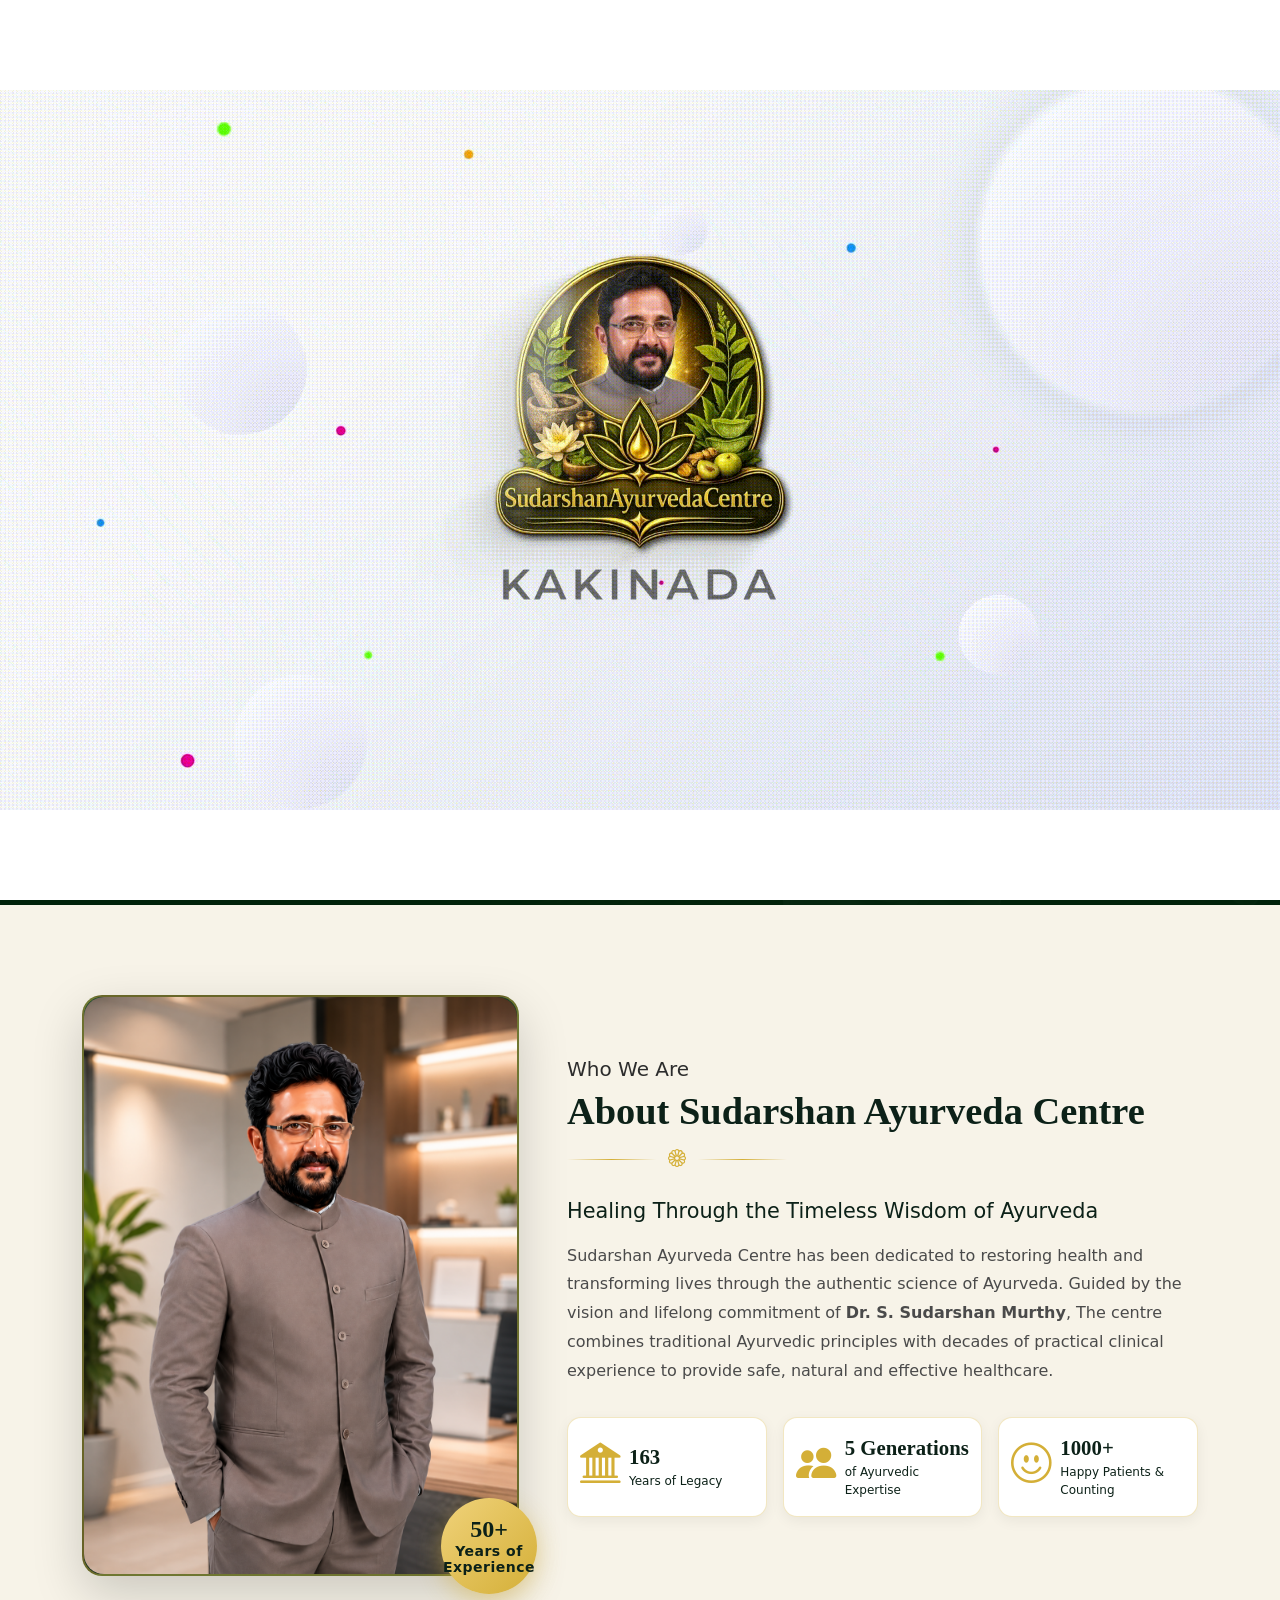
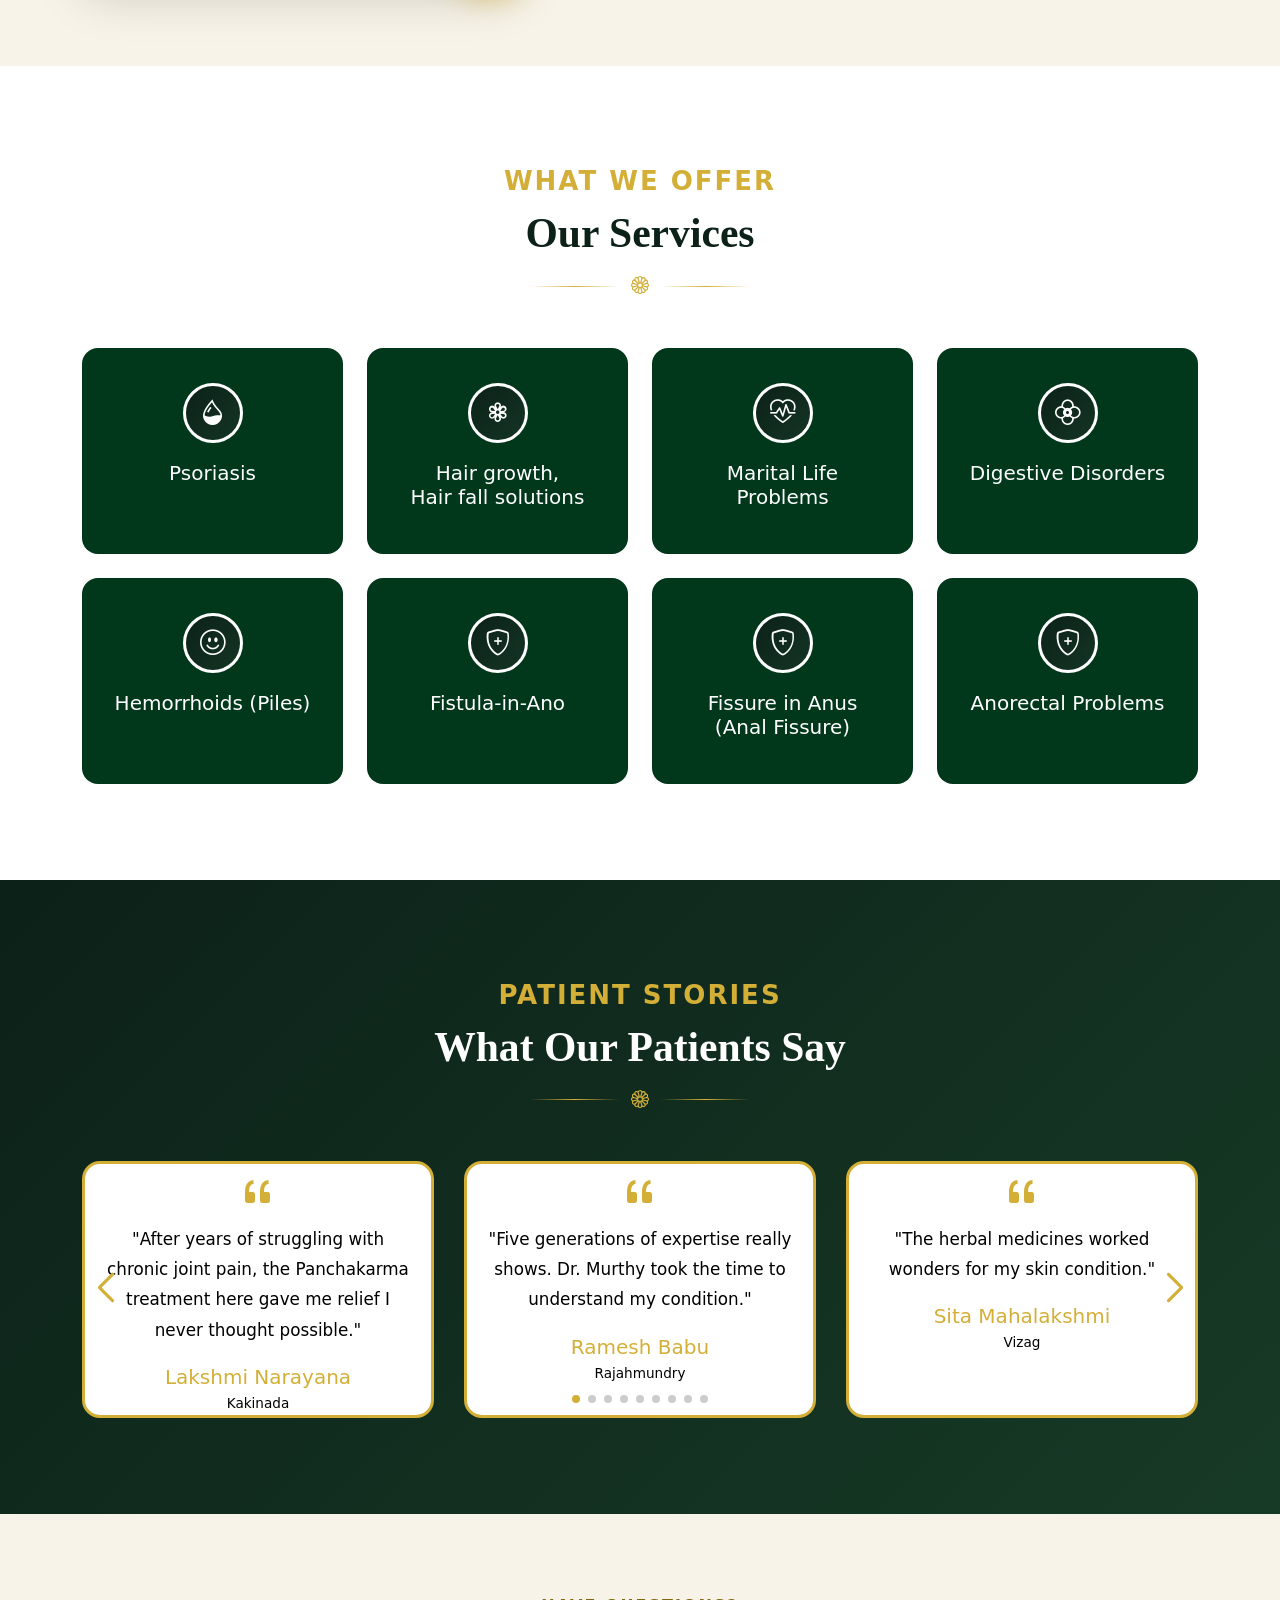
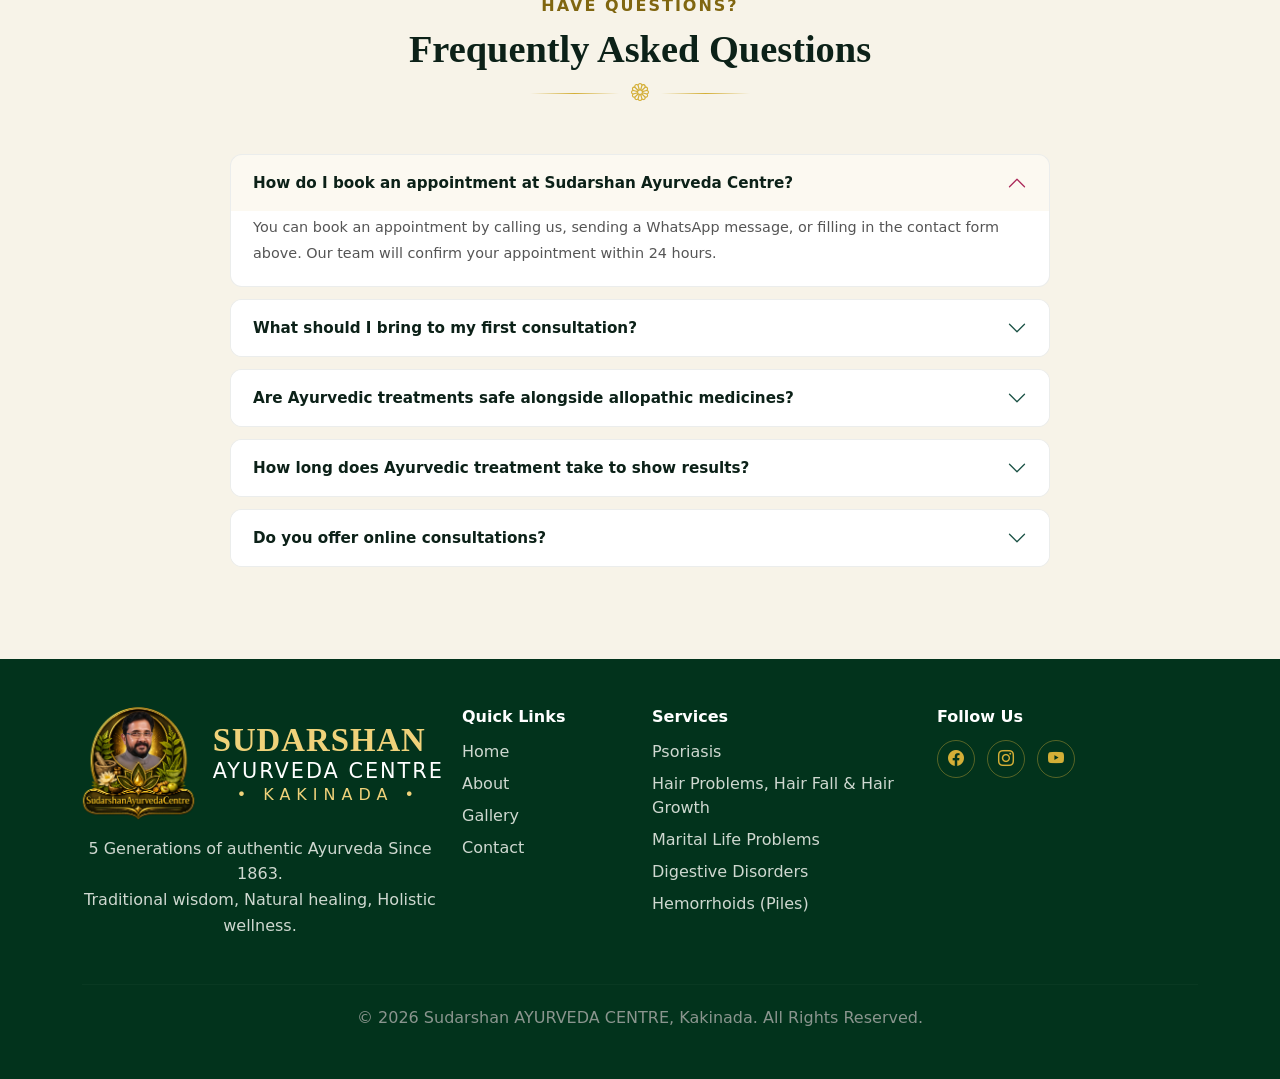
<file: index.html>
<!DOCTYPE html>
<html lang="en">
<head>
<meta charset="UTF-8">
<meta name="viewport" content="width=device-width, initial-scale=1.0">
<title>Sudarshan AYURVEDA CENTRE | Kakinada</title>
<meta name="description" content="163 years of trusted Ayurvedic healing - Sudarshan AYURVEDA CENTRE, Kakinada">

<!-- Bootstrap 5 -->
<link href="https://cdn.jsdelivr.net/npm/bootstrap@5.3.3/dist/css/bootstrap.min.css" rel="stylesheet">
<!-- Bootstrap Icons -->
<link rel="stylesheet" href="https://cdn.jsdelivr.net/npm/bootstrap-icons@1.11.3/font/bootstrap-icons.css">
<!-- Google Fonts -->
<link rel="preconnect" href="https://fonts.googleapis.com">
<link href="https://fonts.googleapis.com/css2?family=Playfair+Display:wght@600;700;800&family=Poppins:wght@300;400;500;600;700&display=swap" rel="stylesheet">

<!-- Custom CSS -->
<link rel="stylesheet" href="styles/style.css">
  <link rel="stylesheet" href="styles/contact.css">
  <link rel="stylesheet" href="styles/about.css">

  <link rel="stylesheet" href="https://cdn.jsdelivr.net/npm/swiper@11/swiper-bundle.min.css">
<link href="https://fonts.googleapis.com/css2?family=Cinzel:wght@400;600;700;900&family=Cormorant+Garamond:ital,wght@0,300;0,400;0,600;1,400&family=Lato:wght@300;400;700&display=swap" rel="stylesheet"/>

</head>
<body>

  <div class="loader" id="siteLoader">
  <img src="./images/icons/Logo-Web.gif" alt="Loading..." class="loader-gif">
</div>
<div class="loader2" id="siteLoader2">
  <img src="./images/icons/Logo-Mobile.gif" alt="Loading..." class="loader-gif2">
</div> 

<!-- ===== HEADER / NAVBAR ===== -->
<header class="site-header" id="header">
  <nav class="navbar navbar-expand-lg navbar-dark">
    <div class="container">
       <a class="navbar-brand d-flex align-items-center gap-3" href="index.html">
        <div class="brand-logo">
          <!-- <i class="bi bi-flower2"></i> -->
          <img src="./images/Logo.png" alt="Sudarshan AYURVEDA CENTRE Logo" class="brand-logo">
        </div>
        <div class="brand-text">
          <span class="brand-title">SUDARSHAN</span>
          <span class="brand-sub">AYURVEDA CENTRE</span>
          <span class="brand-location">• KAKINADA •</span>
        </div>
      </a>
      <button class="navbar-toggler" type="button" data-bs-toggle="collapse" data-bs-target="#navMenu">
        <span class="navbar-toggler-icon"></span>
      </button>
      <div class="collapse navbar-collapse" id="navMenu">
        <ul class="navbar-nav ms-auto align-items-lg-center gap-lg-1">
          <li class="nav-item"><a class="nav-link active" href="index.html">Home</a></li>
          <li class="nav-item"><a class="nav-link" href="about.html">About</a></li>
          <li class="nav-item"><a class="nav-link" href="our-heritage.html">Our Heritage</a></li>
          <li class="nav-item"><a class="nav-link" href="services.html">Services</a></li>
          <li class="nav-item"><a class="nav-link" href="gallery.html">Gallery</a></li>
          <li class="nav-item"><a class="nav-link" href="contact.html">Contact</a></li>
          <li class="nav-item ms-lg-3 mt-3 mt-lg-0">
            <a href="contact.html" class="btn btn-book"><i class="bi bi-calendar-check me-2"></i>Book Appointment</a>
          </li>
        </ul>
      </div>
    </div>
  </nav>
</header>

<!-- ===== HOME / HERO SECTION ===== -->
<section class="hero-section" id="home">
  <div class="hero-shade"></div>
  <div class="container-fluid hero-shell">
    <div class="hero-poster">
      <div class="hero-copy">
        <!-- <div class="hero-devotion">శ్రీ ధన్వంతరయే నమః</div> -->
        <div class="hero-brand-lockup">
          <!-- <img src="./images/hero-emblem.png" alt="Sudarshan Ayurveda Centre logo" class="hero-emblem"> -->
          <div class="hero-brand-text">
            <h1>Sudarshan</h1>
            <p>Ayurveda Centre</p>
          </div>
        </div>
        <div class="hero-rule"><span></span><i class="bi bi-flower1"></i><span></span></div>
        <p class="hero-legacy">163 Years of Trusted Ayurvedic Healing</p>
        <p class="hero-subcopy">Five Generations of Authentic Ayurveda Since 1863</p>
      </div>

      <img src="./images/hero-doctor.png" alt="Ayurveda doctor at Sudarshan Ayurveda Centre" class="hero-doctor">

      <div class="hero-details">
        <div class="hero-stats" aria-label="Sudarshan Ayurveda Centre highlights">
          <div class="hero-stat">
            <!-- <i class="bi bi-bank2"></i> -->
             <img src="./images/icons/1-Legacy.png" alt="Sudarshan Ayurveda Centre Logo" class="hero-stat-logo">
            <strong>163</strong>
            <span>Years of Legacy</span>
          </div>
          <div class="hero-stat">
            <!-- <i class="bi bi-people-fill"></i> -->
              <img src="./images/icons/2-Generations.png" alt="Sudarshan Ayurveda Centre Logo" class="hero-stat-logo">
            <strong>5 Generations</strong>
            <span>of Expertise</span>
          </div>
          <div class="hero-stat">
            <!-- <i class="bi bi-mortarboard-fill"></i> -->
             <img src="./images/icons/3-Treatment.png" alt="Sudarshan Ayurveda Centre Logo" class="hero-stat-logo">
            <!-- <strong>Pure Herbal</strong> -->
            <span>Pure Herbal <br> Treatments</span>
          </div>
          <div class="hero-stat">
            <!-- <i class="bi bi-heart-fill"></i> -->
            <img src="./images/icons/4-Support.png" alt="Sudarshan Ayurveda Centre Logo" class="hero-stat-logo">
            <!-- <strong>Personalized</strong> -->
            <span> Personalized <br> Care &amp; Support</span>
          </div>
        </div>

        <div class="hero-actions">
          <a href="contact.html" class="hero-action hero-action-book">
            <i class="bi bi-telephone-outbound-fill"></i>
            <span><strong>Book Appointment</strong><small>Consult Our Expert Doctors</small></span>
          </a>
          <a href="https://wa.me/919490367774" target="_blank" class="hero-action hero-action-whatsapp">
            <i class="bi bi-whatsapp"></i>
            <span><strong>Whatsapp Now</strong><small>Chat With Us</small></span>
          </a>
          <!-- <div class="hero-phones">
            <i class="bi bi-telephone-fill"></i>
            <span>94903 67774</span>
            <span>98496 03366</span>
          </div> -->
        </div>

        <div class="hero-bottom">
          <!-- <i class="bi bi-flower2"></i> -->
           <!-- <i class="bi bi-flower1"></i> -->
            <img src="./images/icons/Flower.png" alt="">
          <div>
            <strong>Healing Through Nature, Caring for Generations</strong>
            <span>Authentic Ayurveda <b>&bull;</b> Natural Healing <b>&bull;</b> Holistic Wellness</span>
          </div>
          <!-- <i class="bi bi-flower2"></i> -->
           <!-- <i class="bi bi-flower1"></i> -->
            <img src="./images/icons/Flower.png" alt="">

        </div>
      </div>
    </div>
  </div>
</section>

<!-- ===== ABOUT SECTION ===== -->
   <!-- ===== SECTION 2 : ABOUT HOSPITAL ===== -->
  <section class="py-section bg-cream" id="about-hospital">
    <div class="container">
      <div class="row align-items-center g-5">

        <!-- Image block -->
        <div class="col-lg-5" data-reveal="left">
          <div class="about-img-wrap">
            <div class="about-img-main">
              <!-- <i class="bi bi-flower2"></i> -->
               <img src="./images/About.png" alt="About Hospital" class="img-fluid">
            </div>
            <!-- Floating badge -->
            <div class="about-badge">
              <span class="about-badge__num">50+</span>
              <span class="about-badge__txt">Years of<br>Experience</span>
            </div>
          </div>
        </div>

        <!-- Text block -->
        <div class="col-lg-7" data-reveal="right">
          <span class="eyebrow">Who We Are</span>
          <h2 class="section-title mt-1">About Sudarshan Ayurveda Centre</h2>
          <div class="ornament-divider mb-4"><span></span><i class="bi bi-flower1"></i><span></span></div>
          <p class="about-lead">
            Healing Through the Timeless Wisdom of Ayurveda
          </p>
          <p class="body-text">
            Sudarshan Ayurveda Centre has been dedicated to restoring health and transforming lives through
            the authentic science of Ayurveda. Guided by the vision and lifelong commitment of
            <strong>Dr. S. Sudarshan Murthy</strong>, The centre combines traditional Ayurvedic principles
            with decades of practical clinical experience to provide safe, natural and effective healthcare.
          </p>
          <!-- Quick stats row -->
          <div class="row g-3 mt-2">
            <div class="col-6 col-sm-4 col-12 d-flex justify-content-center">
              <div class="mini-stat">
                <i class="bi bi-bank2"></i>
                <div class="mini-stat__content">
                  <h5>163</h5>
                  <p>Years of Legacy</p>
                </div>
              </div>
            </div>
            <div class="col-6 col-sm-4 col-12 d-flex justify-content-center">
              <div class="mini-stat">
                <i class="bi bi-people-fill"></i>
                <div class="mini-stat__content">
                  <h5>5 <span>Generations</span></h5><p> of Ayurvedic Expertise</p>
                <!-- <h5>5</h5><p>Generations of Ayurvedic Expertise</p> -->
                 </div>
              </div>
            </div>
            <!-- <div class="col-6 col-sm-3">
              <div class="mini-stat">
                <i class="bi bi-leaf"></i>
                <h5>260+</h5><p>Formulas</p>
              </div>
            </div> -->
            <div class="col-6 col-sm-4 col-12 d-flex justify-content-center">
              <div class="mini-stat">
                <i class="bi bi-emoji-smile"></i>
                <div class="mini-stat__content">
                  <h5>1000+</h5><p>Happy Patients & Counting</p>
                </div>
              </div>
            </div>
          </div>
        </div>

      </div>
    </div>
  </section>

<section class="about-section py-5  d-none" id="about">
  <div class="container py-5">
    <div class="text-center section-heading mb-5">
      <span class="eyebrow">Who We Are</span>
      <h2>About Sudarshan Ayurveda Centre</h2>
      <p>Healing Through the Timeless Wisdom of Ayurveda</p>
      <div class="ornament-divider mx-auto"><span></span><i class="bi bi-flower1"></i><span></span></div>
    </div>
    <div class="row g-5">
      <div class="col-lg-6">
        <div class="about-image-block">
          <!-- <i class="bi bi-mortarboard"></i> -->
           <img src="./images/Dr.S.Sudarshan-Murty.png" alt="Dr. S. Sudarshan Murthy" class="img-fluid about-image">
        </div>
      </div>
      <div class="col-lg-6">
        
        <!-- <p class="about-text">
          Sudarshan Ayurveda Centre has been dedicated to restoring health and transforming lives through the authentic science of Ayurveda. Guided by the vision and lifelong commitment of Dr. S. Sudarshan Murthy, the centre combines traditional Ayurvedic principles with decades of practical clinical experience to provide safe, natural, and effective healthcare.
        </p> -->
        <h3 class="about-subtitle">A Legacy of Excellence</h3>
        <p class="about-text">
          Dr. Sudarshan Murthy's unwavering ethics, deep spiritual values, devotion to patient care, and profound knowledge of Ayurveda have earned him recognition among India's most respected Ayurvedic physicians. Inspired and encouraged by renowned senior Ayurvedic scholars and legends, he has devoted his life to preserving and promoting the rich heritage of Ayurveda.
        </p>
        <!-- <ul class="about-list">
          <li><i class="bi bi-check-circle-fill"></i> Authentic herbal medicines prepared in-house</li>
          <li><i class="bi bi-check-circle-fill"></i> Experienced physicians with decades of expertise</li>
          <li><i class="bi bi-check-circle-fill"></i> Holistic mind-body-spirit treatment philosophy</li>
          <li><i class="bi bi-check-circle-fill"></i> Trusted by patients across 63+ cities and towns</li>
        </ul>
        <a href="#contact" class="btn btn-outline-gold mt-3">Get In Touch</a> -->
      </div>
    </div>
  </div>
</section>

<!-- ===== SERVICES SECTION ===== -->
<section class="services-section py-5" id="services">
  <div class="container py-5">
    <div class="text-center section-heading mb-5">
      <span class="eyebrow">What We Offer</span>
      <h2>Our Services</h2>
      <div class="ornament-divider mx-auto"><span></span><i class="bi bi-flower1"></i><span></span></div>
    </div>
    <div class="row g-4 justify-content-center">
      <div class="col-md-3 col-lg-3">
        <a href="services.html#svc-1">
        <div class="service-card">
          <div class="service-icon"><i class="bi bi-droplet-half"></i></div>
          <h4>Psoriasis</h4>
        </div>
        </a>
      </div>
      <div class="col-md-3 col-lg-3">
        <a href="services.html#svc-2">
          <div class="service-card">
          <div class="service-icon"><i class="bi bi-flower3"></i></div>
                    <h4>Hair growth, <br> Hair fall solutions</h4>
        </div>
        </a>
      </div>
      <div class="col-md-3 col-lg-3">
        <a href="services.html#svc-3">
        <div class="service-card">
          <div class="service-icon"><i class="bi bi-heart-pulse"></i></div>
          <h4>Marital Life Problems</h4>
        </div>
        </a>
      </div>
      <div class="col-md-3 col-lg-3">
        <a href="services.html#svc-4">
        <div class="service-card">
          <div class="service-icon"><i class="bi bi-flower2"></i></div>
          <h4>Digestive Disorders</h4>
        </div>
        </a>
      </div>
      <div class="col-md-3 col-lg-3">
        <a href="services.html#svc-5">
        <div class="service-card">
          <div class="service-icon"><i class="bi bi-emoji-smile"></i></div>
          <h4>Hemorrhoids (Piles)</h4>
        </div>
        </a>
      </div>
      <div class="col-md-6 col-lg-3">
        <a href="services.html#svc-6">
        <div class="service-card">
          <div class="service-icon"><i class="bi bi-shield-plus"></i></div>
          <h4>Fistula-in-Ano</h4>
        </div>
        </a>
      </div>
      <div class="col-md-6 col-lg-3">
        <a href="services.html#svc-7">
        <div class="service-card">
          <div class="service-icon"><i class="bi bi-shield-plus"></i></div>
          <h4>Fissure in Anus <br> (Anal Fissure)</h4>
        </div>
        </a>
      </div>
      <div class="col-md-6 col-lg-3">
        <a href="services.html#svc-8">
        <div class="service-card">
          <div class="service-icon"><i class="bi bi-shield-plus"></i></div>
          <h4>Anorectal Problems</h4>
        </div>
        </a>
      </div>
      
    </div>
  </div>
</section>

<!-- ===== TESTIMONIALS SECTION ===== -->
<section class="testimonials-section py-5" id="testimonials">
  <div class="container py-5">
    <div class="text-center section-heading mb-5">
      <span class="eyebrow">Patient Stories</span>
      <h2 class="text-white">What Our Patients Say</h2>
      <div class="ornament-divider mx-auto"><span></span><i class="bi bi-flower1"></i><span></span></div>
    </div>
    <!-- <div id="testimonialCarousel" class="carousel slide" data-bs-ride="carousel">
      <div class="carousel-inner">
        <div class="carousel-item active">
          <div class="testimonial-card mx-auto">
            <i class="bi bi-quote quote-icon"></i>
            <p>"After years of struggling with chronic joint pain, the Panchakarma treatment here gave me relief I never thought possible. The doctors truly care about every patient."</p>
            <h5>Lakshmi Narayana</h5>
            <span>Kakinada</span>
          </div>
        </div>
        <div class="carousel-item">
          <div class="testimonial-card mx-auto">
            <i class="bi bi-quote quote-icon"></i>
            <p>"Five generations of expertise really shows. Dr. Murthy took the time to understand my condition holistically rather than just treating symptoms."</p>
            <h5>Ramesh Babu</h5>
            <span>Rajahmundry</span>
          </div>
        </div>
        <div class="carousel-item">
          <div class="testimonial-card mx-auto">
            <i class="bi bi-quote quote-icon"></i>
            <p>"The herbal medicines worked wonders for my skin condition. I'm grateful for the authentic, traditional approach this hospital offers."</p>
            <h5>Sita Mahalakshmi</h5>
            <span>Vizag</span>
          </div>
        </div>
      </div>
      <button class="carousel-control-prev" type="button" data-bs-target="#testimonialCarousel" data-bs-slide="prev">
        <span class="carousel-control-prev-icon"></span>
      </button>
      <button class="carousel-control-next" type="button" data-bs-target="#testimonialCarousel" data-bs-slide="next">
        <span class="carousel-control-next-icon"></span>
      </button>
      <div class="carousel-indicators">
        <button type="button" data-bs-target="#testimonialCarousel" data-bs-slide-to="0" class="active"></button>
        <button type="button" data-bs-target="#testimonialCarousel" data-bs-slide-to="1"></button>
        <button type="button" data-bs-target="#testimonialCarousel" data-bs-slide-to="2"></button>
      </div>
    </div> -->

    <div class="swiper testimonialSwiper" aria-label="Patient testimonials">
      <div class="swiper-wrapper">
        <div class="swiper-slide">
          <div class="testimonial-card" tabindex="0" role="button" title="Click to copy this testimonial">
            <i class="bi bi-quote quote-icon"></i>
            <p class="testimonial-copy">"After years of struggling with chronic joint pain, the Panchakarma treatment here gave me relief I never thought possible."</p>
            <h5>Lakshmi Narayana</h5>
            <span>Kakinada</span>
          </div>
        </div>

        <div class="swiper-slide">
          <div class="testimonial-card" tabindex="0" role="button" title="Click to copy this testimonial">
            <i class="bi bi-quote quote-icon"></i>
            <p class="testimonial-copy">"Five generations of expertise really shows. Dr. Murthy took the time to understand my condition."</p>
            <h5>Ramesh Babu</h5>
            <span>Rajahmundry</span>
          </div>
        </div>

        <div class="swiper-slide">
          <div class="testimonial-card" tabindex="0" role="button" title="Click to copy this testimonial">
            <i class="bi bi-quote quote-icon"></i>
            <p class="testimonial-copy">"The herbal medicines worked wonders for my skin condition."</p>
            <h5>Sita Mahalakshmi</h5>
            <span>Vizag</span>
          </div>
        </div>

        <div class="swiper-slide">
          <div class="testimonial-card" tabindex="0" role="button" title="Click to copy this testimonial">
            <i class="bi bi-quote quote-icon"></i>
            <p class="testimonial-copy">"Excellent doctors and caring staff. Highly recommended."</p>
            <h5>Srinivas Rao</h5>
            <span>Hyderabad</span>
          </div>
        </div>

        <div class="swiper-slide">
          <div class="testimonial-card" tabindex="0" role="button" title="Click to copy this testimonial">
            <i class="bi bi-quote quote-icon"></i>
            <p class="testimonial-copy">"Authentic Ayurveda treatment with remarkable results."</p>
            <h5>Anitha Devi</h5>
            <span>Vijayawada</span>
          </div>
        </div>

        <div class="swiper-slide">
          <div class="testimonial-card" tabindex="0" role="button" title="Click to copy this testimonial">
            <i class="bi bi-quote quote-icon"></i>
            <p class="testimonial-copy">"Very peaceful environment and excellent consultation."</p>
            <h5>Prasad Kumar</h5>
            <span>Srikakulam</span>
          </div>
        </div>

        <div class="swiper-slide">
          <div class="testimonial-card" tabindex="0" role="button" title="Click to copy this testimonial">
            <i class="bi bi-quote quote-icon"></i>
            <p class="testimonial-copy">"Professional doctors with personalized treatment."</p>
            <h5>Bhavani</h5>
            <span>Puducherry</span>
          </div>
        </div>

        <div class="swiper-slide">
          <div class="testimonial-card" tabindex="0" role="button" title="Click to copy this testimonial">
            <i class="bi bi-quote quote-icon"></i>
            <p class="testimonial-copy">"I recovered much faster than expected."</p>
            <h5>Ravi Teja</h5>
            <span>Tanuku</span>
          </div>
        </div>

        <div class="swiper-slide">
          <div class="testimonial-card" tabindex="0" role="button" title="Click to copy this testimonial">
            <i class="bi bi-quote quote-icon"></i>
            <p class="testimonial-copy">"Best Ayurvedic hospital I've visited. Great experience."</p>
            <h5>Madhavi</h5>
            <span>Amalapuram</span>
          </div>
        </div>
      </div>

      <div class="swiper-pagination"></div>
      <div class="swiper-button-next"></div>
      <div class="swiper-button-prev"></div>
    </div>

  </div>
</section>

  <!-- ===== SECTION 7 : FAQ (Accordion) ===== -->
<section class="ctn-faq-section " aria-label="Frequently asked questions">
    <div class="container">
      <div class="text-center mb-5">
        <span class="ctn-eyebrow">Have Questions?</span>
        <h2 class="ctn-section-title">Frequently Asked Questions</h2>
        <div class="ornament-divider mx-auto mt-2"><span></span><i class="bi bi-flower1"></i><span></span></div>
      </div>
      <div class="accordion ctn-accordion" id="faqAccordion">

        <div class="accordion-item ctn-acc-item">
          <h3 class="accordion-header">
            <button class="accordion-button ctn-acc-btn" type="button" data-bs-toggle="collapse" data-bs-target="#faq1" aria-expanded="true">
              How do I book an appointment at Sudarshan Ayurveda Centre?
            </button>
          </h3>
          <div id="faq1" class="accordion-collapse collapse show" data-bs-parent="#faqAccordion">
            <div class="accordion-body ctn-acc-body">
              You can book an appointment by calling us, sending a WhatsApp message, or filling in the contact form above.
              Our team will confirm your appointment within 24 hours.
            </div>
          </div>
        </div>

        <div class="accordion-item ctn-acc-item">
          <h3 class="accordion-header">
            <button class="accordion-button ctn-acc-btn collapsed" type="button" data-bs-toggle="collapse" data-bs-target="#faq2" aria-expanded="false">
              What should I bring to my first consultation?
            </button>
          </h3>
          <div id="faq2" class="accordion-collapse collapse" data-bs-parent="#faqAccordion">
            <div class="accordion-body ctn-acc-body">
              Please bring any previous medical reports, prescriptions, or test results. This helps our physician
              understand your health history and design the most suitable treatment plan for you.
            </div>
          </div>
        </div>

        <div class="accordion-item ctn-acc-item">
          <h3 class="accordion-header">
            <button class="accordion-button ctn-acc-btn collapsed" type="button" data-bs-toggle="collapse" data-bs-target="#faq3" aria-expanded="false">
              Are Ayurvedic treatments safe alongside allopathic medicines?
            </button>
          </h3>
          <div id="faq3" class="accordion-collapse collapse" data-bs-parent="#faqAccordion">
            <div class="accordion-body ctn-acc-body">
              In most cases, yes. Our physicians are trained to evaluate the compatibility of Ayurvedic treatments
              with your existing medications. We ensure a safe, integrated approach for every patient.
            </div>
          </div>
        </div>

        <div class="accordion-item ctn-acc-item">
          <h3 class="accordion-header">
            <button class="accordion-button ctn-acc-btn collapsed" type="button" data-bs-toggle="collapse" data-bs-target="#faq4" aria-expanded="false">
              How long does Ayurvedic treatment take to show results?
            </button>
          </h3>
          <div id="faq4" class="accordion-collapse collapse" data-bs-parent="#faqAccordion">
            <div class="accordion-body ctn-acc-body">
              Results vary depending on the condition, its severity, and the individual's constitution. Acute conditions
              may improve within a few weeks, while chronic conditions typically require 2–6 months of consistent
              treatment for lasting results.
            </div>
          </div>
        </div>

        <div class="accordion-item ctn-acc-item">
          <h3 class="accordion-header">
            <button class="accordion-button ctn-acc-btn collapsed" type="button" data-bs-toggle="collapse" data-bs-target="#faq5" aria-expanded="false">
              Do you offer online consultations?
            </button>
          </h3>
          <div id="faq5" class="accordion-collapse collapse" data-bs-parent="#faqAccordion">
            <div class="accordion-body ctn-acc-body">
              Yes, we offer teleconsultation for patients who are unable to visit in person. Contact us via
              WhatsApp or phone to arrange a video or phone consultation with Dr. Murthy.
            </div>
          </div>
        </div>

      </div>
    </div>
  </section>

<!-- ===== GALLERY SECTION ===== -->
<section class="gallery-section py-5 d-none" id="gallery">
  <div class="container py-5">
    <div class="text-center section-heading mb-5">
      <span class="eyebrow">A Glimpse Inside</span>
      <h2>Our Gallery</h2>
      <div class="ornament-divider mx-auto"><span></span><i class="bi bi-flower1"></i><span></span></div>
    </div>
    <div class="row g-3">
      <div class="col-6 col-lg-4"><div class="gallery-item"><i class="bi bi-building"></i></div></div>
      <div class="col-6 col-lg-4"><div class="gallery-item"><i class="bi bi-flower2"></i></div></div>
      <div class="col-6 col-lg-4"><div class="gallery-item"><i class="bi bi-droplet-half"></i></div></div>
      <div class="col-6 col-lg-4"><div class="gallery-item"><i class="bi bi-basket2"></i></div></div>
      <div class="col-6 col-lg-4"><div class="gallery-item"><i class="bi bi-house-heart"></i></div></div>
      <div class="col-6 col-lg-4"><div class="gallery-item"><i class="bi bi-tree"></i></div></div>
    </div>
  </div>
</section>

<!-- ===== CONTACT SECTION ===== -->
<section class="contact-section py-5 d-none" id="contact">
  <div class="container py-5">
    <div class="text-center section-heading mb-5">
      <span class="eyebrow">Get In Touch</span>
      <h2 class="text-white">Contact Us</h2>
      <div class="ornament-divider mx-auto"><span></span><i class="bi bi-flower1"></i><span></span></div>
    </div>
    <div class="row g-5">
      <div class="col-lg-5">
        <div class="contact-info-card">
          <div class="contact-info-item">
            <i class="bi bi-geo-alt-fill"></i>
            <div><h6>Address</h6><p>Main Road, Kakinada, Andhra Pradesh, India</p></div>
          </div>
          <div class="contact-info-item">
            <i class="bi bi-telephone-fill"></i>
            <div><h6>Phone</h6><p>+91 00000 00000</p></div>
          </div>
          <div class="contact-info-item">
            <i class="bi bi-envelope-fill"></i>
            <div><h6>Email</h6><p>info@sudarshanayurveda.com</p></div>
          </div>
          <div class="contact-info-item">
            <i class="bi bi-clock-fill"></i>
            <div><h6>Hours</h6><p>Mon - Sat: 9:00 AM - 7:00 PM</p></div>
          </div>
          <a href="https://wa.me/910000000000" target="_blank" class="btn btn-whatsapp w-100 mt-3">
            <i class="bi bi-whatsapp me-2"></i>WHATSAPP NOW
          </a>
        </div>
      </div>
      <div class="col-lg-7">
        <form class="contact-form" id="contactForm">
          <div class="row g-3">
            <div class="col-md-6">
              <label class="form-label">Full Name</label>
              <input type="text" class="form-control" required>
            </div>
            <div class="col-md-6">
              <label class="form-label">Phone Number</label>
              <input type="tel" class="form-control" required>
            </div>
            <div class="col-12">
              <label class="form-label">Email Address</label>
              <input type="email" class="form-control" required>
            </div>
            <div class="col-12">
              <label class="form-label">Message</label>
              <textarea class="form-control" rows="4" placeholder="Tell us about your health concern..."></textarea>
            </div>
            <div class="col-12">
              <button type="submit" class="btn btn-book-lg w-100"><i class="bi bi-send me-2"></i>SEND MESSAGE</button>
            </div>
          </div>
        </form>
      </div>
    </div>
  </div>
</section>

<!-- ===== FOOTER ===== -->
<footer class="site-footer">
  <div class="container py-5">
    <div class="row g-4 justify-content-center">
      <div class="col-lg-4">
        <div class="footer-brand">
          <!-- <i class="bi bi-flower2"></i> -->
           <img src="./images/Logo.png" alt="Sudarshan AYURVEDA CENTRE Logo" class="brand-logo">
          <div class="d-grid">
            <span class="brand-title">SUDARSHAN</span>
            <span class="brand-sub">AYURVEDA CENTRE</span>
                      <span class="brand-location">• KAKINADA •</span>

          </div>
        </div>
        <p class="mt-3">5 Generations of authentic Ayurveda Since 1863. <br> Traditional wisdom, Natural healing, Holistic wellness.</p>
      </div>
      <div class="col-lg-2 col-6">
        <h6>Quick Links</h6>
        <ul class="footer-links">
          <li><a href="./index.html">Home</a></li>
          <li><a href="./about.html">About</a></li>
          <li><a href="./gallery.html">Gallery</a></li>
          <li><a href="./contact.html">Contact</a></li>
        </ul>
      </div>
      <div class="col-lg-3 col-6">
        <h6>Services</h6>
        <ul class="footer-links">
          <li><a href="./services.html#svc-1">Psoriasis</a></li>
          <li><a href="./services.html#svc-2">Hair Problems, Hair Fall & Hair Growth</a></li>
          <li><a href="./services.html#svc-3">Marital Life Problems</a></li>
          <li><a href="./services.html#svc-4">Digestive Disorders</a></li>
          <li><a href="./services.html#svc-5">Hemorrhoids (Piles)</a></li>
        </ul>
      </div>
      <div class="col-lg-3">
        <h6>Follow Us</h6>
        <div class="social-icons">
          <a href="https://www.facebook.com/profile.php?id=61590923502077" target="_blank"><i class="bi bi-facebook"></i></a>
          <a href="https://www.instagram.com/sudarshanayurvedacentre/" target="_blank"><i class="bi bi-instagram"></i></a>
          <a href="https://www.youtube.com/channel/UCOG59hq217nGDN2wRkL2xsw" target="_blank"><i class="bi bi-youtube"></i></a>
          <!-- <a href="https://wa.me/919959092350" target="_blank"><i class="bi bi-whatsapp"></i></a> -->
        </div>
      </div>
    </div>
    <hr>
    <p class="text-center mb-0 copyright">© 2026 Sudarshan AYURVEDA CENTRE, Kakinada. All Rights Reserved.</p>
  </div>
</footer>

<!-- Back to top -->
<a href="#home" class="back-to-top"><i class="bi bi-arrow-up"></i></a>

<!-- Bootstrap JS -->
<script src="https://cdn.jsdelivr.net/npm/bootstrap@5.3.3/dist/js/bootstrap.bundle.min.js"></script>
<script src="./scripts/script.js"></script>

<!--- Swiper.js for testimonials ---->
<script src="https://cdn.jsdelivr.net/npm/swiper@11/swiper-bundle.min.js"></script>

<script>
(function () {
  if (window.__testimonialSwiperInitialized) return;
  window.__testimonialSwiperInitialized = true;

  const sliderEl = document.querySelector('.testimonialSwiper');
  if (!sliderEl || typeof Swiper === 'undefined') return;

  const cards = sliderEl.querySelectorAll('.testimonial-card');
  cards.forEach((card) => {
    const text = card.querySelector('.testimonial-copy')?.textContent?.trim() || '';
    if (!text) return;

    card.setAttribute('tabindex', '0');
    card.setAttribute('role', 'button');
    card.setAttribute('title', 'Click to copy this testimonial');

    const copyText = async () => {
      try {
        await navigator.clipboard.writeText(text);
        card.classList.add('copied');
        window.setTimeout(() => card.classList.remove('copied'), 1200);
      } catch (error) {
        const selection = window.getSelection();
        const range = document.createRange();
        range.selectNodeContents(card.querySelector('.testimonial-copy'));
        selection.removeAllRanges();
        selection.addRange(range);
      }
    };

    card.addEventListener('click', copyText);
    card.addEventListener('keydown', (event) => {
      if (event.key === 'Enter' || event.key === ' ') {
        event.preventDefault();
        copyText();
      }
    });
  });

  window.__testimonialSwiperInstance = new Swiper(sliderEl, {
    slidesPerView: 3,
    slidesPerGroup: 1,
    spaceBetween: 30,
    loop: true,
    speed: 600,
    autoplay: {
      delay: 3000,
      disableOnInteraction: false,
      pauseOnMouseEnter: true
    },
    navigation: {
      nextEl: '.swiper-button-next',
      prevEl: '.swiper-button-prev'
    },
    pagination: {
      el: '.swiper-pagination',
      clickable: true
    },
    breakpoints: {
      0: {
        slidesPerView: 1
      },
      768: {
        slidesPerView: 2
      },
      992: {
        slidesPerView: 3
      }
    }
  });
})();
</script>
</body>
</html>
</file>
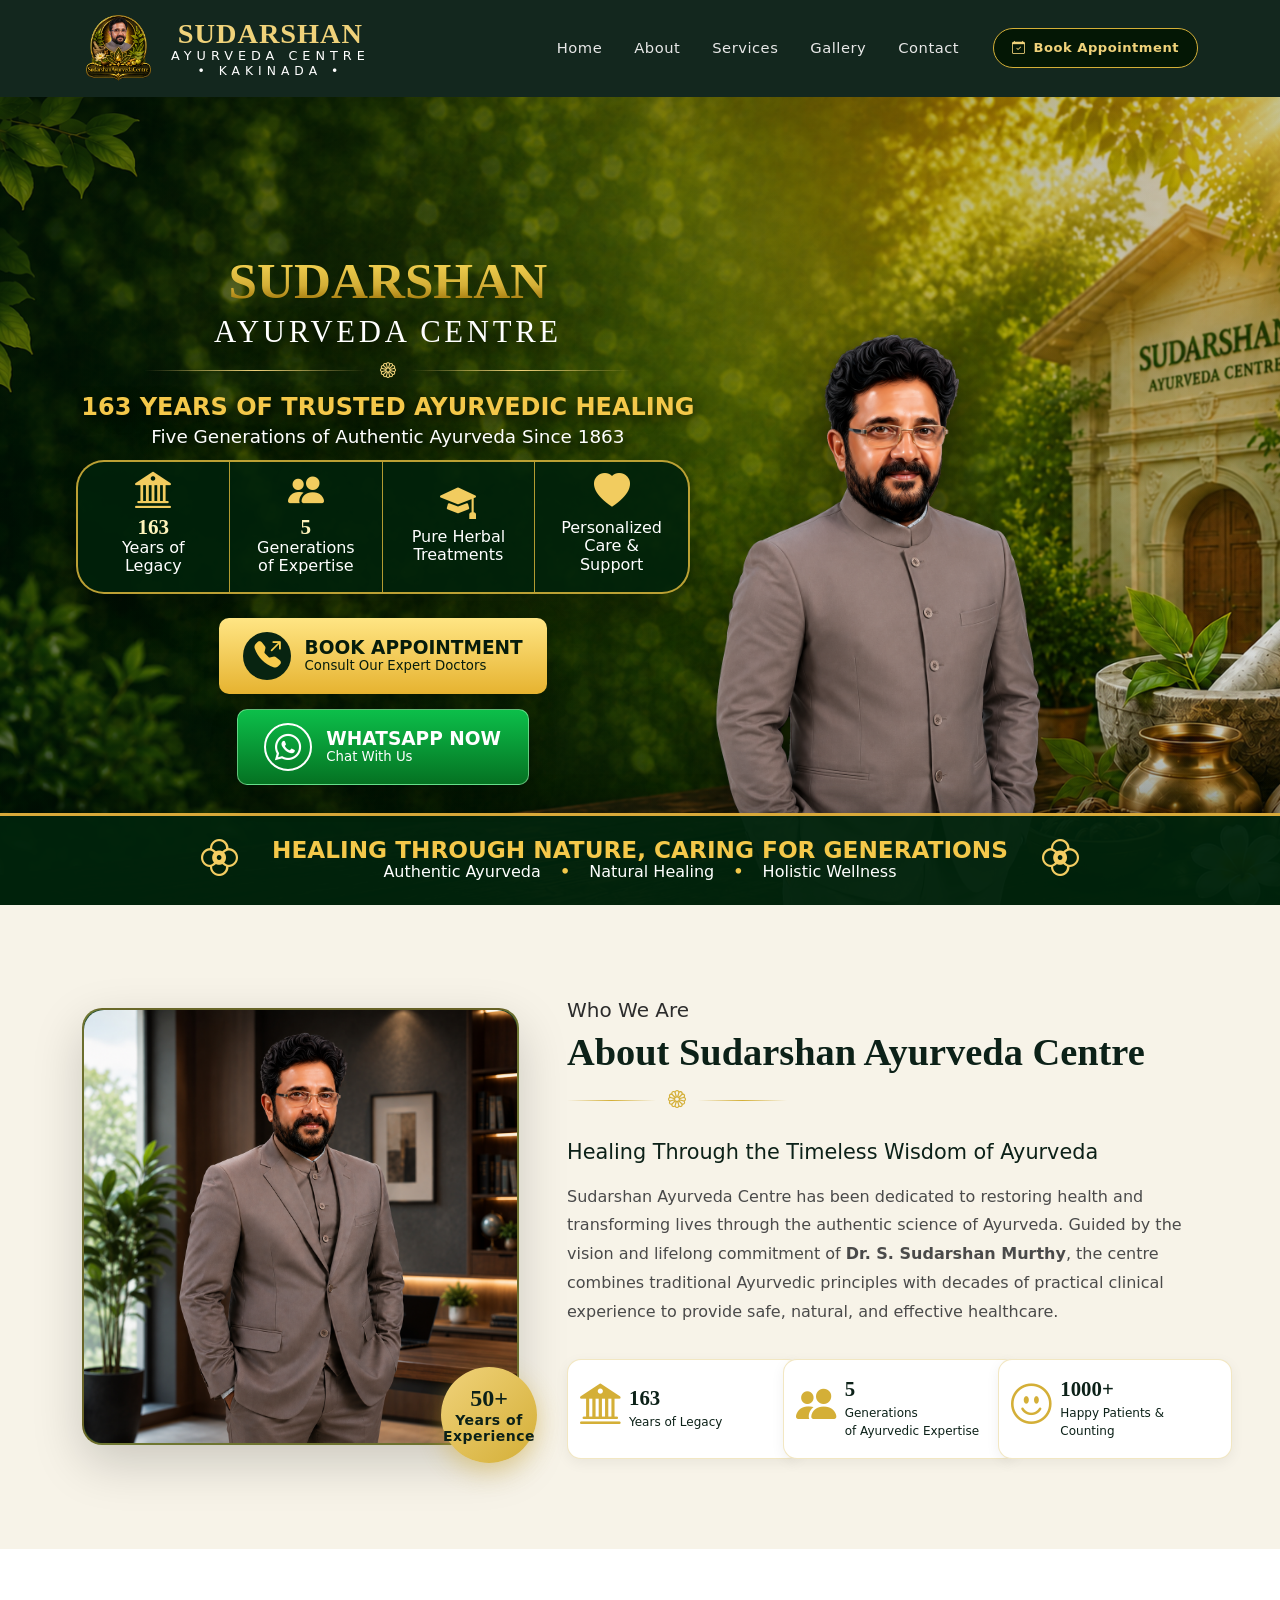
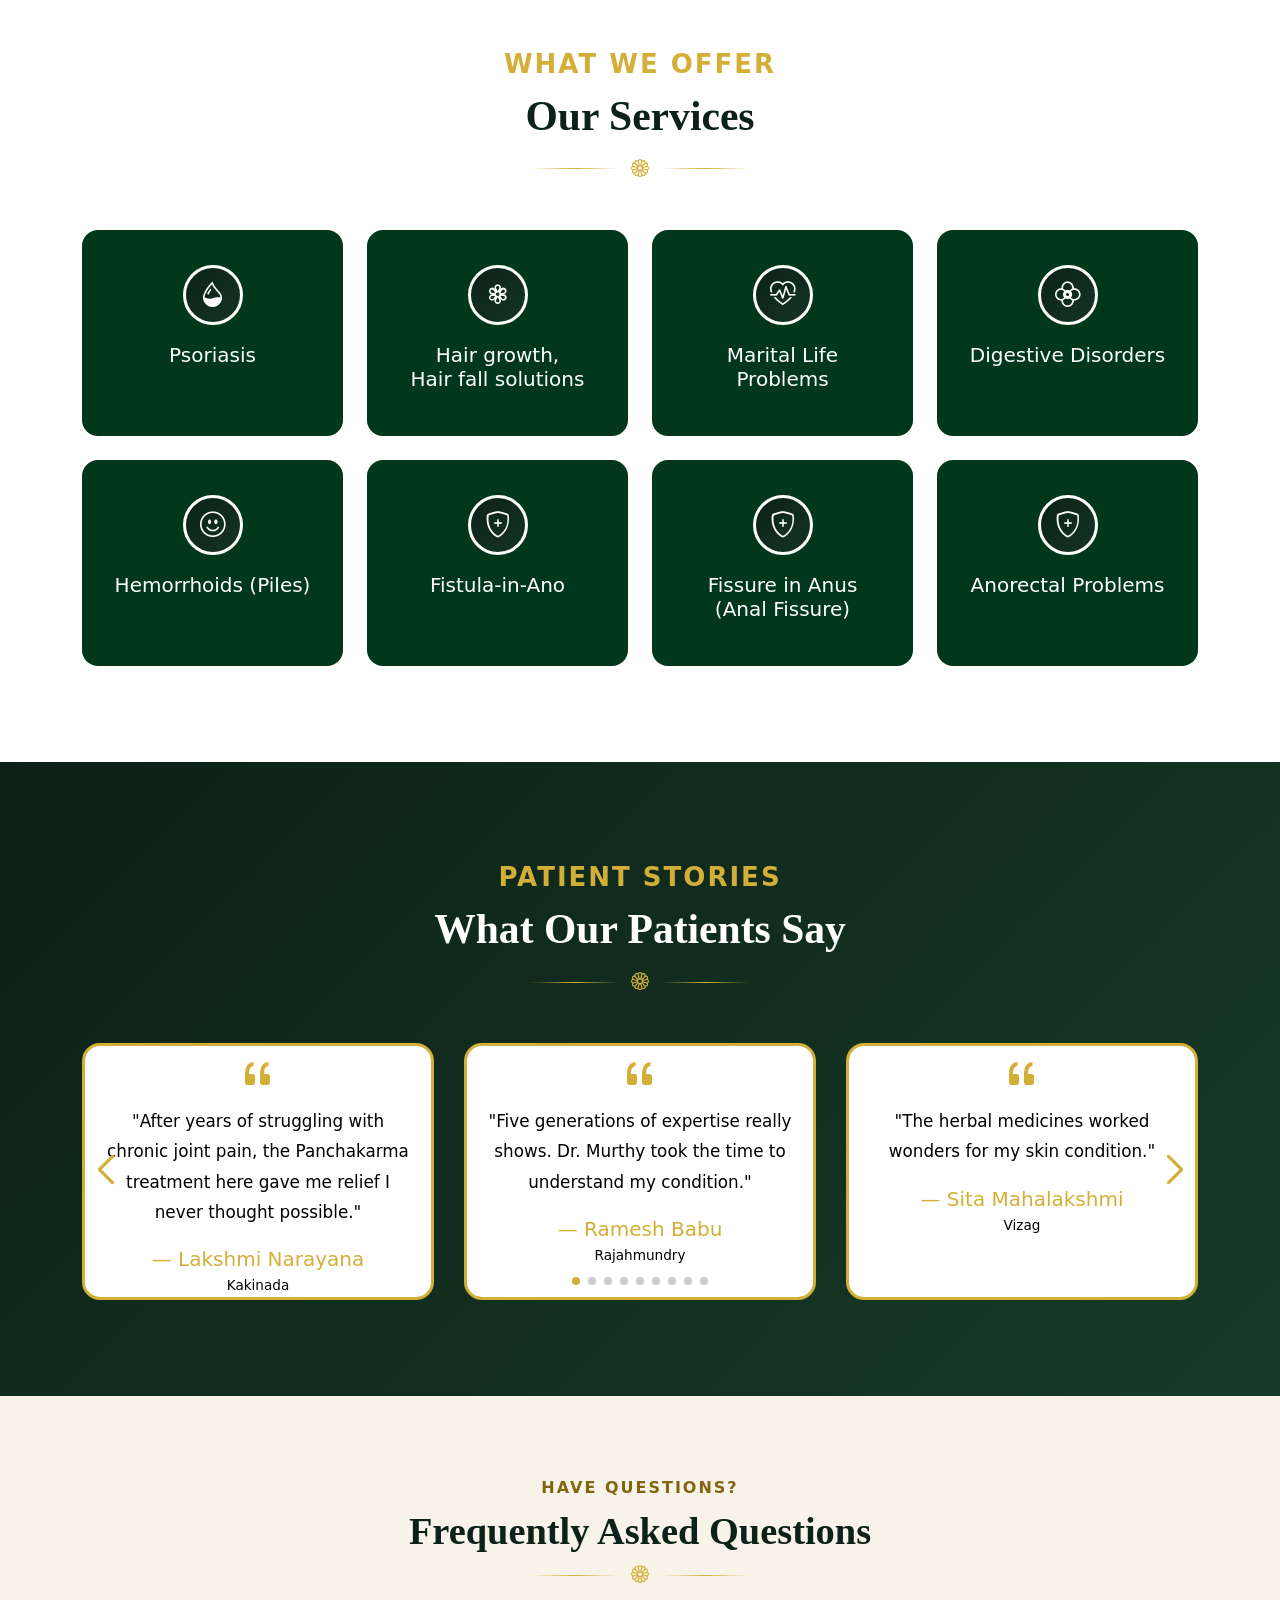
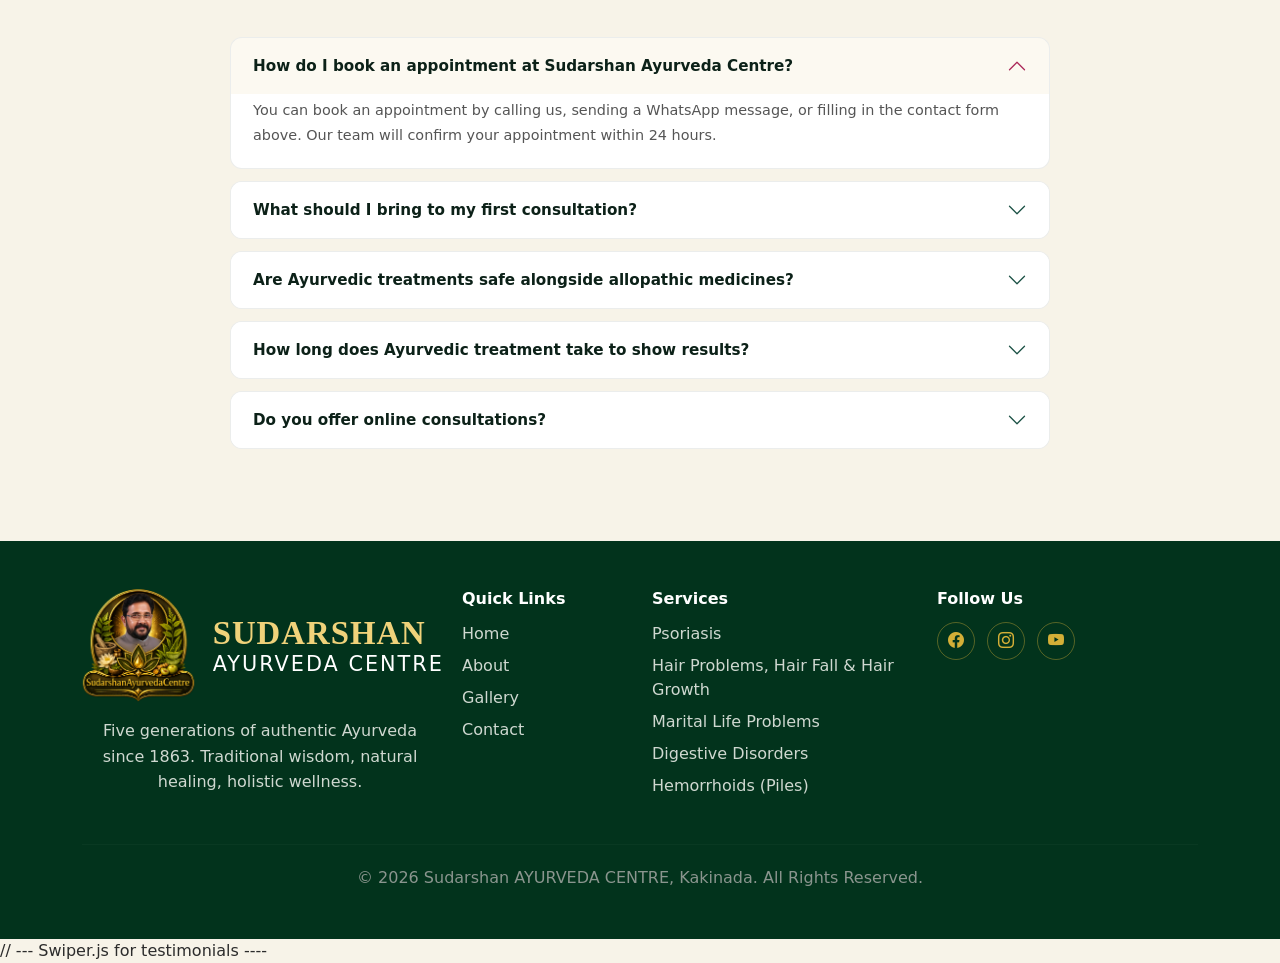
<file: index - Copy.html>
<!DOCTYPE html>
<html lang="en">
<head>
<meta charset="UTF-8">
<meta name="viewport" content="width=device-width, initial-scale=1.0">
<title>Sudarshan AYURVEDA CENTRE | Kakinada</title>
<meta name="description" content="163 years of trusted Ayurvedic healing - Sudarshan AYURVEDA CENTRE, Kakinada">

<!-- Bootstrap 5 -->
<link href="https://cdn.jsdelivr.net/npm/bootstrap@5.3.3/dist/css/bootstrap.min.css" rel="stylesheet">
<!-- Bootstrap Icons -->
<link rel="stylesheet" href="https://cdn.jsdelivr.net/npm/bootstrap-icons@1.11.3/font/bootstrap-icons.css">
<!-- Google Fonts -->
<link rel="preconnect" href="https://fonts.googleapis.com">
<link href="https://fonts.googleapis.com/css2?family=Playfair+Display:wght@600;700;800&family=Poppins:wght@300;400;500;600;700&display=swap" rel="stylesheet">

<!-- Custom CSS -->
<link rel="stylesheet" href="styles/style.css">
  <link rel="stylesheet" href="styles/contact.css">
  <link rel="stylesheet" href="styles/about.css">

  <link rel="stylesheet" href="https://cdn.jsdelivr.net/npm/swiper@11/swiper-bundle.min.css">


</head>
<body>

<!-- ===== HEADER / NAVBAR ===== -->
<header class="site-header" id="header">
  <nav class="navbar navbar-expand-lg navbar-dark">
    <div class="container">
      <a class="navbar-brand d-flex align-items-center gap-3" href="#home">
        <div class="brand-logo">
          <!-- <i class="bi bi-flower2"></i> -->
          <img src="./images/Logo.png" alt="Sudarshan AYURVEDA CENTRE Logo" class="brand-logo">
        </div>
        <div class="brand-text">
          <span class="brand-title">SUDARSHAN</span>
          <span class="brand-sub">AYURVEDA CENTRE</span>
          <span class="brand-location">• KAKINADA •</span>
        </div>
      </a>
      <button class="navbar-toggler" type="button" data-bs-toggle="collapse" data-bs-target="#navMenu">
        <span class="navbar-toggler-icon"></span>
      </button>
      <div class="collapse navbar-collapse" id="navMenu">
        <ul class="navbar-nav ms-auto align-items-lg-center gap-lg-1">
          <li class="nav-item"><a class="nav-link active" href="index.html">Home</a></li>
          <li class="nav-item"><a class="nav-link" href="about.html">About</a></li>
          <li class="nav-item"><a class="nav-link" href="services.html">Services</a></li>
          <!-- <li class="nav-item"><a class="nav-link" href="#testimonials">Testimonials</a></li> -->
          <li class="nav-item"><a class="nav-link" href="gallery.html">Gallery</a></li>
          <li class="nav-item"><a class="nav-link" href="contact.html">Contact</a></li>
          <li class="nav-item ms-lg-3 mt-3 mt-lg-0">
            <a href="contact.html" class="btn btn-book"><i class="bi bi-calendar-check me-2"></i>Book Appointment</a>
          </li>
        </ul>
      </div>
    </div>
  </nav>
</header>

<!-- ===== HOME / HERO SECTION ===== -->
<section class="hero-section" id="home">
  <div class="hero-shade"></div>
  <div class="container-fluid hero-shell">
    <div class="hero-poster">
      <div class="hero-copy">
        <!-- <div class="hero-devotion">శ్రీ ధన్వంతరయే నమః</div> -->
        <div class="hero-brand-lockup">
          <!-- <img src="./images/hero-emblem.png" alt="Sudarshan Ayurveda Centre logo" class="hero-emblem"> -->
          <div class="hero-brand-text">
            <h1>Sudarshan</h1>
            <p>Ayurveda Centre</p>
          </div>
        </div>
        <div class="hero-rule"><span></span><i class="bi bi-flower1"></i><span></span></div>
        <p class="hero-legacy">163 Years of Trusted Ayurvedic Healing</p>
        <p class="hero-subcopy">Five Generations of Authentic Ayurveda Since 1863</p>
      </div>

      <img src="./images/hero-doctor.png" alt="Ayurveda doctor at Sudarshan Ayurveda Centre" class="hero-doctor">

      <div class="hero-details">
        <div class="hero-stats" aria-label="Sudarshan Ayurveda Centre highlights">
          <div class="hero-stat">
            <i class="bi bi-bank2"></i>
            <strong>163</strong>
            <span>Years of Legacy</span>
          </div>
          <div class="hero-stat">
            <i class="bi bi-people-fill"></i>
            <strong>5</strong>
            <span>Generations<br>of Expertise</span>
          </div>
          <div class="hero-stat">
            <i class="bi bi-mortarboard-fill"></i>
            <!-- <strong>Pure Herbal</strong> -->
            <span>Pure Herbal <br> Treatments</span>
          </div>
          <div class="hero-stat">
            <i class="bi bi-heart-fill"></i>
            <!-- <strong>Personalized</strong> -->
            <span> Personalized <br> Care &amp; Support</span>
          </div>
        </div>

        <div class="hero-actions">
          <a href="contact.html" class="hero-action hero-action-book">
            <i class="bi bi-telephone-outbound-fill"></i>
            <span><strong>Book Appointment</strong><small>Consult Our Expert Doctors</small></span>
          </a>
          <a href="https://wa.me/919490367774" target="_blank" class="hero-action hero-action-whatsapp">
            <i class="bi bi-whatsapp"></i>
            <span><strong>Whatsapp Now</strong><small>Chat With Us</small></span>
          </a>
          <!-- <div class="hero-phones">
            <i class="bi bi-telephone-fill"></i>
            <span>94903 67774</span>
            <span>98496 03366</span>
          </div> -->
        </div>

        <div class="hero-bottom">
          <i class="bi bi-flower2"></i>
          <div>
            <strong>Healing Through Nature, Caring for Generations</strong>
            <span>Authentic Ayurveda <b>&bull;</b> Natural Healing <b>&bull;</b> Holistic Wellness</span>
          </div>
          <i class="bi bi-flower2"></i>
        </div>
      </div>
    </div>
  </div>
</section>

<!-- ===== ABOUT SECTION ===== -->
   <!-- ===== SECTION 2 : ABOUT HOSPITAL ===== -->
  <section class="py-section bg-cream" id="about-hospital">
    <div class="container">
      <div class="row align-items-center g-5">

        <!-- Image block -->
        <div class="col-lg-5" data-reveal="left">
          <div class="about-img-wrap">
            <div class="about-img-main">
              <!-- <i class="bi bi-flower2"></i> -->
               <img src="./images/Dr.S.Sudarshan-Murty.png" alt="About Hospital" class="img-fluid">
            </div>
            <!-- Floating badge -->
            <div class="about-badge">
              <span class="about-badge__num">50+</span>
              <span class="about-badge__txt">Years of<br>Experience</span>
            </div>
          </div>
        </div>

        <!-- Text block -->
        <div class="col-lg-7" data-reveal="right">
          <span class="eyebrow">Who We Are</span>
          <h2 class="section-title mt-1">About Sudarshan Ayurveda Centre</h2>
          <div class="ornament-divider mb-4"><span></span><i class="bi bi-flower1"></i><span></span></div>
          <p class="about-lead">
            Healing Through the Timeless Wisdom of Ayurveda
          </p>
          <p class="body-text">
            Sudarshan Ayurveda Centre has been dedicated to restoring health and transforming lives through
            the authentic science of Ayurveda. Guided by the vision and lifelong commitment of
            <strong>Dr. S. Sudarshan Murthy</strong>, the centre combines traditional Ayurvedic principles
            with decades of practical clinical experience to provide safe, natural, and effective healthcare.
          </p>
          <!-- Quick stats row -->
          <div class="row g-3 mt-2">
            <div class="col-6 col-sm-4">
              <div class="mini-stat">
                <i class="bi bi-bank2"></i>
                <div class="mini-stat__content">
                  <h5>163</h5>
                  <p>Years of Legacy</p>
                </div>
              </div>
            </div>
            <div class="col-6 col-sm-4">
              <div class="mini-stat">
                <i class="bi bi-people-fill"></i>
                <div class="mini-stat__content">
                  <h5>5</h5><p>Generations <br> of Ayurvedic Expertise</p>
                <!-- <h5>5</h5><p>Generations of Ayurvedic Expertise</p> -->
                 </div>
              </div>
            </div>
            <!-- <div class="col-6 col-sm-3">
              <div class="mini-stat">
                <i class="bi bi-leaf"></i>
                <h5>260+</h5><p>Formulas</p>
              </div>
            </div> -->
            <div class="col-6 col-sm-4">
              <div class="mini-stat">
                <i class="bi bi-emoji-smile"></i>
                <div class="mini-stat__content">
                  <h5>1000+</h5><p>Happy Patients & Counting</p>
                </div>
              </div>
            </div>
          </div>
        </div>

      </div>
    </div>
  </section>

<section class="about-section py-5  d-none" id="about">
  <div class="container py-5">
    <div class="text-center section-heading mb-5">
      <span class="eyebrow">Who We Are</span>
      <h2>About Sudarshan Ayurveda Centre</h2>
      <p>Healing Through the Timeless Wisdom of Ayurveda</p>
      <div class="ornament-divider mx-auto"><span></span><i class="bi bi-flower1"></i><span></span></div>
    </div>
    <div class="row g-5">
      <div class="col-lg-6">
        <div class="about-image-block">
          <!-- <i class="bi bi-mortarboard"></i> -->
           <img src="./images/Dr.S.Sudarshan-Murty.png" alt="Dr. S. Sudarshan Murthy" class="img-fluid about-image">
        </div>
      </div>
      <div class="col-lg-6">
        
        <!-- <p class="about-text">
          Sudarshan Ayurveda Centre has been dedicated to restoring health and transforming lives through the authentic science of Ayurveda. Guided by the vision and lifelong commitment of Dr. S. Sudarshan Murthy, the centre combines traditional Ayurvedic principles with decades of practical clinical experience to provide safe, natural, and effective healthcare.
        </p> -->
        <h3 class="about-subtitle">A Legacy of Excellence</h3>
        <p class="about-text">
          Dr. Sudarshan Murthy's unwavering ethics, deep spiritual values, devotion to patient care, and profound knowledge of Ayurveda have earned him recognition among India's most respected Ayurvedic physicians. Inspired and encouraged by renowned senior Ayurvedic scholars and legends, he has devoted his life to preserving and promoting the rich heritage of Ayurveda.
        </p>
        <!-- <ul class="about-list">
          <li><i class="bi bi-check-circle-fill"></i> Authentic herbal medicines prepared in-house</li>
          <li><i class="bi bi-check-circle-fill"></i> Experienced physicians with decades of expertise</li>
          <li><i class="bi bi-check-circle-fill"></i> Holistic mind-body-spirit treatment philosophy</li>
          <li><i class="bi bi-check-circle-fill"></i> Trusted by patients across 63+ cities and towns</li>
        </ul>
        <a href="#contact" class="btn btn-outline-gold mt-3">Get In Touch</a> -->
      </div>
    </div>
  </div>
</section>

<!-- ===== SERVICES SECTION ===== -->
<section class="services-section py-5" id="services">
  <div class="container py-5">
    <div class="text-center section-heading mb-5">
      <span class="eyebrow">What We Offer</span>
      <h2>Our Services</h2>
      <div class="ornament-divider mx-auto"><span></span><i class="bi bi-flower1"></i><span></span></div>
    </div>
    <div class="row g-4 justify-content-center">
      <div class="col-md-3 col-lg-3">
        <div class="service-card">
          <div class="service-icon"><i class="bi bi-droplet-half"></i></div>
          <h4>Psoriasis</h4>
          <!-- <h4>Hair growth, <br> Hair fall solutions</h4> -->
          <!-- <p>A complete detoxification program to cleanse the body, restore balance, and rejuvenate health naturally.</p> -->
        </div>
      </div>
      <div class="col-md-3 col-lg-3">
        <a href="./services.html">
          <div class="service-card">
          <div class="service-icon"><i class="bi bi-flower3"></i></div>
                    <h4>Hair growth, <br> Hair fall solutions</h4>


          <!-- <h4>Marital life problems</h4> -->
          <!-- <p>260+ in-house herbal formulations crafted using traditional methods passed down through generations.</p> -->
        </div>
        </a>
      </div>
      <div class="col-md-3 col-lg-3">
        <div class="service-card">
          <div class="service-icon"><i class="bi bi-heart-pulse"></i></div>
          <h4>Marital Life Problems</h4>

          <!-- <h4>Psoriasis and skin diseases</h4> -->
          <!-- <p>Personalized treatment plans for arthritis, diabetes, skin conditions, and other chronic ailments.</p> -->
        </div>
      </div>
      <div class="col-md-3 col-lg-3">
        <div class="service-card">
          <div class="service-icon"><i class="bi bi-flower2"></i></div>
          <h4>Digestive Disorders</h4>

          <!-- <h4>Piles (Hemorrhoids)</h4> -->
          <!-- <p>Traditional oil massages and therapeutic body treatments to relax muscles and improve circulation.</p> -->
        </div>
      </div>
      <div class="col-md-3 col-lg-3">
        <div class="service-card">
          <div class="service-icon"><i class="bi bi-emoji-smile"></i></div>
          <h4>Hemorrhoids (Piles)</h4>

          <!-- <h4>Gastritis</h4> -->
          <!-- <p>One-on-one consultations to design a personalized wellness and lifestyle plan for every patient.</p> -->
        </div>
      </div>
      <div class="col-md-6 col-lg-3">
        <div class="service-card">
          <div class="service-icon"><i class="bi bi-shield-plus"></i></div>
          <h4>Fistula-in-Ano</h4>
          <!-- <p>Seasonal detox programs and preventive routines to maintain long-term health and immunity.</p> -->
        </div>
      </div>
      <div class="col-md-6 col-lg-3">
        <div class="service-card">
          <div class="service-icon"><i class="bi bi-shield-plus"></i></div>
          <h4>Fissure in Anus <br> (Anal Fissure)</h4>
          <!-- <p>Seasonal detox programs and preventive routines to maintain long-term health and immunity.</p> -->
        </div>
      </div>
      <div class="col-md-6 col-lg-3">
        <div class="service-card">
          <div class="service-icon"><i class="bi bi-shield-plus"></i></div>
          <h4>Anorectal Problems</h4>
          <!-- <p>Seasonal detox programs and preventive routines to maintain long-term health and immunity.</p> -->
        </div>
      </div>
      
    </div>
  </div>
</section>

<!-- ===== TESTIMONIALS SECTION ===== -->
<section class="testimonials-section py-5" id="testimonials">
  <div class="container py-5">
    <div class="text-center section-heading mb-5">
      <span class="eyebrow">Patient Stories</span>
      <h2 class="text-white">What Our Patients Say</h2>
      <div class="ornament-divider mx-auto"><span></span><i class="bi bi-flower1"></i><span></span></div>
    </div>
    <!-- <div id="testimonialCarousel" class="carousel slide" data-bs-ride="carousel">
      <div class="carousel-inner">
        <div class="carousel-item active">
          <div class="testimonial-card mx-auto">
            <i class="bi bi-quote quote-icon"></i>
            <p>"After years of struggling with chronic joint pain, the Panchakarma treatment here gave me relief I never thought possible. The doctors truly care about every patient."</p>
            <h5>— Lakshmi Narayana</h5>
            <span>Kakinada</span>
          </div>
        </div>
        <div class="carousel-item">
          <div class="testimonial-card mx-auto">
            <i class="bi bi-quote quote-icon"></i>
            <p>"Five generations of expertise really shows. Dr. Murthy took the time to understand my condition holistically rather than just treating symptoms."</p>
            <h5>— Ramesh Babu</h5>
            <span>Rajahmundry</span>
          </div>
        </div>
        <div class="carousel-item">
          <div class="testimonial-card mx-auto">
            <i class="bi bi-quote quote-icon"></i>
            <p>"The herbal medicines worked wonders for my skin condition. I'm grateful for the authentic, traditional approach this hospital offers."</p>
            <h5>— Sita Mahalakshmi</h5>
            <span>Vizag</span>
          </div>
        </div>
      </div>
      <button class="carousel-control-prev" type="button" data-bs-target="#testimonialCarousel" data-bs-slide="prev">
        <span class="carousel-control-prev-icon"></span>
      </button>
      <button class="carousel-control-next" type="button" data-bs-target="#testimonialCarousel" data-bs-slide="next">
        <span class="carousel-control-next-icon"></span>
      </button>
      <div class="carousel-indicators">
        <button type="button" data-bs-target="#testimonialCarousel" data-bs-slide-to="0" class="active"></button>
        <button type="button" data-bs-target="#testimonialCarousel" data-bs-slide-to="1"></button>
        <button type="button" data-bs-target="#testimonialCarousel" data-bs-slide-to="2"></button>
      </div>
    </div> -->

    <div class="swiper testimonialSwiper" aria-label="Patient testimonials">
      <div class="swiper-wrapper">
        <div class="swiper-slide">
          <div class="testimonial-card" tabindex="0" role="button" title="Click to copy this testimonial">
            <i class="bi bi-quote quote-icon"></i>
            <p class="testimonial-copy">"After years of struggling with chronic joint pain, the Panchakarma treatment here gave me relief I never thought possible."</p>
            <h5>— Lakshmi Narayana</h5>
            <span>Kakinada</span>
          </div>
        </div>

        <div class="swiper-slide">
          <div class="testimonial-card" tabindex="0" role="button" title="Click to copy this testimonial">
            <i class="bi bi-quote quote-icon"></i>
            <p class="testimonial-copy">"Five generations of expertise really shows. Dr. Murthy took the time to understand my condition."</p>
            <h5>— Ramesh Babu</h5>
            <span>Rajahmundry</span>
          </div>
        </div>

        <div class="swiper-slide">
          <div class="testimonial-card" tabindex="0" role="button" title="Click to copy this testimonial">
            <i class="bi bi-quote quote-icon"></i>
            <p class="testimonial-copy">"The herbal medicines worked wonders for my skin condition."</p>
            <h5>— Sita Mahalakshmi</h5>
            <span>Vizag</span>
          </div>
        </div>

        <div class="swiper-slide">
          <div class="testimonial-card" tabindex="0" role="button" title="Click to copy this testimonial">
            <i class="bi bi-quote quote-icon"></i>
            <p class="testimonial-copy">"Excellent doctors and caring staff. Highly recommended."</p>
            <h5>— Srinivas Rao</h5>
            <span>Hyderabad</span>
          </div>
        </div>

        <div class="swiper-slide">
          <div class="testimonial-card" tabindex="0" role="button" title="Click to copy this testimonial">
            <i class="bi bi-quote quote-icon"></i>
            <p class="testimonial-copy">"Authentic Ayurveda treatment with remarkable results."</p>
            <h5>— Anitha Devi</h5>
            <span>Vijayawada</span>
          </div>
        </div>

        <div class="swiper-slide">
          <div class="testimonial-card" tabindex="0" role="button" title="Click to copy this testimonial">
            <i class="bi bi-quote quote-icon"></i>
            <p class="testimonial-copy">"Very peaceful environment and excellent consultation."</p>
            <h5>— Prasad Kumar</h5>
            <span>Srikakulam</span>
          </div>
        </div>

        <div class="swiper-slide">
          <div class="testimonial-card" tabindex="0" role="button" title="Click to copy this testimonial">
            <i class="bi bi-quote quote-icon"></i>
            <p class="testimonial-copy">"Professional doctors with personalized treatment."</p>
            <h5>— Bhavani</h5>
            <span>Puducherry</span>
          </div>
        </div>

        <div class="swiper-slide">
          <div class="testimonial-card" tabindex="0" role="button" title="Click to copy this testimonial">
            <i class="bi bi-quote quote-icon"></i>
            <p class="testimonial-copy">"I recovered much faster than expected."</p>
            <h5>— Ravi Teja</h5>
            <span>Tanuku</span>
          </div>
        </div>

        <div class="swiper-slide">
          <div class="testimonial-card" tabindex="0" role="button" title="Click to copy this testimonial">
            <i class="bi bi-quote quote-icon"></i>
            <p class="testimonial-copy">"Best Ayurvedic hospital I've visited. Great experience."</p>
            <h5>— Madhavi</h5>
            <span>Amalapuram</span>
          </div>
        </div>
      </div>

      <div class="swiper-pagination"></div>
      <div class="swiper-button-next"></div>
      <div class="swiper-button-prev"></div>
    </div>

  </div>
</section>

  <!-- ===== SECTION 7 : FAQ (Accordion) ===== -->
<section class="ctn-faq-section " aria-label="Frequently asked questions">
    <div class="container">
      <div class="text-center mb-5">
        <span class="ctn-eyebrow">Have Questions?</span>
        <h2 class="ctn-section-title">Frequently Asked Questions</h2>
        <div class="ornament-divider mx-auto mt-2"><span></span><i class="bi bi-flower1"></i><span></span></div>
      </div>
      <div class="accordion ctn-accordion" id="faqAccordion">

        <div class="accordion-item ctn-acc-item">
          <h3 class="accordion-header">
            <button class="accordion-button ctn-acc-btn" type="button" data-bs-toggle="collapse" data-bs-target="#faq1" aria-expanded="true">
              How do I book an appointment at Sudarshan Ayurveda Centre?
            </button>
          </h3>
          <div id="faq1" class="accordion-collapse collapse show" data-bs-parent="#faqAccordion">
            <div class="accordion-body ctn-acc-body">
              You can book an appointment by calling us, sending a WhatsApp message, or filling in the contact form above.
              Our team will confirm your appointment within 24 hours.
            </div>
          </div>
        </div>

        <div class="accordion-item ctn-acc-item">
          <h3 class="accordion-header">
            <button class="accordion-button ctn-acc-btn collapsed" type="button" data-bs-toggle="collapse" data-bs-target="#faq2" aria-expanded="false">
              What should I bring to my first consultation?
            </button>
          </h3>
          <div id="faq2" class="accordion-collapse collapse" data-bs-parent="#faqAccordion">
            <div class="accordion-body ctn-acc-body">
              Please bring any previous medical reports, prescriptions, or test results. This helps our physician
              understand your health history and design the most suitable treatment plan for you.
            </div>
          </div>
        </div>

        <div class="accordion-item ctn-acc-item">
          <h3 class="accordion-header">
            <button class="accordion-button ctn-acc-btn collapsed" type="button" data-bs-toggle="collapse" data-bs-target="#faq3" aria-expanded="false">
              Are Ayurvedic treatments safe alongside allopathic medicines?
            </button>
          </h3>
          <div id="faq3" class="accordion-collapse collapse" data-bs-parent="#faqAccordion">
            <div class="accordion-body ctn-acc-body">
              In most cases, yes. Our physicians are trained to evaluate the compatibility of Ayurvedic treatments
              with your existing medications. We ensure a safe, integrated approach for every patient.
            </div>
          </div>
        </div>

        <div class="accordion-item ctn-acc-item">
          <h3 class="accordion-header">
            <button class="accordion-button ctn-acc-btn collapsed" type="button" data-bs-toggle="collapse" data-bs-target="#faq4" aria-expanded="false">
              How long does Ayurvedic treatment take to show results?
            </button>
          </h3>
          <div id="faq4" class="accordion-collapse collapse" data-bs-parent="#faqAccordion">
            <div class="accordion-body ctn-acc-body">
              Results vary depending on the condition, its severity, and the individual's constitution. Acute conditions
              may improve within a few weeks, while chronic conditions typically require 2–6 months of consistent
              treatment for lasting results.
            </div>
          </div>
        </div>

        <div class="accordion-item ctn-acc-item">
          <h3 class="accordion-header">
            <button class="accordion-button ctn-acc-btn collapsed" type="button" data-bs-toggle="collapse" data-bs-target="#faq5" aria-expanded="false">
              Do you offer online consultations?
            </button>
          </h3>
          <div id="faq5" class="accordion-collapse collapse" data-bs-parent="#faqAccordion">
            <div class="accordion-body ctn-acc-body">
              Yes, we offer teleconsultation for patients who are unable to visit in person. Contact us via
              WhatsApp or phone to arrange a video or phone consultation with Dr. Murthy.
            </div>
          </div>
        </div>

      </div>
    </div>
  </section>

<!-- ===== GALLERY SECTION ===== -->
<section class="gallery-section py-5 d-none" id="gallery">
  <div class="container py-5">
    <div class="text-center section-heading mb-5">
      <span class="eyebrow">A Glimpse Inside</span>
      <h2>Our Gallery</h2>
      <div class="ornament-divider mx-auto"><span></span><i class="bi bi-flower1"></i><span></span></div>
    </div>
    <div class="row g-3">
      <div class="col-6 col-lg-4"><div class="gallery-item"><i class="bi bi-building"></i></div></div>
      <div class="col-6 col-lg-4"><div class="gallery-item"><i class="bi bi-flower2"></i></div></div>
      <div class="col-6 col-lg-4"><div class="gallery-item"><i class="bi bi-droplet-half"></i></div></div>
      <div class="col-6 col-lg-4"><div class="gallery-item"><i class="bi bi-basket2"></i></div></div>
      <div class="col-6 col-lg-4"><div class="gallery-item"><i class="bi bi-house-heart"></i></div></div>
      <div class="col-6 col-lg-4"><div class="gallery-item"><i class="bi bi-tree"></i></div></div>
    </div>
  </div>
</section>

<!-- ===== CONTACT SECTION ===== -->
<section class="contact-section py-5 d-none" id="contact">
  <div class="container py-5">
    <div class="text-center section-heading mb-5">
      <span class="eyebrow">Get In Touch</span>
      <h2 class="text-white">Contact Us</h2>
      <div class="ornament-divider mx-auto"><span></span><i class="bi bi-flower1"></i><span></span></div>
    </div>
    <div class="row g-5">
      <div class="col-lg-5">
        <div class="contact-info-card">
          <div class="contact-info-item">
            <i class="bi bi-geo-alt-fill"></i>
            <div><h6>Address</h6><p>Main Road, Kakinada, Andhra Pradesh, India</p></div>
          </div>
          <div class="contact-info-item">
            <i class="bi bi-telephone-fill"></i>
            <div><h6>Phone</h6><p>+91 00000 00000</p></div>
          </div>
          <div class="contact-info-item">
            <i class="bi bi-envelope-fill"></i>
            <div><h6>Email</h6><p>info@sudarshanayurveda.com</p></div>
          </div>
          <div class="contact-info-item">
            <i class="bi bi-clock-fill"></i>
            <div><h6>Hours</h6><p>Mon - Sat: 9:00 AM - 7:00 PM</p></div>
          </div>
          <a href="https://wa.me/910000000000" target="_blank" class="btn btn-whatsapp w-100 mt-3">
            <i class="bi bi-whatsapp me-2"></i>WHATSAPP NOW
          </a>
        </div>
      </div>
      <div class="col-lg-7">
        <form class="contact-form" id="contactForm">
          <div class="row g-3">
            <div class="col-md-6">
              <label class="form-label">Full Name</label>
              <input type="text" class="form-control" required>
            </div>
            <div class="col-md-6">
              <label class="form-label">Phone Number</label>
              <input type="tel" class="form-control" required>
            </div>
            <div class="col-12">
              <label class="form-label">Email Address</label>
              <input type="email" class="form-control" required>
            </div>
            <div class="col-12">
              <label class="form-label">Message</label>
              <textarea class="form-control" rows="4" placeholder="Tell us about your health concern..."></textarea>
            </div>
            <div class="col-12">
              <button type="submit" class="btn btn-book-lg w-100"><i class="bi bi-send me-2"></i>SEND MESSAGE</button>
            </div>
          </div>
        </form>
      </div>
    </div>
  </div>
</section>

<!-- ===== FOOTER ===== -->
<footer class="site-footer">
  <div class="container py-5">
    <div class="row g-4">
      <div class="col-lg-4">
        <div class="footer-brand">
          <!-- <i class="bi bi-flower2"></i> -->
           <img src="./images/Logo.png" alt="Sudarshan AYURVEDA CENTRE Logo" class="brand-logo">
          <div class="d-grid">
            <span class="brand-title">SUDARSHAN</span>
            <span class="brand-sub">AYURVEDA CENTRE</span>
          </div>
        </div>
        <p class="mt-3">Five generations of authentic Ayurveda since 1863. Traditional wisdom, natural healing, holistic wellness.</p>
      </div>
      <div class="col-lg-2 col-6">
        <h6>Quick Links</h6>
        <ul class="footer-links">
          <li><a href="./index.html">Home</a></li>
          <li><a href="./about.html">About</a></li>
          <li><a href="./gallery.html">Gallery</a></li>
          <li><a href="./contact.html">Contact</a></li>
        </ul>
      </div>
      <div class="col-lg-3 col-6">
        <h6>Services</h6>
        <ul class="footer-links">
          <li><a href="./services.html">Psoriasis</a></li>
          <li><a href="./services.html">Hair Problems, Hair Fall & Hair Growth</a></li>
          <li><a href="./services.html">Marital Life Problems</a></li>
          <li><a href="./services.html">Digestive Disorders</a></li>
          <li><a href="./services.html">Hemorrhoids (Piles)</a></li>
        </ul>
      </div>
      <div class="col-lg-3">
        <h6>Follow Us</h6>
        <div class="social-icons">
          <a href="https://www.facebook.com/profile.php?id=61590923502077" target="_blank"><i class="bi bi-facebook"></i></a>
          <a href="https://www.instagram.com/sudarshanayurvedacentre/" target="_blank"><i class="bi bi-instagram"></i></a>
          <a href="https://www.youtube.com/channel/UCOG59hq217nGDN2wRkL2xsw" target="_blank"><i class="bi bi-youtube"></i></a>
          <!-- <a href="https://wa.me/919959092350" target="_blank"><i class="bi bi-whatsapp"></i></a> -->
        </div>
      </div>
    </div>
    <hr>
    <p class="text-center mb-0 copyright">© 2026 Sudarshan AYURVEDA CENTRE, Kakinada. All Rights Reserved.</p>
  </div>
</footer>

<!-- Back to top -->
<a href="#home" class="back-to-top"><i class="bi bi-arrow-up"></i></a>

<!-- Bootstrap JS -->
<script src="https://cdn.jsdelivr.net/npm/bootstrap@5.3.3/dist/js/bootstrap.bundle.min.js"></script>
<script src="./scripts/script.js"></script>

// --- Swiper.js for testimonials ----
<script src="https://cdn.jsdelivr.net/npm/swiper@11/swiper-bundle.min.js"></script>

<script>
(function () {
  if (window.__testimonialSwiperInitialized) return;
  window.__testimonialSwiperInitialized = true;

  const sliderEl = document.querySelector('.testimonialSwiper');
  if (!sliderEl || typeof Swiper === 'undefined') return;

  const cards = sliderEl.querySelectorAll('.testimonial-card');
  cards.forEach((card) => {
    const text = card.querySelector('.testimonial-copy')?.textContent?.trim() || '';
    if (!text) return;

    card.setAttribute('tabindex', '0');
    card.setAttribute('role', 'button');
    card.setAttribute('title', 'Click to copy this testimonial');

    const copyText = async () => {
      try {
        await navigator.clipboard.writeText(text);
        card.classList.add('copied');
        window.setTimeout(() => card.classList.remove('copied'), 1200);
      } catch (error) {
        const selection = window.getSelection();
        const range = document.createRange();
        range.selectNodeContents(card.querySelector('.testimonial-copy'));
        selection.removeAllRanges();
        selection.addRange(range);
      }
    };

    card.addEventListener('click', copyText);
    card.addEventListener('keydown', (event) => {
      if (event.key === 'Enter' || event.key === ' ') {
        event.preventDefault();
        copyText();
      }
    });
  });

  window.__testimonialSwiperInstance = new Swiper(sliderEl, {
    slidesPerView: 3,
    slidesPerGroup: 1,
    spaceBetween: 30,
    loop: true,
    speed: 600,
    autoplay: {
      delay: 3000,
      disableOnInteraction: false,
      pauseOnMouseEnter: true
    },
    navigation: {
      nextEl: '.swiper-button-next',
      prevEl: '.swiper-button-prev'
    },
    pagination: {
      el: '.swiper-pagination',
      clickable: true
    },
    breakpoints: {
      0: {
        slidesPerView: 1
      },
      768: {
        slidesPerView: 2
      },
      992: {
        slidesPerView: 3
      }
    }
  });
})();
</script>
</body>
</html>
</file>
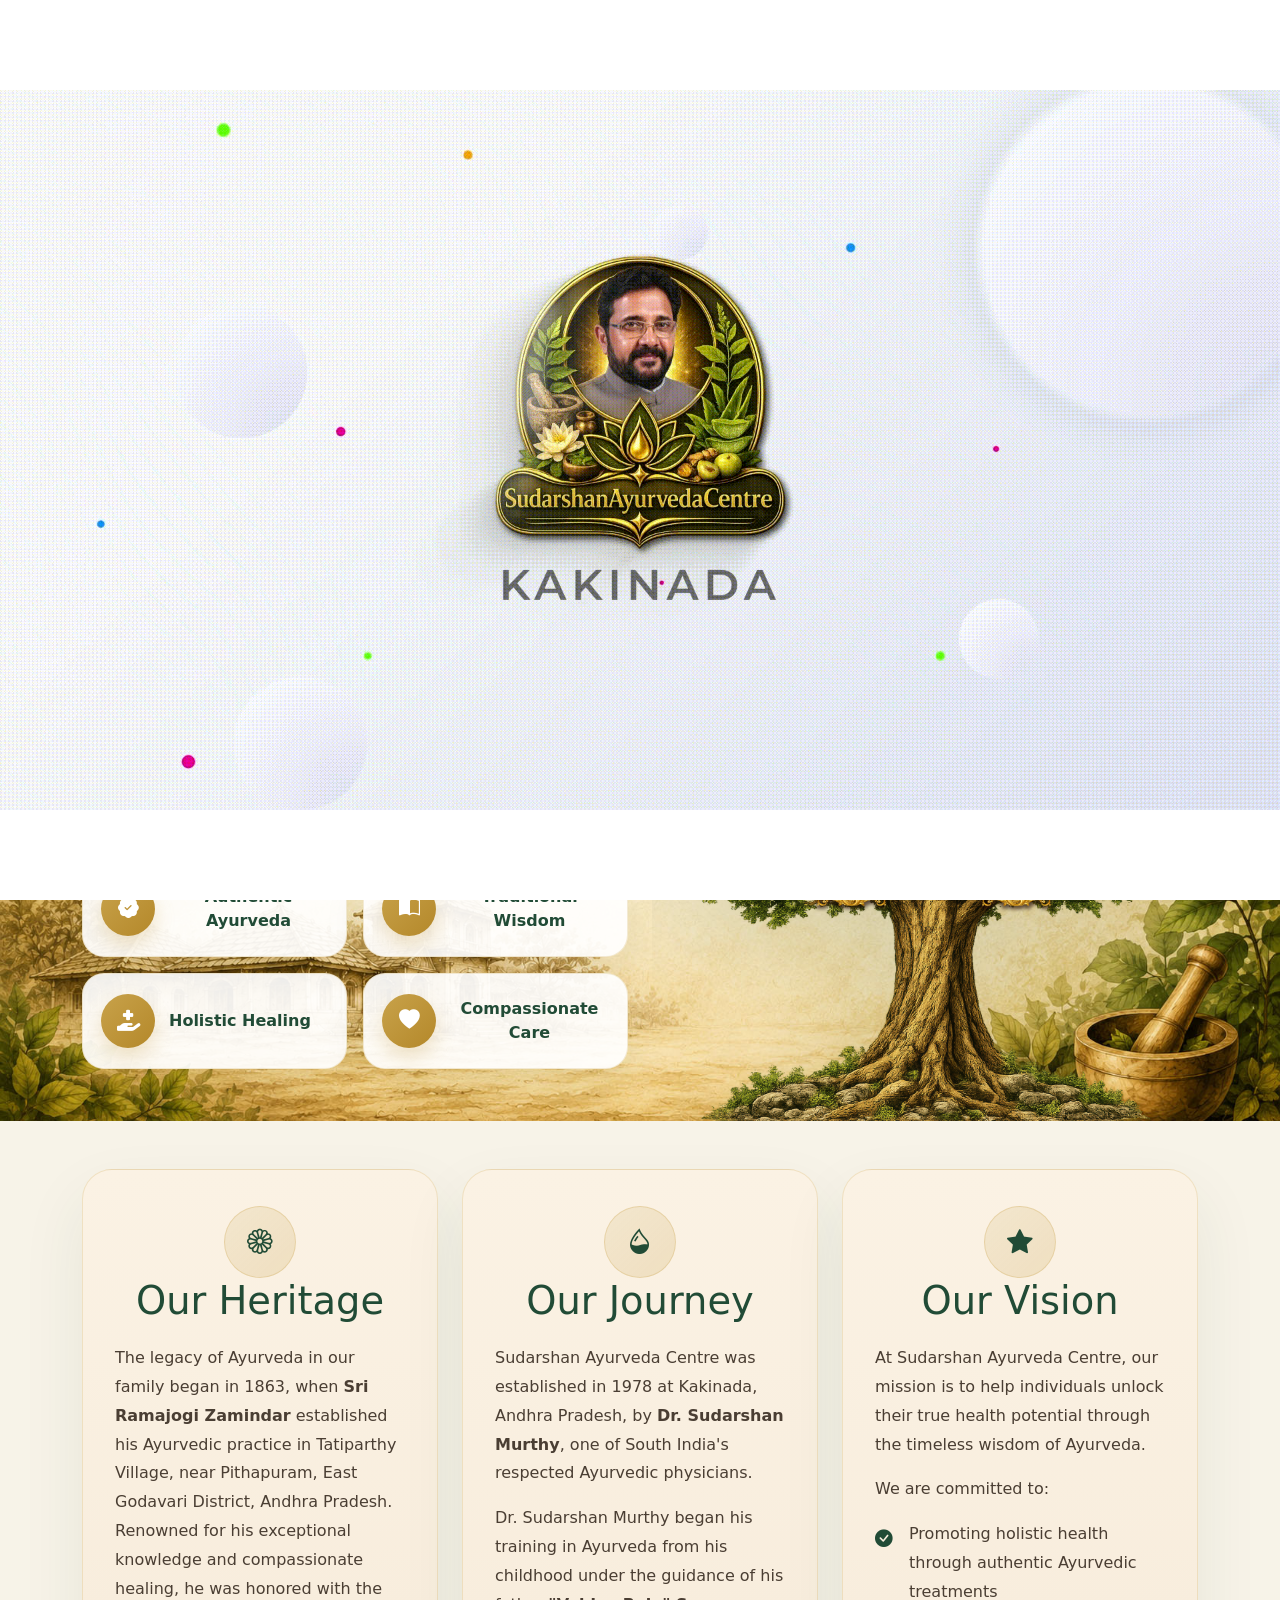
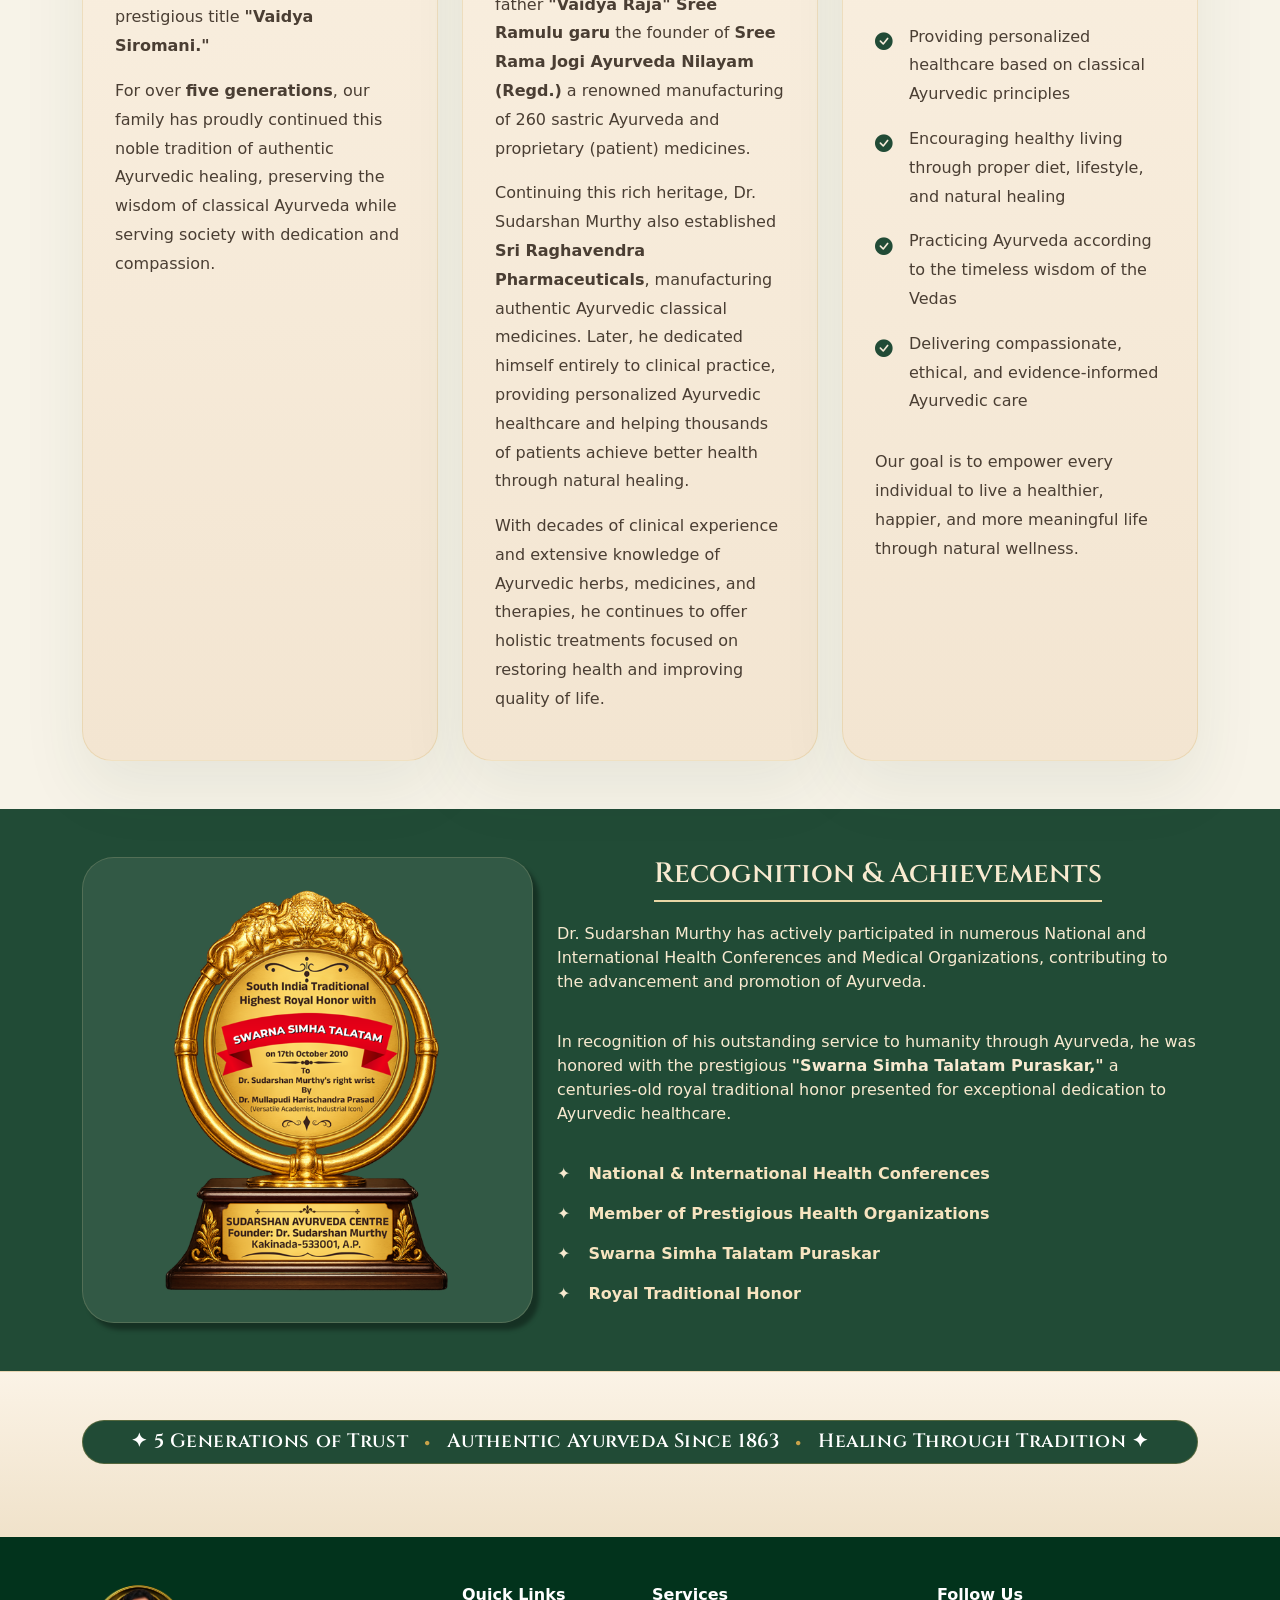
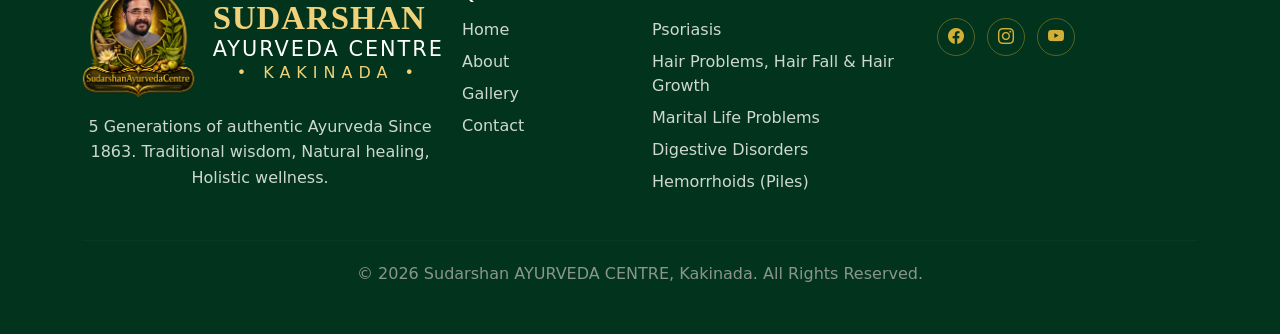
<file: our-heritage.html>
<!DOCTYPE html>
<html lang="en">
<head>
  <meta charset="UTF-8">
  <meta name="viewport" content="width=device-width, initial-scale=1.0">
  <title>Our Heritage | Sudarshan Ayurveda Centre</title>
  <meta name="description" content="Explore the premium heritage of Sudarshan Ayurveda Centre, celebrating five generations of authentic Ayurvedic healing since 1863.">

  <!-- Bootstrap 5 -->
  <link href="https://cdn.jsdelivr.net/npm/bootstrap@5.3.3/dist/css/bootstrap.min.css" rel="stylesheet">
  <!-- Bootstrap Icons -->
  <link rel="stylesheet" href="https://cdn.jsdelivr.net/npm/bootstrap-icons@1.11.3/font/bootstrap-icons.css">
  <!-- Google Fonts -->
  <link rel="preconnect" href="https://fonts.googleapis.com">
  <link rel="preconnect" href="https://fonts.gstatic.com" crossorigin>
  <link href="https://fonts.googleapis.com/css2?family=Cormorant+Garamond:wght@600;700;800&family=Lora:wght@400;500;600&display=swap" rel="stylesheet">
<link href="https://fonts.googleapis.com/css2?family=Cinzel:wght@400;600;700;900&family=Cormorant+Garamond:ital,wght@0,300;0,400;0,600;1,400&family=Lato:wght@300;400;700&display=swap" rel="stylesheet"/>

  <link href="https://cdnjs.cloudflare.com/ajax/libs/font-awesome/6.5.0/css/all.min.css" rel="stylesheet"/>



  <!-- Shared Styles -->
  <link rel="stylesheet" href="styles/style.css">
  <link rel="stylesheet" href="styles/heritage.css">
</head>
<body class="">

<!-- Page loader: the text remains visible if the WebM animation is unavailable. -->
<!-- <div id="page-loader" role="status" aria-live="polite" aria-label="Loading page">
  <div class="page-loader__fallback" aria-hidden="true">
    <span>SUDARSHAN</span>
    <small>AYURVEDA CENTRE</small>
  </div>
  <video class="page-loader__video" autoplay muted playsinline loop aria-hidden="true">
     Add the supplied animation at videos/loader.webm; the fallback above is used if it cannot play. --
    <source src="./videos/loader.webm" type="video/webm">
  </video>
</div> -->

<div class="loader" id="siteLoader">
  <img src="./images/icons/Logo-Web.gif" alt="Loading..." class="loader-gif">
</div>
<div class="loader2" id="siteLoader2">
  <img src="./images/icons/Logo-Mobile.gif" alt="Loading..." class="loader-gif2">
</div>



<header class="site-header" id="header">
  <nav class="navbar navbar-expand-lg navbar-dark">
    <div class="container">
      <a class="navbar-brand d-flex align-items-center gap-3" href="index.html">
        <div class="brand-logo">
          <img src="./images/Logo.png" alt="Sudarshan Ayurveda Centre Logo" class="brand-logo">
        </div>
        <div class="brand-text">
          <span class="brand-title">SUDARSHAN</span>
          <span class="brand-sub">AYURVEDA CENTRE</span>
          <span class="brand-location">• KAKINADA •</span>
        </div>
      </a>
      <button class="navbar-toggler" type="button" data-bs-toggle="collapse" data-bs-target="#navMenu">
        <span class="navbar-toggler-icon"></span>
      </button>
      <div class="collapse navbar-collapse" id="navMenu">
        <ul class="navbar-nav ms-auto align-items-lg-center gap-lg-1">
          <li class="nav-item"><a class="nav-link " href="index.html">Home</a></li>
          <li class="nav-item"><a class="nav-link" href="about.html">About</a></li>
          <li class="nav-item"><a class="nav-link active" href="our-heritage.html">Our Heritage</a></li>
          <li class="nav-item"><a class="nav-link" href="services.html">Services</a></li>
          <li class="nav-item"><a class="nav-link" href="gallery.html">Gallery</a></li>
          <li class="nav-item"><a class="nav-link" href="contact.html">Contact</a></li>
          <li class="nav-item ms-lg-3 mt-3 mt-lg-0">
            <a href="contact.html" class="btn btn-book"><i class="bi bi-calendar-check me-2"></i>Book Appointment</a>
          </li>
        </ul>
      </div>
    </div>
  </nav>
</header>

<main>
  <!-- <section class="our-heritage-banner py-5 overflow-hidden" aria-label="Our Heritage Banner">
    <div class="container">
      <div class="row justify-content-center">
        <div class="col-xl-9 text-center" data-reveal="up">
          <span class="eyebrow text-uppercase">Premium Heritage</span>
          <h1 class="banner-title">Our Legacy of Healing & Heritage</h1>
          <p class="banner-text">Discover five generations of authentic Ayurvedic wisdom, rooted in tradition and crafted with royal care for wellness that endures.</p>
        </div>
      </div>
    </div>
  </section> -->
  <!-- ===== SECTION 1 : HERO BANNER ===== -->
  <section class="glr-hero" aria-label="Gallery hero">
    <div class="glr-hero__overlay"></div>
    <div class="container position-relative text-center">
      <!-- <div class="ornament-divider mx-auto mb-3">
        <span></span><i class="bi bi-flower1"></i><span></span>
      </div> -->
      <!-- <h1 class="glr-hero__title">Our Gallery</h1> -->
      <!-- <nav aria-label="breadcrumb">
        <ol class="breadcrumb justify-content-center glr-breadcrumb mb-0">
          <li class="breadcrumb-item"><a href="index.html">Home</a></li>
          <li class="breadcrumb-item active" aria-current="page">Gallery</li>
        </ol>
      </nav> -->
    </div>
  </section>


  <section class="our-heritage-hero py-5 overflow-hidden">
    <div class="container">
      <div class="row align-items-center gy-5">
        <div class="col-lg-6" data-reveal="left">
          <div class="hero-copy">
            <span class="eyebrow text-uppercase text-gold letter-spacing-2">Our Legacy Of</span>
            <h1 class="hero-title">Healing & Heritage</h1>
            <div class="hero-tagline">
              <span>Rooted in Tradition</span>
              <span class="tag-separator">•</span>
              <span>Committed to Wellness</span>
            </div>
            <p class="hero-paragraph">
              For over five generations, our family has preserved the timeless wisdom of Ayurveda and served humanity with dedication, compassion and authenticity.
            </p>
            <div class="row row-cols-1 row-cols-sm-2 row-cols-xl-2 g-3 feature-strip mt-4">
              <div class="col"><div class="feature-box"><div class="feature-icon"><i class="bi bi-patch-check-fill"></i></div><p>Authentic Ayurveda</p></div></div>
              <div class="col"><div class="feature-box"><div class="feature-icon"><i class="bi bi-book-half"></i></div><p>Traditional Wisdom</p></div></div>
              <div class="col"><div class="feature-box"><div class="feature-icon"><i class="fa-solid fa-hand-holding-medical"></i></div><p>Holistic Healing</p></div></div>
              <div class="col"><div class="feature-box"><div class="feature-icon"><i class="bi bi-heart-fill"></i></div><p>Compassionate Care</p></div></div>
            </div>
          </div>
        </div>
        <div class="col-lg-6" data-reveal="right">
          <div class="hero-tree-wrapper">
            <img src="./images/Web-Tree.png" alt="Ayurveda heritage tree" class="hero-tree-img">
          </div>
        </div>
      </div>
    </div>
  </section>

  <section class="py-5 heritage-cards-section">
    <div class="container">
      <div class="row g-4">
        <div class="col-lg-4" data-reveal="up" style="--delay:.05s">
          <article class="heritage-card">
              <div class="card-footer">
                <div class="card-footer-icon"><i class="bi bi-flower1"></i></div>
              </div>
            <h2>Our Heritage</h2>
            <p>The legacy of Ayurveda in our family began in 1863, when <strong>Sri Ramajogi Zamindar</strong> established his Ayurvedic practice in Tatiparthy Village, near Pithapuram, East Godavari District, Andhra Pradesh. Renowned for his exceptional knowledge and compassionate healing, he was honored with the prestigious title <strong>"Vaidya Siromani."</strong> </p>
            <p>For over <strong>five generations</strong>, our family has proudly continued this noble tradition of authentic Ayurvedic healing, preserving the wisdom of classical Ayurveda while serving society with dedication and compassion.</p>
          </article>
        </div>
        <div class="col-lg-4" data-reveal="up" style="--delay:.1s">
          <article class="heritage-card">
              <div class="card-footer">
                <div class="card-footer-icon"><i class="bi bi-droplet-half"></i></div>
              </div>
            <h2>Our Journey</h2>
            <p>Sudarshan Ayurveda Centre was established in 1978 at Kakinada, Andhra Pradesh, by <strong>Dr. Sudarshan Murthy</strong>, one of South India's respected Ayurvedic physicians.</p>
            <p>Dr. Sudarshan Murthy began his training in Ayurveda from his childhood under the guidance of his father <strong>"Vaidya Raja" Sree Ramulu garu</strong> the founder of <strong>Sree Rama Jogi Ayurveda Nilayam (Regd.)</strong> a renowned manufacturing of 260 sastric Ayurveda and proprietary (patient) medicines.</p>
            <p>Continuing this rich heritage, Dr. Sudarshan Murthy also established <strong>Sri Raghavendra Pharmaceuticals</strong>, manufacturing authentic Ayurvedic classical medicines. Later, he dedicated himself entirely to clinical practice, providing personalized Ayurvedic healthcare and helping thousands of patients achieve better health through natural healing.</p>
            <p>With decades of clinical experience and extensive knowledge of Ayurvedic herbs, medicines, and therapies, he continues to offer holistic treatments focused on restoring health and improving quality of life.</p>
          </article>
        </div>
        <div class="col-lg-4" data-reveal="up" style="--delay:.15s">
          <article class="heritage-card">
              <div class="card-footer">
                <div class="card-footer-icon"><i class="bi bi-star-fill"></i></div>
              </div>
            <h2>Our Vision</h2>
            <p>At Sudarshan Ayurveda Centre, our mission is to help individuals unlock their true health potential through the timeless wisdom of Ayurveda.</p>
            <p>We are committed to:</p>
            <ul class="vision-list">
              <li><i class="bi bi-check-circle-fill"></i>Promoting holistic health through authentic Ayurvedic treatments</li>
              <li><i class="bi bi-check-circle-fill"></i>Providing personalized healthcare based on classical Ayurvedic principles</li>
              <li><i class="bi bi-check-circle-fill"></i>Encouraging healthy living through proper diet, lifestyle, and natural healing</li>
              <li><i class="bi bi-check-circle-fill"></i>Practicing Ayurveda according to the timeless wisdom of the Vedas</li>
              <li><i class="bi bi-check-circle-fill"></i>Delivering compassionate, ethical, and evidence-informed Ayurvedic care</li>
            </ul>
            <p>Our goal is to empower every individual to live a healthier, happier, and more meaningful life through natural wellness.</p>
          </article>
        </div>
      </div>
    </div>
  </section>

  <section class="py-5 heritage-recognition-section">
    <div class="container">
      <div class="row align-items-stretch gy-5">
        <div class="col-lg-5 d-flex" data-reveal="left">
          <div class="award-card w-100 ">
            <!-- <div class="award-icon-wrapper">
              <i class="bi bi-trophy-fill"></i>
            </div>
            <h3>Recognition & Achievements</h3>
            <p>Dr. Vaidya Sudarshan Murthy has actively participated in numerous National and International Health Conferences and Medical Organizations, contributing to the advancement and promotion of Ayurveda.</p>
            <p>In recognition of his outstanding service to humanity through Ayurveda, he was honored with the prestigious "Swarna Simha Talatam Puraskar," a centuries-old royal traditional honor presented for exceptional dedication to Ayurvedic healthcare.</p> -->
            <!-- The image scales inside the stretched card without cropping or distortion. -->
            <img src="./images/Sheild.png" alt="Award Recognition" class="award-img">
          </div>
        </div>
        <div class="col-lg-7 d-flex" data-reveal="right">
          <div class="recognition-features w-100 h-100">
            <h3>Recognition & Achievements</h3>
            <p>Dr. Sudarshan Murthy has actively participated in numerous National and International Health Conferences and Medical Organizations, contributing to the advancement and promotion of Ayurveda.</p>
            <p>In recognition of his outstanding service to humanity through Ayurveda, he was honored with the prestigious <b>"Swarna Simha Talatam Puraskar,"</b> a centuries-old royal traditional honor presented for exceptional dedication to Ayurvedic healthcare.</p>
            <div class="row g-3 flex-column ">
              <div class="col">
                <div class="recognition-tile">
                  <!-- <i class="bi bi-people-fill"></i> -->
                   <div>✦</div>

                  <div>
                    <strong>  National & International Health Conferences</strong>
                  </div>
                </div>
              </div>
              <div class="col">
                <div class="recognition-tile">
                  <!-- <i class="bi bi-shield-check"></i> -->
                   <div>✦</div>

                  <div>
                    <strong> Member of Prestigious Health Organizations</strong>
                  </div>
                </div>
              </div>
              <div class="col">
                <div class="recognition-tile">
                  <!-- <i class="bi bi-award-fill"></i> -->
                   <div>✦</div>

                  <div>
                    <strong>  Swarna Simha Talatam Puraskar</strong>
                  </div>
                </div>
              </div>
              <div class="col">
                <div class="recognition-tile">
                  <!-- <i class="bi bi-gem"></i> -->
                   <div>✦</div>
                  <div>
                    <strong>  Royal Traditional Honor</strong>
                  </div>
                </div>
              </div>
            </div>
            
            <!-- <ul class="recognition-features-list">
              <li><i class="bi bi-check-circle-fill"></i>National & International Health Conferences</li>
              <li><i class="bi bi-check-circle-fill"></i>Member of Prestigious Health Organizations</li>
              <li><i class="bi bi-check-circle-fill"></i>Swarna Simha Talatam Puraskar</li>
              <li><i class="bi bi-check-circle-fill"></i>Royal Traditional Honor</li>
            </ul> -->

          </div>
        </div>
      </div>
    </div>
  </section>

  <section class="heritage-strip-section py-5">
    <div class="container text-center">
      <div class="strip-copy" data-reveal="up">
        <p class="strip-label"> ✦ 5 Generations of Trust</p>
        <p class="strip-divider">•</p>
        <p class="strip-label">Authentic Ayurveda Since 1863</p>
        <p class="strip-divider">•</p>
        <p class="strip-label">Healing Through Tradition ✦</p>
      </div>
      <!-- <div class="ornament-divider mx-auto mb-3">
        <span></span><i class="bi bi-flower1"></i><span></span>
      </div> -->
      <!-- <div class="row row-cols-1 row-cols-sm-2 row-cols-md-3 row-cols-xl-5 g-4 justify-content-center mt-4">
        <div class="col" data-reveal="up" style="--delay:.05s"><div class="strip-stat"><div class="strip-stat-icon"><i class="bi bi-clock-history"></i></div><p>160+ Years of Legacy</p></div></div>
        <div class="col" data-reveal="up" style="--delay:.1s"><div class="strip-stat"><div class="strip-stat-icon"><i class="bi bi-award"></i></div><p>5 Generations of Expertise</p></div></div>
        <div class="col" data-reveal="up" style="--delay:.15s"><div class="strip-stat"><div class="strip-stat-icon"><i class="bi bi-people-fill"></i></div><p>Thousands of Happy Patients</p></div></div>
        <div class="col" data-reveal="up" style="--delay:.2s"><div class="strip-stat"><div class="strip-stat-icon"><i class="bi bi-prescription2"></i></div><p>Authentic Ayurvedic Treatments</p></div></div>
        <div class="col" data-reveal="up" style="--delay:.25s"><div class="strip-stat"><div class="strip-stat-icon"><i class="bi bi-leaf"></i></div><p>Natural Healing & Wellness</p></div></div>
      </div> -->
    </div>
  </section>
</main>

<footer class="site-footer">
  <div class="container py-5">
    <div class="row g-4 justify-content-center">
      <div class="col-lg-4">
        <div class="footer-brand">
          <img src="./images/Logo.png" alt="Sudarshan Ayurveda Centre Logo" class="brand-logo">
          <div class="d-grid">
            <span class="brand-title">SUDARSHAN</span>
            <span class="brand-sub">AYURVEDA CENTRE</span>
            <span class="brand-location">• KAKINADA •</span>
          </div>
        </div>
        <p class="mt-3">5 Generations of authentic Ayurveda Since 1863. Traditional wisdom, Natural healing, Holistic wellness.</p>
      </div>
      <div class="col-lg-2 col-6">
        <h6>Quick Links</h6>
        <ul class="footer-links">
          <li><a href="./index.html">Home</a></li>
          <li><a href="./about.html">About</a></li>
          <li><a href="./gallery.html">Gallery</a></li>
          <li><a href="./contact.html">Contact</a></li>
        </ul>
      </div>
      <div class="col-lg-3 col-6">
        <h6>Services</h6>
        <ul class="footer-links">
          <li><a href="./services.html#svc-1">Psoriasis</a></li>
          <li><a href="./services.html#svc-2">Hair Problems, Hair Fall & Hair Growth</a></li>
          <li><a href="./services.html#svc-3">Marital Life Problems</a></li>
          <li><a href="./services.html#svc-4">Digestive Disorders</a></li>
          <li><a href="./services.html#svc-5">Hemorrhoids (Piles)</a></li>
        </ul>
      </div>
      <div class="col-lg-3">
        <h6>Follow Us</h6>
        <div class="social-icons">
          <a href="https://www.facebook.com/profile.php?id=61590923502077" target="_blank" rel="noreferrer"><i class="bi bi-facebook"></i></a>
          <a href="https://www.instagram.com/sudarshanayurvedacentre/" target="_blank" rel="noreferrer"><i class="bi bi-instagram"></i></a>
          <a href="https://www.youtube.com/channel/UCOG59hq217nGDN2wRkL2xsw" target="_blank" rel="noreferrer"><i class="bi bi-youtube"></i></a>
        </div>
      </div>
    </div>
    <hr>
    <p class="text-center mb-0 copyright">© 2026 Sudarshan AYURVEDA CENTRE, Kakinada. All Rights Reserved.</p>
  </div>
</footer>

<a href="#header" class="back-to-top" id="backToTop" aria-label="Back to top"><i class="bi bi-arrow-up"></i></a>

<!-- Bootstrap JS -->
<script src="https://cdn.jsdelivr.net/npm/bootstrap@5.3.3/dist/js/bootstrap.bundle.min.js"></script>
<script src="scripts/heritage.js"></script>
<script src="scripts/script.js"></script>
</body>
</html>
</file>
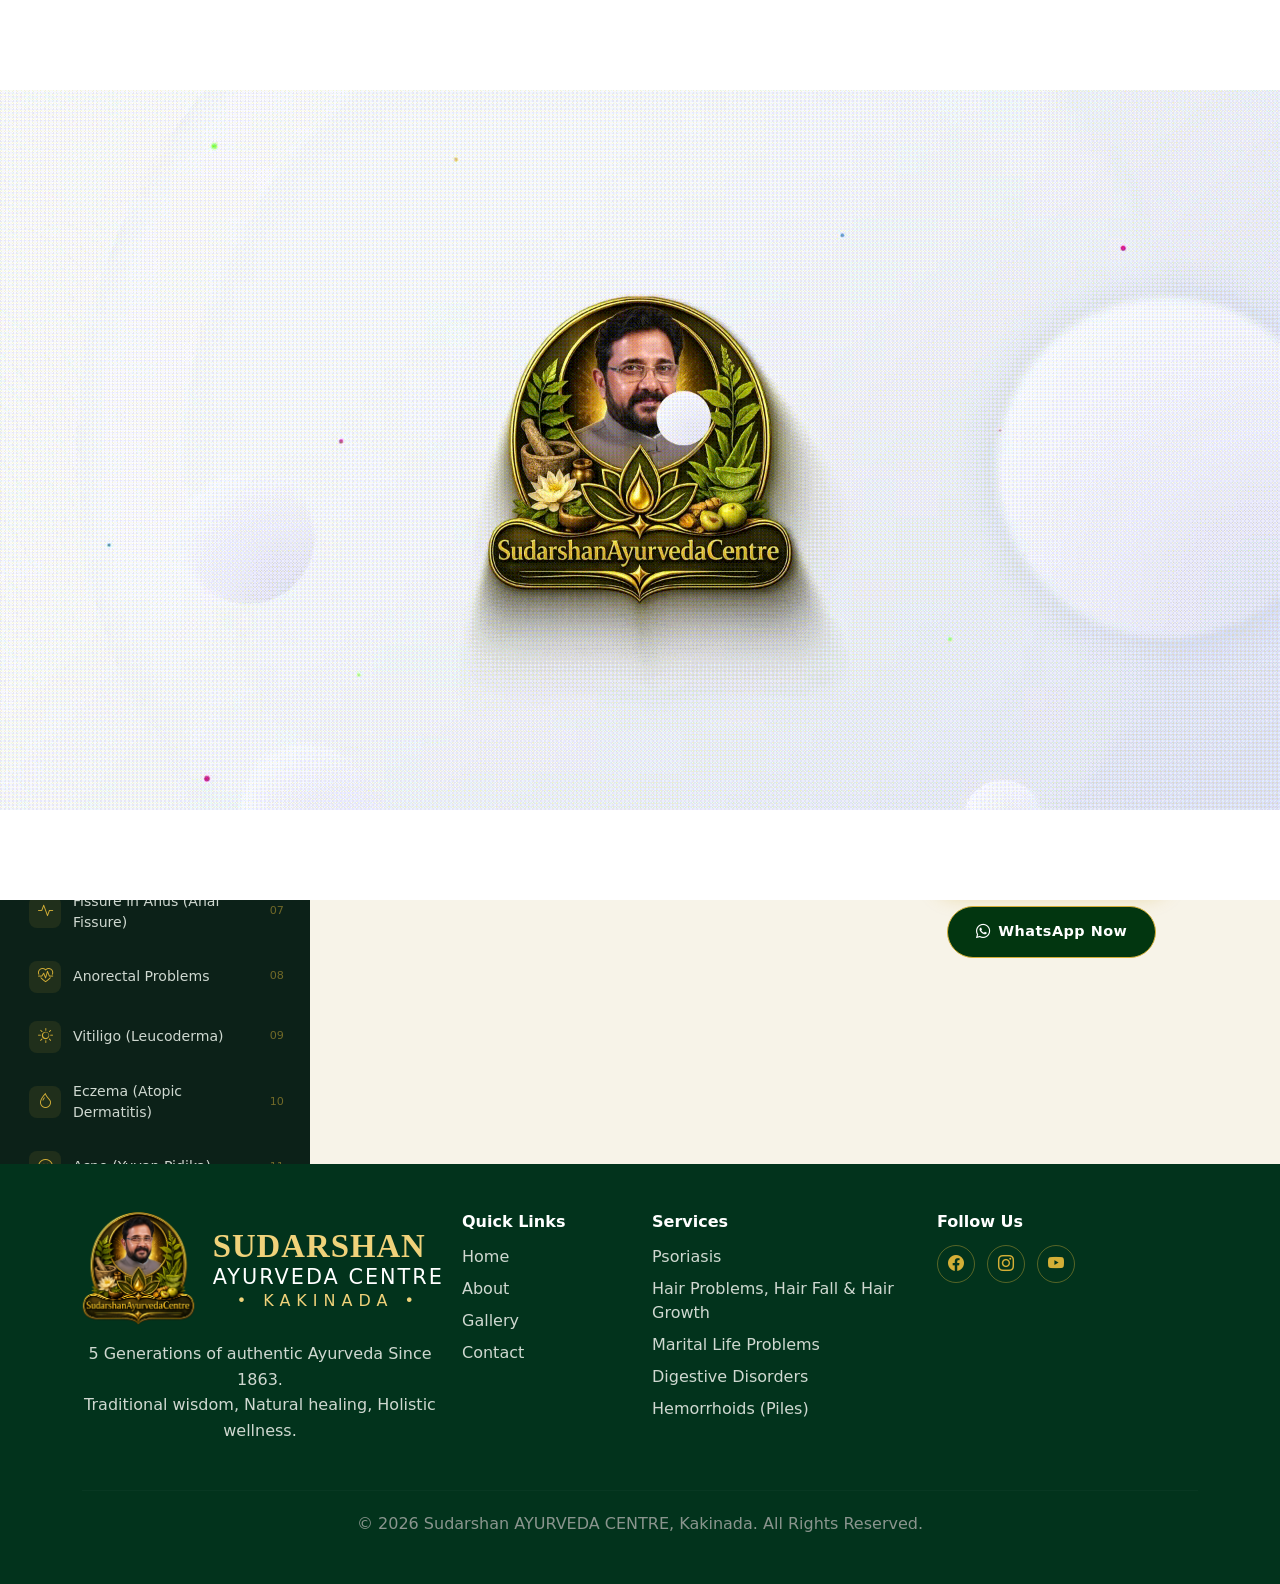
<file: services.html>
<!DOCTYPE html>
<html lang="en">
<head>
  <meta charset="UTF-8">
  <meta name="viewport" content="width=device-width, initial-scale=1.0">
  <title>Our Treatments | Sudarshan AYURVEDA CENTRE</title>
  <meta name="description" content="Explore 19 specialised Ayurvedic treatments at Sudarshan Ayurveda Centre, Kakinada — from skin conditions to digestive disorders and respiratory care.">

  <!-- Bootstrap 5 -->
  <link href="https://cdn.jsdelivr.net/npm/bootstrap@5.3.3/dist/css/bootstrap.min.css" rel="stylesheet">
  <!-- Bootstrap Icons -->
  <link rel="stylesheet" href="https://cdn.jsdelivr.net/npm/bootstrap-icons@1.11.3/font/bootstrap-icons.css">
  <!-- Google Fonts -->
  <link rel="preconnect" href="https://fonts.googleapis.com">
  <link href="https://fonts.googleapis.com/css2?family=Playfair+Display:wght@600;700;800&family=Poppins:wght@300;400;500;600;700&display=swap" rel="stylesheet">

  <!-- Shared styles -->
  <link rel="stylesheet" href="styles/style.css">
  <!-- Services page additional styles -->
  <link rel="stylesheet" href="styles/services.css">
</head>
<body>

   <div class="loader" id="siteLoader">
  <img src="./images/icons/Logo-Web.gif" alt="Loading..." class="loader-gif">
</div>
<div class="loader2" id="siteLoader2">
  <img src="./images/icons/Logo-Mobile.gif" alt="Loading..." class="loader-gif2">
</div>

  <!-- ===== NAVBAR ===== -->
<!-- ===== HEADER / NAVBAR ===== -->
<header class="site-header" id="header">
  <nav class="navbar navbar-expand-lg navbar-dark">
    <div class="container">
       <a class="navbar-brand d-flex align-items-center gap-3" href="index.html">
        <div class="brand-logo">
          <!-- <i class="bi bi-flower2"></i> -->
          <img src="./images/Logo.png" alt="Sudarshan AYURVEDA CENTRE Logo" class="brand-logo">
        </div>
        <div class="brand-text">
          <span class="brand-title">SUDARSHAN</span>
          <span class="brand-sub">AYURVEDA CENTRE</span>
          <span class="brand-location">• KAKINADA •</span>
        </div>
      </a>
      <button class="navbar-toggler" type="button" data-bs-toggle="collapse" data-bs-target="#navMenu">
        <span class="navbar-toggler-icon"></span>
      </button>
        <div class="collapse navbar-collapse" id="navMenu">
        <ul class="navbar-nav ms-auto align-items-lg-center gap-lg-1">
          <li class="nav-item"><a class="nav-link " href="index.html">Home</a></li>
          <li class="nav-item"><a class="nav-link" href="about.html">About</a></li>
          <li class="nav-item"><a class="nav-link" href="our-heritage.html">Our Heritage</a></li>
          <li class="nav-item"><a class="nav-link active" href="services.html">Services</a></li>
          <li class="nav-item"><a class="nav-link" href="gallery.html">Gallery</a></li>
          <li class="nav-item"><a class="nav-link" href="contact.html">Contact</a></li>
          <li class="nav-item ms-lg-3 mt-3 mt-lg-0">
            <a href="contact.html" class="btn btn-book"><i class="bi bi-calendar-check me-2"></i>Book Appointment</a>
          </li>
        </ul>
      </div>
    </div>
  </nav>
</header>

  <!-- ===== SECTION 1 : HERO BANNER ===== -->
  <section class="svc-hero" aria-label="Services hero">
    <div class="svc-hero__overlay"></div>
    <div class="container position-relative text-center">
      <div class="ornament-divider mx-auto mb-3">
        <span></span><i class="bi bi-flower1"></i><span></span>
      </div>
      <h1 class="svc-hero__title">Our Services</h1>
      <nav aria-label="breadcrumb">
        <ol class="breadcrumb justify-content-center svc-breadcrumb mb-0">
          <li class="breadcrumb-item"><a href="index.html">Home</a></li>
          <li class="breadcrumb-item active" aria-current="page">Services</li>
        </ol>
      </nav>
    </div>
  </section>

  <!-- ===== SECTION 2 : TWO-COLUMN LAYOUT ===== -->
  <section class="svc-main" id="services-main">
    <div class="container-fluid px-0">
      <div class="svc-layout">

        <div class="svc-mobile-toggle-wrap d-lg-none">
          <button class="svc-mobile-menu-toggle" id="svcMenuToggle" type="button" aria-expanded="false" aria-controls="svcNav">
            <i class="bi bi-list me-2"></i>Services
          </button>
        </div>

        <!-- ── LEFT : Service Navigation Menu ── -->
        <aside class="svc-nav" id="svcNav" aria-label="Service list" aria-hidden="true">
          <div class="svc-nav__mobilebar d-lg-none">
            <span><i class="bi bi-grid-3x3-gap-fill me-2"></i>Our Services</span>
            <button class="svc-nav__close" id="svcNavClose" type="button" aria-label="Close service menu"><i class="bi bi-x-lg"></i></button>
          </div>
          <div class="svc-nav__header d-none d-lg-block">
            <i class="bi bi-grid-3x3-gap-fill me-2"></i>Our Services
          </div>

          <!-- Vertical service list for desktop and mobile overlay -->
          <ul class="svc-nav__list" id="svcNavList" role="tablist">
            <!-- Populated by JS -->
          </ul>

          <!-- Mobile: hidden horizontal tabs (not used) -->
          <div class="svc-nav__tabs d-none" id="svcNavTabs" role="tablist"></div>
        </aside>

        <!-- ── RIGHT : Dynamic Service Content ── -->
        <main class="svc-content" id="svcContent" aria-live="polite">
          <!-- Populated dynamically by services.js -->
          <div class="svc-loading" id="svcLoading">
            <div class="spinner-border text-warning" role="status"></div>
          </div>
        </main>

        <div class="svc-backdrop d-lg-none" id="svcBackdrop" tabindex="-1"></div>
      </div><!-- /.svc-layout -->
    </div>
  </section>

  <!-- ===== FOOTER ===== -->
<footer class="site-footer">
  <div class="container py-5">
    <div class="row g-4 justify-content-center">
      <div class="col-lg-4">
        <div class="footer-brand">
          <!-- <i class="bi bi-flower2"></i> -->
           <img src="./images/Logo.png" alt="Sudarshan AYURVEDA CENTRE Logo" class="brand-logo">
          <div class="d-grid">
            <span class="brand-title">SUDARSHAN</span>
            <span class="brand-sub">AYURVEDA CENTRE</span>
                      <span class="brand-location">• KAKINADA •</span>

          </div>
        </div>
        <p class="mt-3">5 Generations of authentic Ayurveda Since 1863. <br> Traditional wisdom, Natural healing, Holistic wellness.</p>
      </div>
      <div class="col-lg-2 col-6">
        <h6>Quick Links</h6>
        <ul class="footer-links">
          <li><a href="./index.html">Home</a></li>
          <li><a href="./about.html">About</a></li>
          <li><a href="./gallery.html">Gallery</a></li>
          <li><a href="./contact.html">Contact</a></li>
        </ul>
      </div>
      <div class="col-lg-3 col-6">
        <h6>Services</h6>
        <ul class="footer-links">
          <li><a href="./services.html#svc-1">Psoriasis</a></li>
          <li><a href="./services.html#svc-2">Hair Problems, Hair Fall & Hair Growth</a></li>
          <li><a href="./services.html#svc-3">Marital Life Problems</a></li>
          <li><a href="./services.html#svc-4">Digestive Disorders</a></li>
          <li><a href="./services.html#svc-5">Hemorrhoids (Piles)</a></li>
        </ul>
      </div>
      <div class="col-lg-3">
        <h6>Follow Us</h6>
        <div class="social-icons">
          <a href="https://www.facebook.com/profile.php?id=61590923502077" target="_blank"><i class="bi bi-facebook"></i></a>
          <a href="https://www.instagram.com/sudarshanayurvedacentre/" target="_blank"><i class="bi bi-instagram"></i></a>
          <a href="https://www.youtube.com/channel/UCOG59hq217nGDN2wRkL2xsw" target="_blank"><i class="bi bi-youtube"></i></a>
          <!-- <a href="https://wa.me/919959092350" target="_blank"><i class="bi bi-whatsapp"></i></a> -->
        </div>
      </div>
    </div>
    <hr>
    <p class="text-center mb-0 copyright">© 2026 Sudarshan AYURVEDA CENTRE, Kakinada. All Rights Reserved.</p>
  </div>
</footer>

  <a href="#" class="back-to-top" id="backToTop" aria-label="Back to top">
    <i class="bi bi-arrow-up"></i>
  </a>

  <!-- Bootstrap JS -->
  <script src="https://cdn.jsdelivr.net/npm/bootstrap@5.3.3/dist/js/bootstrap.bundle.min.js"></script>
  <!-- Services data + logic -->
  <script src="scripts/services.js"></script>
  <script src="scripts/script.js"></script>
</body>
</html>
</file>
<file: styles/style.css>
/* ==========================================================================
   Sudarshan AYURVEDA CENTRE - Custom Styles
   ========================================================================== */

:root {
  --color-dark-green: #0c2118;
  --color-deep-green: #0f2a1d;
  --color-mid-green: #143524;
  --color-gold: #d4af37;
  --color-gold-light: #f0d27a;
  --color-cream: #f7f3e8;
  --color-text-muted: #cfd8d0;
  --font-heading: 'Times New Roman', Times, serif;;
  /* --font-body: 'Poppins', sans-serif; */
}

* { box-sizing: border-box; }

html {
  overflow-x: hidden;
  scroll-behavior: auto;
}

body {
  /* font-family: var(--font-body); */
  background-color: var(--color-cream);
  color: #2c2c2c;
  overflow-x: hidden;
  max-width: 100%;
  overflow-wrap: anywhere;
}

/* img, svg, video, iframe, canvas {
  max-width: 100%;
  height: auto;
}

.container,
.container-fluid,
.row,
[class*="col-"] {
  max-width: 100%;
}

.navbar-brand,
.navbar-nav,
.brand-text {
  min-width: 0;
} */


.loader {
  position: fixed;
  top: 0;
  left: 0px;
  width: 100%;
  height: 100vh;
  background: #ffffff;
  display: flex;
  justify-content: center;
  align-items: center;
  z-index: 999999999;
  text-align: center;
}

.loader-gif {
  width: 100%;
  max-width: 100%;
}
.loader-gif2 , .loader2 {
display: none;
}



h1, h2, h3, h4, h5, .brand-title {
  font-family: var(--font-heading);
}

a { text-decoration: none; }

/* ===== Ornament Divider ===== */
.ornament-divider {
  display: flex;
  align-items: center;
  justify-content: center;
  gap: 12px;
  color: var(--color-gold);
  width: 220px;
}
.ornament-divider span {
  height: 1px;
  flex: 1;
  background: linear-gradient(90deg, transparent, var(--color-gold), transparent);
}
.ornament-divider i { font-size: 1.1rem; }

/* ===== Section Heading ===== */
.section-heading .eyebrow {
  display: inline-block;
  color: var(--color-gold);
  /* color: #916f00; */
  font-weight: 600;
  letter-spacing: 2px;
  text-transform: uppercase;
  font-size: 26px;
  margin-bottom: 8px;
}
.section-heading h2 {
  font-weight: 700;
  color: var(--color-dark-green);
  font-size: clamp(1.8rem, 4vw, 2.6rem);
  margin-bottom: 14px;
}
.testimonials-section .section-heading h2,
.contact-section .section-heading h2 { color: #fff; }

/* ===== HEADER / NAVBAR ===== */
.site-header {
  /* background: linear-gradient(180deg, rgba(8,20,14,0.97), rgba(12,33,24,0.93)); */
  /* position: fixed; */
  top: 0;
  z-index: 1000;
  /* border-bottom: 1px solid rgba(212,175,55,0.25); */
  width: 100%;
}
.navbar { padding: 10px 0;  }

/* .navbar-brand {
  max-width: 100%;
  flex-wrap: nowrap;
} */

.brand-logo {
      width: 73px;
    height: 66px;
  /* width: 48px;
  height: 48px; */
  /* border-radius: 50%;
  border: 2px solid var(--color-gold);
  display: flex;
  align-items: center;
  justify-content: center;
  font-size: 1.4rem;
  color: var(--color-gold);
  margin-right: 12px;
  flex-shrink: 0; */
}
.brand-text { display: flex; flex-direction: column; line-height: 1.1; min-width: 0; align-items: center; }
.brand-title {
  color: var(--color-gold-light);
  font-weight: 700;
  /* font-size: clamp(0.95rem, 3.3vw, 1.3rem); */
      font-size: clamp(0.95rem, 3.3vw, 1.77rem);
  letter-spacing: 1px;
  white-space: nowrap;
}
.brand-sub {
  color: #fff;
  font-size: clamp(0.58rem, 2.2vw, 0.8rem);
  /* letter-spacing: clamp(1px, 1.8vw, 1.9px);  */
    letter-spacing: clamp(2px, 2.2vw, 5px);

  white-space: nowrap;
  /* font-size: 0.65rem;
  letter-spacing: 2px; */
}
.brand-location {
  /* color: var(--color-gold); */
  color:#fff; 
  /* font-size: clamp(0.5rem, 1.6vw, 0.6rem);
  letter-spacing: clamp(2px, 2.2vw, 4px); */
      font-size: clamp(0.5rem, 1.6vw, 0.77rem);
    letter-spacing: clamp(2px, 2.2vw, 5px);
  margin-top: 2px;
  text-align: center;
  white-space: nowrap;

}

.navbar-nav .nav-link {
  color: #e8e8e8 !important;
  font-weight: 500;
  font-size: 0.92rem;
  letter-spacing: 0.5px;
  padding: 8px 14px !important;
  transition: color .2s ease;
  position: relative;
}
.navbar-nav .nav-link:hover,
.navbar-nav .nav-link.active { color: var(--color-gold-light) !important; }

.btn-book {
  /* background: transparent; */
  background-color: #041705;
  border: 1.5px solid var(--color-gold);
  color: var(--color-gold-light) !important;
  font-weight: 600;
  font-size: 0.82rem;
  padding: 9px 18px;
  border-radius: 30px;
  letter-spacing: 0.5px;
  transition: all .25s ease;
}
.btn-book:hover { background: var(--color-gold); color: var(--color-dark-green) !important; }

/* ===== HERO SECTION ===== */
.hero-section {
  position: relative;
  /* background:
    radial-gradient(circle at 78% 35%, rgba(212,175,55,0.25), transparent 45%),
    linear-gradient(120deg, #081710 0%, #0f2a1d 45%, #173a26 100%); */
  padding: 70px 0 40px;
  color: #fff;
  overflow: hidden;
  background-image: url('../images/home-bg-2.png');
      background-position: center;
    background-size: cover;
    background-repeat: no-repeat;

  
}
.hero-overlay {
  position: absolute;
  inset: 0;
  /* background: repeating-linear-gradient(45deg, rgba(255,255,255,0.015) 0 2px, transparent 2px 40px); */
  pointer-events: none;
}
.min-vh-hero { min-height: 60vh; }

.hero-text .ornament-divider { 
  justify-content: center; 
  /* width: 180px;  */
  width: 62%;
  margin: auto;

}

.hero-heading {
  font-family: 'Times New Roman', Times, serif;
  font-weight: 800;
  line-height: 1.15;
  text-align: center;
}
.hero-heading .line-1,
.hero-heading .line-2 {
  display: block;
  color: #f1f1f1;
  font-size: clamp(1.6rem, 3.6vw, 2.6rem);
}
.hero-heading .line-3 {
  display: block;
  font-size: clamp(2.8rem, 6.5vw, 5rem);
  background: linear-gradient(180deg, #f7d756, var(--color-gold) 60%, #9a7004);
  -webkit-background-clip: text;
  background-clip: text;
  color: transparent;
  margin-top: 4px;
}

.hero-tagline {
  color: var(--color-gold-light);
  font-weight: 600;
  letter-spacing: 1.5px;
  font-size: 0.85rem;
  margin: 10px 0 10px;
  /* margin: 18px 0 14px; */
  border-top: 1px solid rgba(212,175,55,0.4);
  border-bottom: 1px solid rgba(212,175,55,0.4);
  padding: 10px 0;
  display: inline-flex;
  align-items: center;
}

.hero-desc {
  color: var(--color-text-muted);
  font-size: 1.02rem;
  margin-bottom: 30px;
}

.hero-btns { display: flex; flex-wrap: wrap; gap: 16px; justify-content: center; }

.btn-book-lg {
  background: linear-gradient(135deg, var(--color-gold-light), var(--color-gold));
  color: var(--color-dark-green);
  font-weight: 700;
  padding: 14px 28px;
  border-radius: 30px;
  font-size: 0.9rem;
  letter-spacing: 0.5px;
  box-shadow: 0 6px 18px rgba(212,175,55,0.35);
  border: none;
  transition: transform .2s ease;
}
.btn-book-lg:hover { transform: translateY(-2px); color: var(--color-dark-green); }

.btn-whatsapp {
  background: #023610;
  border: 1.5px solid #3fae5a;
  /* color: #8fe3a3; */
  color: #fff;
  font-weight: 700;
  padding: 14px 28px;
  border-radius: 30px;
  font-size: 0.9rem;
  letter-spacing: 0.5px;
  transition: all .2s ease;
  border: 1.5px solid var(--color-gold);
}
.btn-whatsapp:hover { background: #3fae5a; color: #fff; }

/* Doctor section */
.doctor-wrap {
  position: relative;
  max-width: 420px;
  /* max-width: 300px; */
  margin: 0 auto;
  text-align: center;
  margin-bottom: -10px;
}
.doctor-glow {
  position: absolute;
  inset: -20px;
  border-radius: 50%;
  background: radial-gradient(circle, rgba(240,210,122,0.35), transparent 65%);
  filter: blur(10px);
  z-index: 0;
}
.doctor-photo {
  position: relative;
  z-index: 1;
  width: 100%;
  aspect-ratio: 1 / 1;
  max-width: 340px;
  margin: 0 auto;
  /* border-radius: 50%; */
  /* background: linear-gradient(160deg, #2b4a36, #16301f); */
  /* border: 3px solid var(--color-gold); */
  display: flex;
  align-items: center;
  justify-content: center;
  font-size: 9rem;
  color: rgba(240,210,122,0.5);
  /* box-shadow: 0 0 60px rgba(212,175,55,0.4); */
}
.doctor-card {
  position: relative;
  z-index: 2;
  /* margin: -30px auto 0;
  max-width: 330px;
  background: rgba(10,25,17,0.92);
  border: 1px solid var(--color-gold);
  border-radius: 14px;
  padding: 16px 20px; */
  /* margin-top: -160px; */
}
.doctor-card img {
          max-width: 65%;
    height: auto;
    display: block;
    margin: 0 auto;
    position: absolute;
    top: -119px;
    left: 0;
    right: -50px;
}
.doctor-card h3 {
  color: var(--color-gold-light);
  font-size: 1.25rem;
  margin-bottom: 4px;
}
.doctor-role { color: #fff; font-size: 0.9rem; margin-bottom: 6px; }
.doctor-exp {
  color: var(--color-gold);
  font-size: 0.78rem;
  font-weight: 600;
  letter-spacing: 1px;
  margin: 0;
}

.Sudarshan-Murthy{
  width: 150%;
}



.site-header {
  background: rgb(12 33 24 / 97%);
  position: relative;
  top: 0;
  z-index: 1000;
  width: 100%;
  border-bottom: 1px solid transparent;
  transition: background 0.3s ease, border-color 0.3s ease, box-shadow 0.3s ease, transform 0.4s ease;
}

.site-header.fixed {
  position: fixed;
  animation: headerSlideDown 0.45s ease forwards;
}

.site-header.scrolled {
  background: linear-gradient(180deg, rgba(8,20,14,0.98), rgba(12,33,24,0.97));
  border-bottom: 1px solid rgba(212,175,55,0.25);
  box-shadow: 0 4px 18px rgba(0,0,0,0.25);
}

@keyframes headerSlideDown {
  from {
    transform: translateY(-100%);
    opacity: 0;
  }
  to {
    transform: translateY(0);
    opacity: 1;
  }
}

/* Stats bar */
.stats-bar {
  margin-top: 10px;
  /* background: rgba(255,255,255,0.04); */
  background-color: #041705;
  /* border: 1px solid rgba(212,175,55,0.3); */
  border: 1px solid rgb(212 175 55);
  border-radius: 18px;
  padding: 10px 15px;
  opacity: 0.9;

}
.stat-item{
  
  flex: 1;
  display: flex;
  /* flex-direction: column; */
  /* align-items: center; */
  justify-content: center;
  padding: 0px;
  /* border-right: 1px solid rgba(212, 175, 55, 0.18); */
  border-right: 1px solid rgb(212 175 55);
  gap: 20px;
  transition: background .2s ease;
}
.stat-item:last-child { border-right: none; }
  .stat-item i {
  font-size: 3.8rem;
  color: var(--color-gold);
  /* margin-bottom: 8px; */
  display: block;
}
.stat-text{
  text-align: left;
}
.stat-item h4 {
  font-family: var(--font-heading);
  font-weight: 700;
  color: var(--color-gold-light);
  font-size: 2.8rem;
  margin-bottom: 2px;
}
.stat-item p {
  color: var(--color-text-muted);
  font-size: 15px;
  /* font-size: 0.78rem; */
  margin: 0;
  line-height: 1.3;
}

/* ===== POSTER HERO OVERRIDE ===== */
.hero-section {
  /* min-height: 89vh; */
  /* min-height: 100vh; */
  padding: 0;
  background-image: url('../images/hero-desktop-bg.png');
  background-position: center center;
  background-size: cover;
  background-repeat: no-repeat;
}

.hero-shade {
  position: absolute;
  inset: 0;
  background:
    linear-gradient(90deg, rgba(0, 18, 7, 0.45) 0%, rgba(0, 18, 7, 0.2) 47%, rgba(0, 18, 7, 0.05) 100%),
    linear-gradient(180deg, rgba(0, 0, 0, 0.18), rgba(0, 18, 7, 0.08) 72%, rgba(0, 15, 5, 0.5));
  pointer-events: none;
}

.hero-shell {
  position: relative;
  z-index: 1;
  min-height: 89vh;
  padding: 0px 3.1vw 0;
}

.hero-poster {
  position: relative;
  min-height: calc(100vh - 92px);
  max-width: 1920px;
  margin: 0 auto;
  display: grid;
  grid-template-columns: minmax(600px, 58%) minmax(430px, 42%);
  grid-template-rows: 1fr auto;
}

.hero-copy {
  position: relative;
  z-index: 3;
  align-self: end;
  /* align-self: start; */
  max-width: 1030px;
  padding-top: clamp(18px, 3.1vw, 58px);
  text-align: center;
}

.hero-devotion {
  color: #fffaf0;
  font-family: var(--font-heading);
  font-size: clamp(1.3rem, 1.9vw, 2.45rem);
  font-weight: 800;
  text-shadow: 0 3px 12px rgba(0, 0, 0, 0.78);
  margin-bottom: clamp(8px, 1vw, 18px);
}

.hero-brand-lockup {
  display: flex;
  align-items: center;
  justify-content: center;
  gap: clamp(12px, 1.7vw, 28px);
}

.hero-emblem {
  width: clamp(126px, 15vw, 300px);
  height: auto;
  filter: drop-shadow(0 8px 22px rgba(0, 0, 0, 0.58));
}

.hero-brand-text h1 {
  margin: 0;
  color: #f7d66a;
  /* font-family: var(--font-heading); */
  /* font-family: ; */
  font-family: 'Cinzel';
  /* font-size: clamp(4.2rem, 8.1vw, 9.4rem); */
      font-size: clamp(2rem, 4vw, 9.4rem);
  font-weight: 800;
  line-height: 0.9;
  text-transform: uppercase;
  /* text-shadow:
    0 2px 0 #795309,
    0 6px 22px rgba(0, 0, 0, 0.66),
    0 0 24px rgba(255, 229, 120, 0.36); */

        background: linear-gradient(180deg, #f7d756, var(--color-gold) 60%, #9a7004);
    -webkit-background-clip: text;
    background-clip: text;
    color: transparent;
}

.hero-brand-text p {
  margin: clamp(7px, 1vw, 16px) 0 0;
  color: #fff;
  /* font-family: var(--font-heading); */
  font-family: 'Cinzel';

  /* font-size: clamp(2rem, 3.9vw, 4.35rem); */
  /* font-size: clamp(2rem, 3.3vw, 4.35rem); */
  font-size: clamp(1.92rem, 2.4vw, 4.35rem);
  line-height: 0.98;
  letter-spacing: 0.12em;
  text-transform: uppercase;
  text-shadow: 0 5px 18px rgba(0, 0, 0, 0.72);
}

.hero-rule {
  width: min(560px, 70%);
  margin: clamp(12px, 10px, 26px) auto;
  /* margin: clamp(12px, 1.45vw, 26px) auto; */
  display: flex;
  align-items: center;
  justify-content: center;
  gap: 14px;
  color: var(--color-gold-light);
}

.hero-rule span {
  height: 1px;
  flex: 1;
  background: linear-gradient(90deg, transparent, var(--color-gold-light), transparent);
}

.hero-legacy {
  margin: 0;
  color: #f4c84a;
  /* font-family: var(--font-heading); */
  /* font-family: system-ui, -apple-system, BlinkMacSystemFont, 'Segoe UI', Roboto, Oxygen, Ubuntu, Cantarell, 'Open Sans', 'Helvetica Neue', sans-serif; */
  /* font-size: clamp(1.65rem, 2.55vw, 3.25rem); */
  font-size: clamp(1.5rem, 1.6vw, 3.25rem);
  font-weight: 800;
  line-height: 1.08;
  text-transform: uppercase;
  text-shadow: 0 4px 14px rgba(0, 0, 0, 0.74);
}

.hero-subcopy {
  margin: 5px 0 12px;
  color: #fff;
  /* font-family: var(--font-heading); */
  font-size: clamp(1.15rem, 1.4vw, 2.15rem);
  line-height: 1.2;
  text-shadow: 0 4px 12px rgba(0, 0, 0, 0.76);
}

.hero-doctor {
  position: absolute;
  z-index: 2;
  right: clamp(105px, 11vw, 250px);
  /* bottom: 88px; */
  bottom: 0px;
  width: clamp(390px, 34.7vw, 680px);
  max-height: calc(100% - 12px);
  /* max-height: calc(100vh - 112px); */
  object-fit: contain;
  object-position: bottom center;
  filter: drop-shadow(0 22px 32px rgba(0, 0, 0, 0.56));
}

.hero-details {
  grid-column: 1 / 3;
  align-self: end;
  position: relative;
  z-index: 5;
  padding-bottom: 0;
}

.hero-stats {
  /* width: min(960px, 51vw); */
  width: min(960px, 48vw);
  margin: 0 0 24px 2.8vw;
  display: grid;
  grid-template-columns: repeat(4, minmax(0, 1fr));
  background: rgba(0, 34, 10, 0.9);
  border: 2px solid rgba(229, 190, 62, 0.82);
  border-radius: 28px;
  box-shadow: 0 16px 42px rgba(0, 0, 0, 0.32);
  overflow: hidden;
}

.hero-stat {
  /* min-height: 146px; */
  padding: 10px 16px 16px;
  display: flex;
  flex-direction: column;
  align-items: center;
  justify-content: center;
  text-align: center;
  border-right: 1px solid rgba(229, 190, 62, 0.78);
}

.hero-stat-logo{
    /* width: clamp(1.72rem, 8vw, 4.35rem);
    height: clamp(1.72rem, 8vw, 4.35rem); */
    width: clamp(1.72rem, 8vw, 3rem);
    height: clamp(1.72rem, 8vw, 3rem);
    margin-bottom: 6px;
  }
.hero-stat:last-child {
  border-right: 0;
}

.hero-stat i {
  color: #f2cc5f;
  font-size: clamp(2.25rem, 2.8vw, 4.1rem);
  line-height: 1;
  margin-bottom: 8px;
}

.hero-stat strong {
  color: #fff4bb;
  font-family: var(--font-heading);
  font-size: clamp(1.15rem, 1.65vw, 2.45rem);
  line-height: 1.02;
}

.hero-stat span {
  color: #fff;
  font-size: clamp(0.82rem, 16px  , 1.25rem);
  /* font-weight: 700; */
  line-height: 1.15;
}

.hero-actions {
  width: min(960px, 48vw);
  margin: 0 0 28px 2.8vw;
  display: flex;
  align-items: center;
  justify-content: center;
  flex-wrap: wrap;
  gap: clamp(14px, 1.2vw, 24px);
}

.hero-action {
  min-width: 292px;
  min-height: 76px;
  padding: 12px 24px;
  display: inline-flex;
  align-items: center;
  justify-content: center;
  gap: 14px;
  border-radius: 10px;
  color: #061c0c;
  box-shadow: 0 10px 26px rgba(0, 0, 0, 0.26);
}

.hero-action:hover {
  transform: translateY(-2px);
  color: #061c0c;
}

.hero-action i {
  width: 48px;
  height: 48px;
  display: inline-flex;
  align-items: center;
  justify-content: center;
  border-radius: 50%;
  font-size: 1.65rem;
}

.hero-action span {
  display: flex;
  flex-direction: column;
  line-height: 1.12;
}

.hero-action strong {
  font-size: 1.16rem;
  text-transform: uppercase;
}

.hero-action small {
  font-size: 0.83rem;
}

.hero-action-book {
  background: linear-gradient(180deg, #ffe584, #e6b330);
}

.hero-action-book i {
  background: #082411;
  color: #f8cb4c;
}

.hero-action-whatsapp {
  background: linear-gradient(180deg, #0cbf4a, #057222);
  color: #fff;
  border: 1px solid rgba(183, 255, 196, 0.52);
}

.hero-action-whatsapp:hover {
  color: #fff;
}

.hero-action-whatsapp i {
  color: #fff;
  border: 2px solid #fff;
}

.hero-phones {
  display: grid;
  grid-template-columns: auto auto;
  align-items: center;
  gap: 0 14px;
  padding-left: 18px;
  color: #fff;
  font-size: clamp(1.25rem, 1.55vw, 2rem);
  font-weight: 800;
  line-height: 1.08;
  border-left: 2px solid rgba(229, 190, 62, 0.72);
  text-shadow: 0 3px 12px rgba(0, 0, 0, 0.75);
}

.hero-phones i {
  grid-row: 1 / 3;
  color: #f3bf46;
  font-size: 2.1rem;
}

.hero-bottom {
  min-height: 92px;
  margin: 0 -3.1vw;
  padding: 12px 7vw 14px;
  display: flex;
  align-items: center;
  justify-content: center;
  gap: 34px;
  background: rgba(0, 36, 12, 0.94);
  border-top: 3px solid #d8a93a;
  color: #fff;
  text-align: center;
  box-shadow: 0 -10px 30px rgba(0, 0, 0, 0.2);
}

.hero-bottom i {
  color: #f4cd62;
  font-size: clamp(2.3rem, 2vw, 4.2rem);
  line-height: 1;
}
.hero-bottom img{
  width: 44px;
  height: 44px;
}

.hero-bottom strong {
  display: block;
  color: #f4c84a;
  /* font-family: var(--font-heading); */
  font-size: clamp(1.45rem, 1.15vw, 3rem);
  /* font-size: clamp(1.45rem, 2.15vw, 3rem); */
  line-height: 1.1;
  text-transform: uppercase;
}

.hero-bottom span {
  display: block;
  color: #fff;
  /* font-family: var(--font-heading); */
  font-size: clamp(1rem, 1vw, 2rem);
  /* font-size: clamp(1rem, 1.5vw, 2rem); */
  line-height: 1.25;
}

.hero-bottom b {
  color: #f4c84a;
  padding: 0 14px;
}

/* ===== ABOUT SECTION ===== */
.about-section { background: var(--color-cream); }
.about-image-block {
  width: 100%;
  aspect-ratio: 4/3.2;
  border-radius: 18px;
  background: linear-gradient(160deg, #173a26, #0c2118);
  border: 3px solid var(--color-gold);
  display: flex;
  align-items: center;
  justify-content: center;
  font-size: 6rem;
  color: rgba(240,210,122,0.55);
}
.about-image-block img{
  border-radius: 18px;

}

.about-subtitle {
  font-weight: 700;
  color: var(--color-dark-green);
  margin-bottom: 16px;
}
.about-text { color: #4a4a4a; margin-bottom: 14px; line-height: 1.7; }
.about-list { list-style: none; padding: 0; margin: 20px 0; }
.about-list li { margin-bottom: 10px; color: #333; font-weight: 500; }
.about-list i { color: var(--color-gold); margin-right: 8px; }

.btn-outline-gold {
  border: 1.5px solid var(--color-dark-green);
  color: var(--color-dark-green);
  font-weight: 600;
  padding: 11px 26px;
  border-radius: 30px;
  transition: all .25s ease;
}
.btn-outline-gold:hover { background: var(--color-dark-green); color: var(--color-gold-light); }

/* ===== SERVICES SECTION ===== */
.services-section { background: #fff; }
.service-card {
  background: var(--color-cream);
  border: 1px solid rgba(12,33,24,0.08);
  border-radius: 16px;
  padding: 34px 26px;
  height: 100%;
  transition: transform .25s ease, box-shadow .25s ease;
  background:#01381c;
}
.service-card:hover {
  transform: translateY(-6px);
  box-shadow: 0 14px 30px rgba(12,33,24,0.12);
}
.service-icon {
  width: 60px;
  height: 60px;
  margin: auto;
  border-radius: 50%;
  background: linear-gradient(135deg, var(--color-dark-green), var(--color-mid-green));
  color: var(--color-gold-light);
  display: flex;
  align-items: center;
  justify-content: center;
  font-size: 1.6rem;
  margin-bottom: 18px;
  color:#fff;
  border:3px solid #fff;
}
.service-card h4 { font-size: 20px; font-weight: 500; color: var(--color-dark-green); margin-bottom: 10px; text-align: center;  color:#fff; font-family: system-ui, -apple-system, BlinkMacSystemFont, 'Segoe UI', Roboto, Oxygen, Ubuntu, Cantarell, 'Open Sans', 'Helvetica Neue', sans-serif;}
.service-card p { color: #555; font-size: 0.92rem; margin: 0; line-height: 1.6; }

/* ===== TESTIMONIALS SECTION ===== */
.testimonials-section {
  background: linear-gradient(135deg, #0c2118, #173a26);
  color: #fff;
}
.testimonialSwiper { position: relative; }
.testimonialSwiper .swiper-slide {
  display: flex;
  height: auto;
}
.testimonial-card {
  max-width: 700px;
  width: 100%;
  height: 100%;
  /* background: rgba(255,255,255,0.05); */
  background: #fff;
  /* border: 1px solid rgba(212,175,55,0.3); */
  border: 3px solid #d4af37;
  border-radius: 18px;
  /* padding: 50px 40px; */
  padding: 0px 16px;
  text-align: center;
  position: relative;
  cursor: pointer;
  user-select: text;
}
.testimonial-card.copied {
  box-shadow: inset 0 0 0 1px rgba(212,175,55,0.45);
}
.quote-icon {
  font-size: 2.5rem;
  color: var(--color-gold);
  margin-bottom: 10px;
}
.testimonial-card p {
  font-size: 1.05rem;
  /* font-style: italic; */
  /* color: #e8e8e8; */
  color:#000;
  line-height: 1.8;
  margin-bottom: 20px;
}
.testimonial-card h5 { color: var(--color-gold); margin-bottom: 2px; font-family: system-ui, -apple-system, BlinkMacSystemFont, 'Segoe UI', Roboto, Oxygen, Ubuntu, Cantarell, 'Open Sans', 'Helvetica Neue', sans-serif;}
.testimonial-card span { color: #000; font-size: 0.85rem; }
/* .testimonial-card span { color: var(--color-text-muted); font-size: 0.85rem; } */

.carousel-control-prev, .carousel-control-next { width: 5%; }
.carousel-indicators [data-bs-target] { background-color: var(--color-gold); }


.swiper-button-prev:after, .swiper-rtl .swiper-button-next:after, .swiper-button-next:after, .swiper-rtl .swiper-button-prev:after{
  font-size: 1.8rem !important;
  font-weight: bold !important;
  color: var(--color-gold);
}

.swiper-pagination-bullet-active{
  color: var(--color-gold) !important;
  background: var(--color-gold) !important;
}
/* ===== GALLERY SECTION ===== */
.gallery-section { background: var(--color-cream); }
.gallery-item {
  aspect-ratio: 4/3;
  border-radius: 14px;
  background: linear-gradient(150deg, #1c4a30, #0c2118);
  display: flex;
  align-items: center;
  justify-content: center;
  font-size: 3rem;
  color: rgba(240,210,122,0.6);
  border: 2px solid rgba(212,175,55,0.4);
  transition: transform .25s ease;
}
.gallery-item:hover { transform: scale(1.04); }

/* ===== CONTACT SECTION ===== */
.contact-section { background: linear-gradient(135deg, #173a26, #0c2118); }
.contact-info-card {
  background: rgba(255,255,255,0.05);
  border: 1px solid rgba(212,175,55,0.3);
  border-radius: 16px;
  padding: 34px 28px;
  height: 100%;
}
.contact-info-item {
  display: flex;
  align-items: flex-start;
  gap: 14px;
  margin-bottom: 22px;
}
.contact-info-item i { color: var(--color-gold); font-size: 1.3rem; margin-top: 3px; }
.contact-info-item h6 { color: var(--color-gold-light); font-weight: 600; margin-bottom: 2px; }
.contact-info-item p { color: var(--color-text-muted); margin: 0; font-size: 0.9rem; }

.contact-form {
  background: #fff;
  border-radius: 16px;
  padding: 34px 30px;
}
.contact-form .form-label { font-weight: 600; color: var(--color-dark-green); font-size: 0.88rem; }
.contact-form .form-control {
  border-radius: 8px;
  border: 1px solid #d8d8d8;
  padding: 10px 14px;
}
.contact-form .form-control:focus {
  border-color: var(--color-gold);
  box-shadow: 0 0 0 0.2rem rgba(212,175,55,0.2);
}

/* ===== FOOTER ===== */
.site-footer { background: #081710; color: var(--color-text-muted); background-color: #02331c; }
.footer-brand { display: flex; align-items: center; gap: 12px; justify-content: center; }
.footer-brand i { font-size: 2rem; color: var(--color-gold); }
/* .footer-brand .brand-title { color: var(--color-gold-light); font-size: 1.05rem; } */
/* .footer-brand .brand-sub { color: #fff; font-size: 0.65rem; letter-spacing: 2px; } */
.site-footer p { font-size: 16px; line-height: 1.6; text-align: center;}
.site-footer h6 { color: #fff; font-weight: 600; margin-bottom: 14px; }
.footer-links { list-style: none; padding: 0; }
.footer-links li { margin-bottom: 8px; font-size: 16px; }
.footer-links a { color: var(--color-text-muted); font-size: 16px; transition: color .2s ease; }
.footer-links a:hover { color: var(--color-gold-light); }
.social-icons { display: flex; gap: 12px; }
.social-icons a {
  width: 38px; height: 38px;
  border: 1px solid rgba(212,175,55,0.4);
  border-radius: 50%;
  display: flex; align-items: center; justify-content: center;
  color: var(--color-gold);
  transition: all .2s ease;
}


.site-footer .brand-logo{
  /* width: 40px;
  height: 40px;
  border-radius: 50%;
  object-fit: cover; */
  width: 35%;
    height: 51%;
    /* border-radius: 50%; */
    object-fit: cover;

}
.footer-brand .brand-sub{
  color: #fff;
  font-size: 1.3rem;
  letter-spacing: 2px;
  line-height: normal;
}

.footer-brand .brand-title{
color: var(--color-gold-light);
    font-size: 2.05rem;
  line-height: normal;

}
.footer-brand .brand-location{
    color: #f0d27a;
    /* color: var(--color-gold); */
    font-size: 1rem;
    letter-spacing: 6px;
    margin-top: 2px;
    text-align: center;
  line-height: normal;

}


.social-icons a:hover { background: var(--color-gold); color: #081710; }
.site-footer hr { border-color: rgba(255,255,255,0.1); margin: 30px 0 20px; }
.copyright { font-size: 0.82rem; color: #8a958e; }

/* ===== BACK TO TOP ===== */
.back-to-top {
  position: fixed;
  bottom: 24px;
  right: 24px;
  width: 46px;
  height: 46px;
  background: var(--color-gold);
  color: var(--color-dark-green);
  border-radius: 50%;
  display: flex;
  align-items: center;
  justify-content: center;
  font-size: 1.2rem;
  z-index: 999;
  box-shadow: 0 4px 14px rgba(0,0,0,0.25);
  opacity: 0;
  visibility: hidden;
  transform: translateY(10px);
  transition: all .3s ease;
}
.back-to-top.show { opacity: 1; visibility: visible; transform: translateY(0); }

/* ===== RESPONSIVE ===== */
@media (max-width: 991.98px) {

  .loader2 {
        display: block;
  position: fixed;
  top: 0;
  left: 0px;
  right: 0;
  width: 100%;
  height: 100vh;
  background: #ffffff;
  display: flex;
  justify-content: center;
  align-items: center;
  z-index: 99999;
}

.loader-gif2 {
  width: 1260% !important;
  max-width: 126% !important;
  margin: auto;
  text-align: center;
  display: block;
  
}

.loader{
    display: none !important;
}
.loader-gif{
    width: 100%;
    max-width: 100%;
}

  .navbar-collapse {
    background: rgba(8,20,14,0.98);
    border-radius: 10px;
    padding: 16px;
    margin-top: 10px;
  }
  .min-vh-hero { min-height: auto; }
  .stats-bar { padding: 24px 10px; }

  .navbar-brand{
    margin:0;
    gap: 10px !important;
  }

  .brand-text {
    max-width: min(100%, 220px);
  }
  .hero-bottom img{
  width: 30px;
  height: 30px;
}

.about-hero, .svc-hero, .glr-hero, .ctn-hero{
  padding:20px !important;  
}
.about-hero .ornament-divider, .svc-hero .ornament-divider, .glr-hero .ornament-divider, .ctn-hero .ornament-divider {
  display:none;
}
}

/* @media (max-width: 575.98px) {
  .navbar-brand {
    gap: 8px !important;
  }

  .brand-logo {
    width: 56px;
    height: auto;
  }

  .brand-title {
    font-size: 0.9rem !important;
  }

  .brand-sub {
    font-size: 0.5rem;
    letter-spacing: 1px;
  }

  .brand-location {
    font-size: 0.42rem;
    letter-spacing: 2px;
  }
} */

@media (max-width: 575.98px) {
  .hero-section { padding: 40px 0 30px; }
  .doctor-photo { font-size: 6rem; }
  .hero-btns { flex-direction: column; }
  .hero-btns .btn { width: 100%; text-align: center; }
  .testimonial-card { padding: 36px 22px; }
  .brand-sub {
      letter-spacing: clamp(1px, 1.8vw, 1.6px);
  }

  .mt-lg-0{
  margin-top: 0px !important;
}
.Sudarshan-Murthy{
  width: 100%;
}
.doctor-card img{
 max-width: 66%;
        height: initial;
        display: block;
        margin: 0 auto;
        position: absolute;
        top: -110px;
        left: 0;
        right: 0px;
}
.hero-text .ornament-divider{
  width: 100%;
}
}

@media (max-width: 1199.98px) {
  .hero-poster {
    grid-template-columns: 56% 44%;
  }

  .hero-doctor {
    right: 4vw;
    width: clamp(370px, 39vw, 520px);
  }

  .hero-stats {
    width: min(860px, 58vw);
  }

  .hero-action {
    min-width: 244px;
  }
}

@media (max-width: 991.98px) {
  .footer-brand .brand-title{
        font-size: 1.8rem;
  }
  .footer-brand .brand-sub{
        font-size: 1.1rem;

  }
  .hero-section {
    min-height: auto;
    background-image: url('../images/hero-mobile-bg.png');
    background-position: center top;
  }

  .hero-shade {
    background:
      linear-gradient(180deg, rgba(0, 18, 7, 0.08) 0%, rgba(0, 18, 7, 0.18) 44%, rgba(0, 20, 7, 0.86) 78%, rgba(0, 17, 5, 0.98) 100%),
      linear-gradient(90deg, rgba(0, 18, 7, 0.3), rgba(0, 18, 7, 0.03) 50%, rgba(0, 18, 7, 0.14));
  }

  .hero-shell {
    min-height: auto;
    padding: 88px 0 0;
  }

  .hero-poster {
    min-height: 0;
    display: flex;
    flex-direction: column;
    align-items: stretch;
  }

  .hero-copy {
    width: 100%;
    max-width: 760px;
    margin: 0 auto;
    padding: 0 22px;
  }

  .hero-devotion {
    font-size: clamp(1.15rem, 4.5vw, 1.8rem);
    margin-bottom: 8px;
  }

  .hero-brand-lockup {
    gap: 10px;
  }

  .hero-emblem {
    width: clamp(104px, 24vw, 160px);
  }

  .hero-brand-text h1 {
    font-size: clamp(3.1rem, 13.2vw, 6.2rem);
  }

  .hero-brand-text p {
    font-size: clamp(1.36rem, 6.1vw, 2.8rem);
    letter-spacing: 0.11em;
  }

  .hero-rule {
    width: min(520px, 78%);
    margin: 10px auto 16px;
  }

  .hero-legacy {
    max-width: 620px;
    margin: 0 auto;
    font-size: clamp(1.65rem, 6.5vw, 2.65rem);
  }

  .hero-subcopy {
    max-width: 540px;
    margin: 6px auto 0;
    font-size: clamp(1.15rem, 4.6vw, 1.8rem);
  }

  .hero-doctor {
    position: relative;
    right: auto;
    bottom: auto;
    width: min(74vw, 500px);
    max-height: none;
    margin: 18px auto -4px;
    display: block;
  }

  .hero-details {
    width: 100%;
    padding: 0 22px;
  }

  .hero-stats {
    width: min(100%, 720px);
    /* margin: 0 auto 18px; */
            margin: -140px auto 10px;
    border-radius: 18px;
  }

  .hero-stat {
    min-height: 132px;
    padding: 14px 10px;
  }

  .hero-stat i {
    font-size: clamp(2rem, 7vw, 3rem);
  }

  .hero-stat strong {
    font-size: clamp(1rem, 3.6vw, 1.9rem);
  }

  .hero-stat span {
    font-size: clamp(0.72rem, 2.55vw, 1rem);
  }

  .hero-actions {
    width: min(100%, 720px);
    margin: 0 auto 18px;
    display: flex;
    justify-content: center;
    flex-wrap: wrap;
    gap: 14px 18px;
  }

  .hero-action {
    min-width: 0;
    min-height: 68px;
    padding: 10px 14px;
  }

  .hero-action i {
    width: 42px;
    height: 42px;
    font-size: 1.45rem;
  }

  .hero-action strong {
    font-size: clamp(10px, 1.8vw, 1.05rem);
    /* font-size: clamp(0.85rem, 2.8vw, 1.05rem); */
  }

  .hero-action small {
    font-size: clamp(0.67rem, 2.2vw, 0.82rem);
  }

  .hero-phones {
    grid-column: 1 / -1;
    width: fit-content;
    margin: 0 auto;
    display: flex;
    gap: 14px;
    padding: 6px 0 0;
    border-left: 0;
    color: #fff;
    font-size: clamp(1.45rem, 5.4vw, 2.1rem);
  }

  .hero-phones span + span {
    padding-left: 14px;
    border-left: 2px solid rgba(229, 190, 62, 0.78);
  }

  .hero-phones i {
    font-size: clamp(1.45rem, 5vw, 2rem);
  }

  .hero-bottom {
    min-height: 0;
    margin: 0 -22px;
    padding: 15px 20px 20px;
    gap: 16px;
  }

  .body-text{
    font-size: 16px !important;
  }
  .section-title{

  }
}

@media (max-width: 575.98px) {
  .hero-section {
    padding: 0;
    height: 100vh;
  }
  .hero-bottom{
    display: none;
  }

  .hero-shell {
    padding-top: 0px;
  }

  .hero-copy {
    padding: 40px 12px 0;
    /* display: none; */
  }

  .hero-brand-lockup {
    /* justify-content: flex-start; */
    justify-content: center;
  }

  .hero-emblem {
    width: 112px;
    flex: 0 0 auto;
  }
.about-badge__txt{
  font-size: 12px;;
}
  .hero-brand-text h1 {
    font-size: clamp(2.85rem, 10vw, 4.7rem);
    color: #fff !important;
  }

  .hero-brand-text p {
    font-size: clamp(1.8rem, 5vw, 2.05rem);
    letter-spacing: 0.08em;
  }

  .hero-legacy {
    /* font-size: clamp(1.52rem, 7.4vw, 2.15rem); */
    font-size:  clamp(0.9rem, 2.4vw, 2.15rem);;
  }

  .hero-doctor {
    width: min(88vw, 390px);
    margin-top: 14px;
    margin-left: -30px;
  }

  .hero-details {
    padding: 0 14px;
  }

  .hero-stats {
    grid-template-columns: repeat(4, minmax(0, 1fr));
    border-radius: 14px;
  }

  .hero-stat {
    min-height: 108px;
    padding: 10px 6px;
  }

  .hero-stat i {
    font-size: clamp(1.72rem, 8vw, 2.35rem);
    margin-bottom: 6px;
  }
  /* .hero-stat img{
    width: clamp(1.72rem, 8vw, 2.35rem);
    height: clamp(1.72rem, 8vw, 2.35rem);
    margin-bottom: 6px;
  } */

  .hero-stat strong {
    font-size: clamp(0.8rem, 3.6vw, 1.48rem);
  }

  .hero-stat span {
    font-size: clamp(0.62rem, 3.1vw, 0.82rem);
  }

  .hero-actions {
    width: 100%;
    gap: 12px;
    flex-wrap: nowrap;
  }

  .hero-action {
    border-radius: 9px;
    gap: 10px;
    padding: 9px 10px;
  }

  .hero-action i {
    /* width: 38px;
    height: 38px;
    font-size: 1.3rem; */
      width: 30px;
    height: 30px;
    font-size: 1rem;
    flex: 0 0 auto;
  }

  .hero-phones {
    flex-wrap: wrap;
    justify-content: center;
  }

  .hero-bottom {
    margin: 0 -14px;
  }

  .hero-bottom i {
    font-size: 2rem;
  }

  .hero-bottom strong {
    /* font-size: clamp(1.3rem, 6.3vw, 1.9rem); */
    font-size: clamp(1rem, 4vw, 1.9rem);;
  }

  .hero-bottom span {
    font-size: clamp(14px, 3vw, 1.35rem);
  }

  .hero-bottom b {
    padding: 0 8px;
  }
}



/*  */
</file>
<file: styles/contact.css>
/* ==========================================================================
   contact.css — Additional styles for Contact page only
   Inherits all variables, navbar, footer, buttons from style.css
   ========================================================================== */

/* ==========================================================================
   SHARED (contact page only)
   ========================================================================== */
.ctn-eyebrow {
  display: inline-block;
  color: var(--color-gold);
  font-weight: 600;
  letter-spacing: 2px;
  text-transform: uppercase;
  font-size: 0.82rem;
  margin-bottom: 8px;
  font-size:16px;
  /* color: #916f00; */
  color: #806610;
}
.ctn-section-title {
  font-family: var(--font-heading);
  font-weight: 700;
  color: var(--color-dark-green);
  font-size: clamp(1.7rem, 3.5vw, 2.4rem);
  margin-bottom: 0;
}

/* ==========================================================================
   SECTION 1 — HERO
   ========================================================================== */
.ctn-hero {
  position: relative;
  /* background: linear-gradient(120deg, #081710 0%, #0f2a1d 55%, #173a26 100%); */
   background-image: url('../images/Contact-Banner.jpeg');
  background-size: cover;
  background-position: center;
  background-repeat: no-repeat;
  /* padding: 110px 0 80px; */
  padding: 80px 0 80px;  

  /* min-height: calc(100vh - 92px); */
  /* display: flex;
  align-items: center;
  overflow: hidden; */
}
.ctn-hero::before {
  content: '';
  position: absolute;
  inset: 0;
  background: repeating-linear-gradient(45deg, rgba(255,255,255,0.012) 0 2px, transparent 2px 40px);
  pointer-events: none;
}
.ctn-hero__overlay {
  position: absolute;
  inset: 0;
  background: radial-gradient(circle at 65% 40%, rgba(212,175,55,0.2), transparent 55%);
}
.ctn-hero__title {
  font-family: var(--font-heading);
  font-weight: 800;
  font-size: clamp(2.4rem, 5vw, 4rem);
  color: #fff;
  margin-bottom: 14px;
}
.ctn-breadcrumb { --bs-breadcrumb-divider: '›'; }
.ctn-breadcrumb .breadcrumb-item a { color: var(--color-gold-light); }
.ctn-breadcrumb .breadcrumb-item.active,
.ctn-breadcrumb .breadcrumb-item + .breadcrumb-item::before { color: var(--color-text-muted); }

/* ==========================================================================
   SECTION 2 — INFO CARDS
   ========================================================================== */
.ctn-info-section {
  background: var(--color-cream);
  padding: 40px 0 60px;
}
.ctn-info-card {
  background: #fff;
  border: 1px solid rgba(12,33,24,0.08);
  border-radius: 18px;
  padding: 34px 26px;
  text-align: center;
  height: 100%;
  transition: transform .25s ease, box-shadow .25s ease;
  position: relative;
  overflow: hidden;
}
.ctn-info-card::before {
  content: '';
  position: absolute;
  top: 0; left: 0; right: 0;
  height: 3px;
  background: linear-gradient(90deg, var(--color-dark-green), var(--color-gold));
  opacity: 0;
  transition: opacity .25s ease;
}
.ctn-info-card:hover { transform: translateY(-6px); box-shadow: 0 16px 36px rgba(12,33,24,0.12); }
.ctn-info-card:hover::before { opacity: 1; }

.ctn-info-card__icon {
  width: 64px;
  height: 64px;
  border-radius: 50%;
  background: linear-gradient(135deg, var(--color-dark-green), var(--color-mid-green));
  color: var(--color-gold-light);
  display: flex;
  align-items: center;
  justify-content: center;
  font-size: 1.7rem;
  margin: 0 auto 18px;
}
.ctn-info-card__icon--whatsapp { background: linear-gradient(135deg, #1a7a3e, #25a055); }
.ctn-info-card__icon--emergency { background: linear-gradient(135deg, #7a1a1a, #c0392b); }

.ctn-info-card h5 {
  /* font-family: var(--font-heading); */
  font-family: var(--font-body);
  font-weight: 700;
  color: var(--color-dark-green);
  margin-bottom: 10px;
  font-size: 1.1rem;
}
.ctn-info-card p {
  color: #555;
  font-size: 0.9rem;
  line-height: 1.65;
  margin-bottom: 12px;
  font-weight: 700;
}
.ctn-info-card p a { color: #444; }
.ctn-info-card p a:hover { color: var(--color-dark-green); }

.ctn-info-link {
  display: inline-flex;
  align-items: center;
  font-size: 0.82rem;
  font-weight: 600;
  color: var(--color-dark-green);
  letter-spacing: 0.3px;
  transition: color .2s ease;
}
.ctn-info-link:hover { color: var(--color-gold); }
.ctn-info-link--wa { color: #1a7a3e; }
.ctn-info-link--wa:hover { color: #25a055; }
.ctn-info-link--emergency { color: #b91c1c; }
.ctn-info-link--emergency:hover { color: #991b1b; }

.ctn-badge {
  display: inline-flex;
  align-items: center;
  gap: 6px;
  font-size: 0.76rem;
  font-weight: 600;
  padding: 5px 14px;
  border-radius: 20px;
  letter-spacing: 0.4px;
}
.ctn-badge--open { background: rgba(26,122,62,0.1); color: #1a7a3e; }

/* ==========================================================================
   SECTION 3 — MAP
   ========================================================================== */
.ctn-map-section {
  background: #fff;
  padding: 0 0 0;
  border-radius: 20px;
}
.ctn-map-wrap {
  position: relative;
  border-radius: 20px;
  overflow: hidden;
  box-shadow: 0 12px 40px rgba(0,0,0,0.12);
  border: 2px solid rgba(212,175,55,0.25);
  border-radius: 20px;
  margin: 0 0 0;
}
.ctn-map-iframe {
  width: 100%;
  height: 420px;
  border: none;
  display: block;
}
.ctn-map-card {
  position: absolute;
  bottom: 20px;
  left: 20px;
  background: rgba(8,20,14,0.92);
  backdrop-filter: blur(6px);
  border: 1px solid rgba(212,175,55,0.35);
  border-radius: 12px;
  padding: 14px 18px;
  display: flex;
  align-items: center;
  gap: 12px;
  color: #fff;
}
.ctn-map-card i { color: var(--color-gold); font-size: 1.3rem; }
.ctn-map-card h6 { color: var(--color-gold-light); margin: 0 0 2px; font-size: 0.88rem; }
.ctn-map-card p  { color: var(--color-text-muted); margin: 0; font-size: 0.78rem; }

/* ==========================================================================
   SECTION 4 — CONTACT FORM
   ========================================================================== */
.ctn-form-section {
  background: var(--color-cream);
  padding: 30px 0;
  /* padding: 80px 0; */
}
.ctn-form-aside {
  /* padding: 36px 28px; */
  background: linear-gradient(160deg, #0f2a1d, #173a26);
  /* border: 1px solid rgba(212,175,55,0.3); */
  /* border-radius: 20px; */
  position: sticky;
  top: 90px;
}
.ctn-form-aside img{
  /* border-radius: 20px; */
  width: 100%;
}
.ctn-form-aside h3 {
  font-family: var(--font-heading);
  color: var(--color-gold-light);
  font-weight: 700;
  margin-bottom: 14px;
}
.ctn-form-aside p { color: var(--color-text-muted); font-size: 0.9rem; line-height: 1.7; }
.ctn-aside-list {
  list-style: none;
  padding: 0;
  margin: 20px 0 0;
}
.ctn-aside-list li {
  display: flex;
  align-items: flex-start;
  gap: 10px;
  color: var(--color-text-muted);
  font-size: 0.87rem;
  margin-bottom: 10px;
}
.ctn-aside-list i { color: var(--color-gold); margin-top: 2px; flex-shrink: 0; }

/* Form card */
.ctn-form-card {
  background: #fff;
  border-radius: 20px;
  padding: 40px 36px;
  box-shadow: 0 8px 30px rgba(0,0,0,0.07);
  border: 1px solid rgba(12,33,24,0.06);
}
.ctn-form-card__title {
  font-family: var(--font-heading);
  font-weight: 700;
  color: var(--color-dark-green);
  margin-bottom: 26px;
  font-size: 1.25rem;
  padding-bottom: 16px;
  border-bottom: 2px solid rgba(212,175,55,0.2);
}

/* Inputs */
.ctn-label {
  display: block;
  font-size: 0.85rem;
  font-weight: 600;
  color: var(--color-dark-green);
  margin-bottom: 6px;
}
.ctn-label span { color: #c0392b; }
.ctn-input {
  width: 100%;
  background: #f9f7f1;
  border: 1.5px solid rgba(12,33,24,0.12);
  border-radius: 10px;
  padding: 11px 15px;
  font-family: var(--font-body);
  font-size: 0.9rem;
  color: #2c2c2c;
  outline: none;
  transition: border-color .2s ease, box-shadow .2s ease;
  appearance: none;
}
.ctn-input:focus {
  border-color: var(--color-gold);
  box-shadow: 0 0 0 3px rgba(212,175,55,0.15);
  background: #fff;
}
.ctn-input.is-error  { border-color: #c0392b; }
.ctn-input.is-valid  { border-color: #1a7a3e; }
.ctn-select { cursor: pointer; background-image: url("data:image/svg+xml,%3Csvg xmlns='http://www.w3.org/2000/svg' width='12' height='8' viewBox='0 0 12 8'%3E%3Cpath d='M1 1l5 5 5-5' stroke='%230c2118' stroke-width='1.5' fill='none' stroke-linecap='round'/%3E%3C/svg%3E"); background-repeat: no-repeat; background-position: right 14px center; padding-right: 36px; }
.ctn-textarea { resize: vertical; min-height: 130px; }

/* Validation error */
.ctn-error {
  display: block;
  font-size: 0.78rem;
  color: #c0392b;
  margin-top: 4px;
  min-height: 18px;
  font-weight: 500;
}

/* Checkbox */
.ctn-checkbox {
  display: flex;
  align-items: flex-start;
  gap: 10px;
  cursor: pointer;
  font-size: 0.87rem;
  color: #555;
  user-select: none;
}
.ctn-checkbox input[type="checkbox"] {
  width: 18px;
  height: 18px;
  margin-top: 1px;
  accent-color: var(--color-dark-green);
  flex-shrink: 0;
  cursor: pointer;
}
.ctn-link { color: var(--color-dark-green); text-decoration: underline; }

/* Success message */
.ctn-success-msg {
  background: rgba(26,122,62,0.1);
  border: 1.5px solid #1a7a3e;
  border-radius: 10px;
  padding: 14px 18px;
  display: flex;
  align-items: center;
  gap: 12px;
  color: #1a7a3e;
  font-weight: 600;
  font-size: 0.9rem;
}
.ctn-success-msg i { font-size: 1.3rem; flex-shrink: 0; }

/* ==========================================================================
   SECTION 5 — CTA
   ========================================================================== */
.ctn-cta {
  position: relative;
  background: linear-gradient(120deg, #081710 0%, #0f2a1d 60%, #173a26 100%);
  padding: 100px 0;
  overflow: hidden;
}
.ctn-cta::before {
  content: '';
  position: absolute;
  inset: 0;
  background: radial-gradient(circle at 50% 50%, rgba(212,175,55,0.18), transparent 60%);
}
.ctn-cta__overlay {
  position: absolute;
  inset: 0;
  background: repeating-linear-gradient(45deg, rgba(255,255,255,0.01) 0 2px, transparent 2px 40px);
}
.ctn-cta__title {
  font-family: var(--font-heading);
  font-weight: 800;
  color: #fff;
  font-size: clamp(1.8rem, 4vw, 3rem);
  margin-bottom: 12px;
}
.ctn-cta__sub { color: var(--color-text-muted); font-size: 1.05rem; margin: 0; }

.ctn-btn-call {
  background: transparent;
  border: 1.5px solid #fff;
  color: #fff;
  font-weight: 700;
  padding: 14px 28px;
  border-radius: 30px;
  font-size: 0.9rem;
  transition: all .22s ease;
}
.ctn-btn-call:hover { background: #fff; color: var(--color-dark-green); }

/* ==========================================================================
   SECTION 6 — SOCIAL MEDIA
   ========================================================================== */
.ctn-social-section {
  background: #fff;
  padding: 70px 0;
}
.ctn-social-title {
  font-family: var(--font-heading);
  font-weight: 700;
  color: var(--color-dark-green);
  font-size: clamp(1.4rem, 3vw, 2rem);
  margin-bottom: 0;
}
.ctn-social-icons {
  display: flex;
  flex-wrap: wrap;
  gap: 16px;
  justify-content: center;
  margin-top: 28px;
}
.ctn-social-icon {
  display: flex;
  flex-direction: column;
  align-items: center;
  /* gap: 8px;
  width: 90px;
  padding: 20px 10px; */
  gap: 0px;
    width: 70px;
    padding: 2px 6px;
  border-radius: 6px;
  background: var(--color-cream);
  border: 1.5px solid rgba(12,33,24,0.08);
  color: #444;
  font-size: 0.75rem;
  font-weight: 600;
  transition: all .22s ease;
}
.ctn-social-icon i { font-size: 1.7rem; }
.ctn-social-icon:hover { transform: translateY(-4px); box-shadow: 0 10px 24px rgba(0,0,0,0.12); }

.ctn-social-icon--fb:hover  { background: #1877F2; color: #fff; border-color: #1877F2; }
.ctn-social-icon--ig:hover  { background: linear-gradient(135deg,#e1306c,#fd1d1d,#f77737); color: #fff; border-color: transparent; }
.ctn-social-icon--yt:hover  { background: #FF0000; color: #fff; border-color: #FF0000; }
.ctn-social-icon--tw:hover  { background: #000; color: #fff; border-color: #000; }
.ctn-social-icon--li:hover  { background: #0077B5; color: #fff; border-color: #0077B5; }

/* ==========================================================================
   SECTION 7 — FAQ ACCORDION
   ========================================================================== */
.ctn-faq-section {
  background: var(--color-cream);
  padding: 80px 0;
}
.ctn-accordion { max-width: 820px; margin: 0 auto; }
.ctn-acc-item {
  background: #fff;
  border: 1px solid rgba(12,33,24,0.08) !important;
  border-radius: 12px !important;
  margin-bottom: 12px;
  overflow: hidden;
}
.accordion-header{
font-family: system-ui, -apple-system, BlinkMacSystemFont, 'Segoe UI', Roboto, Oxygen, Ubuntu, Cantarell, 'Open Sans', 'Helvetica Neue', sans-serif;

}
.ctn-acc-btn {
  font-family: var(--font-body);
  font-weight: 600;
  font-size: 0.95rem;
  color: var(--color-dark-green);
  background: #fff;
  padding: 18px 22px;
  box-shadow: none !important;
}
.ctn-acc-btn:not(.collapsed) {
  background: rgba(212,175,55,0.07);
  color: var(--color-dark-green);
}
.ctn-acc-btn::after {
  filter: invert(14%) sepia(48%) saturate(600%) hue-rotate(112deg);
}
.ctn-acc-body {
  font-size: 0.9rem;
  color: #555;
  line-height: 1.75;
  padding: 4px 22px 20px;
}

/* ==========================================================================
   RESPONSIVE
   ========================================================================== */
@media (max-width: 991.98px) {
  .ctn-form-card { padding: 28px 22px; }
  .ctn-hero{
    padding: 110px 0 80px;
    min-height: calc(100vh - 92px);
  }
  .ctn-hero__title{
    margin-bottom: 8px;
  }
  .ornament-divider{
    margin-bottom: 8px !important; 
  }
}

@media (max-width: 767.98px) {
  .ctn-hero {
    padding: 50px 0;
    min-height: 100px;
  }
}
@media (max-width: 575.98px) {
  .ctn-form-card { padding: 24px 18px; }
  .ctn-map-iframe { height: 300px; }
  .ctn-map-card { display: none; }
  .ctn-social-icon { width: 78px; }
  .ctn-info-card { padding: 24px 18px; }
  .ctn-form-aside { position: static; }
  .share-btn { width: 100%; justify-content: center; }
  .popup { width: min(92vw, 340px); }
}




/* map location share */

 /* Modern Share Button */
        .share-btn {
            /* background: linear-gradient(105deg, #0066ff, #0052cc);
            border: none;
            outline: none;
            color: white;
            padding: 14px 32px;
            border-radius: 60px;
            cursor: pointer;
            font-size: 1.1rem;
            font-weight: 600;
            letter-spacing: 0.3px;
            display: inline-flex;
            align-items: center;
            gap: 12px;
            box-shadow: 0 8px 20px rgba(0, 102, 255, 0.3);
            transition: transform 0.2s ease, box-shadow 0.2s ease; */
            background: linear-gradient(105deg, #0066ff, #0052cc);
    border: none;
    outline: none;
    color: white;
    padding: 14px 24px;
    border-radius: 60px;
    cursor: pointer;
    font-size: 14px;
    font-weight: 600;
    letter-spacing: 0.3px;
    display: inline-flex;
    align-items: center;
    gap: 8px;
    box-shadow: 0 8px 20px rgba(0, 102, 255, 0.3);
    transition: transform 0.2s ease, box-shadow 0.2s ease;
    margin: 3px 0 0;
        }

        .share-btn:hover {
            transform: translateY(-2px);
            box-shadow: 0 12px 28px rgba(0, 102, 255, 0.4);
            background: linear-gradient(105deg, #1a73ff, #0062e0);
        }

        .share-btn:active {
            transform: translateY(1px);
        }

        /* Overlay with blur & smooth transition */
        .overlay {
            position: fixed;
            top: 0;
            left: 0;
            width: 100%;
            height: 100%;
            background: rgba(0, 0, 0, 0.55);
            backdrop-filter: blur(3px);
            display: none;
            justify-content: center;
            align-items: center;
            z-index: 1000;
            transition: all 0.2s ease;
        }

        /* Popup card – clean & modern */
        .popup {
            width: 340px;
            max-width: 88vw;
            background: #ffffff;
            border-radius: 36px;
            padding: 28px 20px 30px 20px;
            text-align: center;
            box-shadow: 0 30px 45px rgba(0, 0, 0, 0.2);
            animation: fadeSlideUp 0.25s cubic-bezier(0.2, 0.9, 0.4, 1.1);
            border: 1px solid rgba(255,255,255,0.3);
        }

        @keyframes fadeSlideUp {
            from {
                opacity: 0;
                transform: translateY(18px);
            }
            to {
                opacity: 1;
                transform: translateY(0);
            }
        }

        .popup h2 {
            font-size: 1.85rem;
            font-weight: 700;
            margin-bottom: 12px;
            background: linear-gradient(135deg, #1f2a3e, #0f172a);
            background-clip: text;
            -webkit-background-clip: text;
            color: transparent;
            letter-spacing: -0.3px;
        }
        
        .location-preview {
            font-size: 0.7rem;
            background: #f8fafc;
            padding: 8px 12px;
            border-radius: 40px;
            color: #2563eb;
            margin-bottom: 20px;
            display: inline-flex;
            align-items: center;
            gap: 6px;
            font-weight: 500;
            max-width: 100%;
            overflow: hidden;
            text-overflow: ellipsis;
            white-space: nowrap;
            border: 1px solid #e2e8f0;
        }
        
        .location-preview i {
            font-size: 0.75rem;
            color: #3b82f6;
        }
        
        .location-preview span {
            overflow: hidden;
            text-overflow: ellipsis;
            max-width: 180px;
        }

        /* Share options flex layout */
        .share-options {
            display: flex;
            justify-content: space-around;
            align-items: flex-start;
            flex-wrap: wrap;
            gap: 12px;
            margin-bottom: 28px;
        }

        .option {
            cursor: pointer;
            width: 90px;
            transition: transform 0.2s ease;
            text-align: center;
            font-weight: 500;
            font-size: 0.85rem;
            color: #1e293b;
        }

        .option:hover {
            transform: translateY(-5px);
        }

        .option:active {
            transform: scale(0.97);
        }

        .icon-box {
            width: 64px;
            height: 64px;
            border-radius: 32px;
            display: flex;
            justify-content: center;
            align-items: center;
            color: white;
            font-size: 28px;
            margin: 0 auto 12px auto;
            transition: all 0.2s;
            box-shadow: 0 8px 18px rgba(0, 0, 0, 0.12);
        }

        .whatsapp {
            background: #25D366;
            background: linear-gradient(145deg, #30db70, #20b859);
        }

        .message {
            background: #007bff;
            background: linear-gradient(145deg, #3395ff, #0066dd);
        }

        .copy {
            background: #3a404a;
            background: linear-gradient(145deg, #4e5764, #2d3240);
        }

        /* copied text toast style */
        .copied-text {
            background: #10b981;
            color: white;
            font-size: 0.85rem;
            font-weight: 500;
            padding: 8px 16px;
            border-radius: 60px;
            display: inline-flex;
            align-items: center;
            gap: 8px;
            margin-bottom: 20px;
            display: none;
            animation: fadeInOut 2s ease forwards;
        }

        .copied-text i {
            font-size: 1rem;
        }

        @keyframes fadeInOut {
            0% { opacity: 0; transform: scale(0.9);}
            10% { opacity: 1; transform: scale(1);}
            90% { opacity: 1; transform: scale(1);}
            100% { opacity: 0; transform: scale(0.95); display: none;}
        }

        /* close button */
        .close-btn {
            background: #f1f5f9;
            border: none;
            padding: 10px 28px;
            border-radius: 40px;
            font-size: 0.9rem;
            font-weight: 600;
            color: #1e293b;
            cursor: pointer;
            transition: 0.2s;
            margin-top: 4px;
            width: fit-content;
            display: inline-flex;
            align-items: center;
            gap: 6px;
            box-shadow: 0 1px 2px rgba(0,0,0,0.05);
        }

        .close-btn:hover {
            background: #e2e8f0;
            transform: scale(0.98);
        }

        /* small accessibility */
        .option:focus-visible, .share-btn:focus-visible, .close-btn:focus-visible {
            outline: 3px solid #0066ff;
            outline-offset: 2px;
        }

        /* ensure popup safe on small devices */
        @media (max-width: 420px) {
            .popup {
                padding: 22px 15px 24px;
            }
            .icon-box {
                width: 56px;
                height: 56px;
                font-size: 24px;
            }
            .option {
                width: 76px;
                font-size: 0.75rem;
            }
            .share-options {
                gap: 8px;
            }
            .location-preview span {
                max-width: 140px;
            }
        }
</file>
<file: styles/about.css>
/* ==========================================================================
   about.css — Additional styles for About page only
   Inherits all variables, utilities, navbar, footer from style.css
   ========================================================================== */

/* ---- Shared page utilities ---- */
.py-section { padding: 90px 0; }
.bg-cream   { background-color: var(--color-cream); }
.bg-white   { background-color: #fff; }

.section-title {
  font-weight: 700;
  color: var(--color-dark-green);
  font-size: clamp(1.2rem, 3.5vw, 2.4rem);
  margin-bottom: 12px;
}

.body-text {
  color: #4a4a4a;
  line-height: 1.8;
  margin-bottom: 16px;
  /* 16px; */
  font-size: 16px;
}

/* ---- Scroll reveal base ---- */
/* [data-reveal] {
  opacity: 0;
  transform: translateY(30px);
  transition: opacity .6s ease calc(var(--delay, 0s)), transform .6s ease calc(var(--delay, 0s));
}
[data-reveal="left"]  { transform: translateX(-40px); }
[data-reveal="right"] { transform: translateX(40px); }
[data-reveal].revealed {
  opacity: 1;
  transform: translate(0);
} */

/* ==========================================================================
   SECTION 1 — HERO BANNER
   ========================================================================== */
.about-hero {
  position: relative;
  background: linear-gradient(120deg, #081710 0%, #0f2a1d 55%, #173a26 100%);
  padding: 86px 0 80px;
  /* overflow: hidden; */
   background-size: cover;
  background-position: center;
  background-repeat: no-repeat;
  /* padding: 110px 0 80px;   */
  /* padding: 140px 0 130px; */
  /* padding: 180px 0 160px; */
}
.about-hero::before {
  content: '';
  position: absolute;
  inset: 0;
  background: repeating-linear-gradient(45deg, rgba(255,255,255,0.012) 0 2px, transparent 2px 40px);
  pointer-events: none;
}
.about-hero__overlay {
  position: absolute;
  inset: 0;
  background: radial-gradient(circle at 70% 40%, rgba(212,175,55,0.18), transparent 55%);
}
.about-hero__title {
  font-family: var(--font-heading);
  font-weight: 800;
  font-size: clamp(2.4rem, 5vw, 4rem);
  color: #fff;
  margin-bottom: 14px;
}
.about-breadcrumb {
  --bs-breadcrumb-divider: '›';
}
.about-breadcrumb .breadcrumb-item a { color: var(--color-gold-light); }
.about-breadcrumb .breadcrumb-item.active,
.about-breadcrumb .breadcrumb-item + .breadcrumb-item::before {
  color: var(--color-text-muted);
}

/* ==========================================================================
   SECTION 2 — ABOUT HOSPITAL
   ========================================================================== */
.about-img-wrap {
  position: relative;
  max-width: 440px;
  margin: 0 auto;
}
.about-img-main {
  width: 100%;
  aspect-ratio: 4/3.2;
  border-radius: 20px;
  background: linear-gradient(150deg, #1c4a30, #0c2118);
  border: 2px solid rgba(212,175,55,0.45);
  display: flex;
  align-items: center;
  justify-content: center;
  font-size: 7rem;
  color: rgba(240,210,122,0.55);
  box-shadow: 0 18px 50px rgba(0,0,0,0.18);
}
.about-img-main img{
  border-radius: 20px;
}
.about-badge {
  position: absolute;
  bottom: -18px;
  right: -18px;
  background: linear-gradient(135deg, var(--color-gold-light), var(--color-gold));
  color: var(--color-dark-green);
  border-radius: 50%;
  width: 96px;
  height: 96px;
  display: flex;
  flex-direction: column;
  align-items: center;
  justify-content: center;
  box-shadow: 0 8px 24px rgba(212,175,55,0.45);
  text-align: center;
}
.about-badge__num {
  font-family: var(--font-heading);
  font-weight: 800;
  font-size: 1.5rem;
  line-height: 1;
}
.about-badge__txt {
  /* font-size: 0.6rem; */
  font-size:14px;
  font-weight: 600;
  line-height: 1.2;
  letter-spacing: 0.5px;
  margin-top: 2px;
}
.about-lead {
  color: var(--color-dark-green);
  /* font-size: 1.3rem; */
  font-size: clamp(1.2rem, 3.5vw, 1.3rem);

  font-weight: 500;
  margin-bottom: 14px;
}

/* Mini stats */
.mini-stat {
  background: #fff;
  border: 1px solid rgba(212,175,55,0.3);
  border-radius: 14px;
  padding: 16px 12px;
  text-align: center;
  box-shadow: 0 4px 14px rgba(0,0,0,0.06);
  display: flex;
  gap: 8px;
  width: 234px;
  height: 100px;
  align-items: center;
}
.mini-stat__content{
  text-align: left;
}
.mini-stat i { font-size: 2.54rem; color: var(--color-gold); margin-bottom: 6px; display: block; }
.mini-stat h5 {
  font-family: var(--font-heading);
  font-weight: 700;
  color: var(--color-dark-green);
  font-size: 1.3rem;
  margin-bottom: 2px;
}
/* .mini-stat p { font-size: 0.72rem; color: #666; margin: 0; font-weight: 800;} */
.mini-stat p { font-size: 12px; color:  var(--color-dark-green); margin: 0; }

/* ==========================================================================
   SECTION 3 — HERITAGE / DR. PROFILE
   ========================================================================== */
.heritage-list-title {
  font-weight: 700;
  color: var(--color-dark-green);
  margin: 22px 0 12px;
  font-size: 1rem;
}
.dignitary-list {
  list-style: none;
  padding: 0;
  margin: 0;
}
.dignitary-list li {
  display: flex;
  align-items: flex-start;
  gap: 10px;
  padding: 9px 14px;
  border-radius: 8px;
  background: var(--color-cream);
  border-left: 3px solid var(--color-gold);
  margin-bottom: 8px;
  font-size: 0.9rem;
  color: #333;
  font-weight: 500;
}
.dignitary-list i { color: var(--color-gold); margin-top: 2px; flex-shrink: 0; }

/* Doctor Profile Card */
.dr-profile-card {
  background: linear-gradient(170deg, #0f2a1d, #173a26);
  border: 1.5px solid rgba(212,175,55,0.4);
  border-radius: 22px;
  overflow: hidden;
  max-width: 360px;
  box-shadow: 0 20px 50px rgba(0,0,0,0.22);
  text-align: center;
}
.dr-profile-card__photo {
  height: 210px;
  background: linear-gradient(160deg, #1c4a30, #0c2118);
  display: flex;
  align-items: center;
  justify-content: center;
  font-size: 7rem;
  color: rgba(240,210,122,0.5);
  border-bottom: 1px solid rgba(212,175,55,0.25);
}
.dr-profile-card__body { padding: 24px 26px 28px; }
.dr-profile-card__eyebrow {
  /* color: var(--color-gold); */
  color: #ffd85b;
  font-size: 0.78rem;
  font-weight: 600;
  letter-spacing: 1.5px;
  text-transform: uppercase;
  margin-bottom: 4px;
}
.dr-profile-card__name {
  /* font-family: var(--font-heading); */
  font-family: system-ui, -apple-system, BlinkMacSystemFont, 'Segoe UI', Roboto, Oxygen, Ubuntu, Cantarell, 'Open Sans', 'Helvetica Neue', sans-serif;
  color: #fff;
  text-transform: uppercase;
  font-size: 1.35rem;
  margin-bottom: 0;
}
.dr-profile-card__badges {
  list-style: none;
  padding: 0;
  margin: 0;
  text-align: left;
}
.dr-profile-card__badges li {
  display: flex;
  align-items: center;
  gap: 10px;
  color: var(--color-text-muted);
  font-size: 0.85rem;
  padding: 7px 0;
  border-bottom: 1px solid rgba(255,255,255,0.07);
}
.dr-profile-card__badges li:last-child { border-bottom: none; }
.dr-profile-card__badges i { color: var(--color-gold); flex-shrink: 0; }

/* ==========================================================================
   SECTION 4 — VISION & MISSION
   ========================================================================== */
.vision-section {
  background: linear-gradient(135deg, #0c2118, #173a26);
}
.vm-card {
  background: rgba(255,255,255,0.05);
  border: 1px solid rgba(212,175,55,0.3);
  border-radius: 18px;
  padding: 38px 28px;
  text-align: center;
  height: 100%;
  transition: transform .25s ease, box-shadow .25s ease;
}
.vm-card:hover { transform: translateY(-6px); box-shadow: 0 16px 36px rgba(0,0,0,0.25); }
.vm-card__icon {
  width: 64px;
  height: 64px;
  border-radius: 50%;
  background: linear-gradient(135deg, var(--color-gold-light), var(--color-gold));
  color: var(--color-dark-green);
  display: flex;
  align-items: center;
  justify-content: center;
  font-size: 1.7rem;
  margin: 0 auto 18px;
}
.vm-card h4 {
  font-family: var(--font-heading);
  color: var(--color-gold-light);
  font-weight: 700;
  margin-bottom: 12px;
}
.vm-card p { color: var(--color-text-muted); font-size: 0.92rem; line-height: 1.7; margin: 0; }

/* ==========================================================================
   SECTION 5 — WHY CHOOSE US
   ========================================================================== */
.why-card {
  background: #fff;
  border: 1px solid rgba(12,33,24,0.08);
  border-radius: 16px;
  padding: 30px 22px;
  text-align: center;
  height: 100%;
  transition: transform .25s ease, box-shadow .25s ease;
}
.why-card:hover {
  transform: translateY(-5px);
  box-shadow: 0 14px 30px rgba(12,33,24,0.1);
}
.why-card__icon {
  width: 56px;
  height: 56px;
  border-radius: 50%;
  background: linear-gradient(135deg, var(--color-dark-green), var(--color-mid-green));
  color: var(--color-gold-light);
  display: flex;
  align-items: center;
  justify-content: center;
  font-size: 1.45rem;
  margin: 0 auto 16px;
}
.why-card h5 {
  font-family: var(--font-heading);
  font-weight: 700;
  color: var(--color-dark-green);
  margin-bottom: 8px;
  font-size: 1.05rem;
}
.why-card p { color: #555; font-size: 0.87rem; line-height: 1.65; margin: 0; }

/* ==========================================================================
   SECTION 6 — TIMELINE
   ========================================================================== */
.timeline {
  position: relative;
  max-width: 860px;
  margin: 0 auto;
  padding: 10px 0;
}
.timeline::before {
  content: '';
  position: absolute;
  left: 50%;
  top: 0; bottom: 0;
  width: 2px;
  background: linear-gradient(to bottom, transparent, var(--color-gold), var(--color-gold), transparent);
  transform: translateX(-50%);
}
.timeline__item {
  display: flex;
  justify-content: flex-end;
  padding-right: calc(50% + 32px);
  margin-bottom: 42px;
  position: relative;
}
.timeline__item--right {
  justify-content: flex-start;
  padding-right: 0;
  padding-left: calc(50% + 32px);
}
.timeline__dot {
  position: absolute;
  left: 50%;
  top: 16px;
  transform: translateX(-50%);
  width: 42px;
  height: 42px;
  border-radius: 50%;
  background: linear-gradient(135deg, var(--color-gold-light), var(--color-gold));
  color: var(--color-dark-green);
  display: flex;
  align-items: center;
  justify-content: center;
  font-size: 1rem;
  z-index: 1;
  box-shadow: 0 4px 14px rgba(212,175,55,0.5);
}
.timeline__card {
  background: #fff;
  border: 1px solid rgba(212,175,55,0.25);
  border-radius: 14px;
  padding: 20px 22px;
  max-width: 320px;
  box-shadow: 0 6px 18px rgba(0,0,0,0.07);
}
.timeline__year {
  display: inline-block;
  font-size: 0.75rem;
  font-weight: 700;
  letter-spacing: 1px;
  color: var(--color-gold);
  background: rgba(212,175,55,0.1);
  padding: 3px 10px;
  border-radius: 20px;
  margin-bottom: 8px;
}
.timeline__card h5 {
  font-family: var(--font-heading);
  font-weight: 700;
  color: var(--color-dark-green);
  margin-bottom: 6px;
  font-size: 1rem;
}
.timeline__card p { color: #555; font-size: 0.87rem; line-height: 1.6; margin: 0; }

/* Mobile timeline — stacked left-aligned */
@media (max-width: 767.98px) {
  .timeline::before { left: 20px; }
  .timeline__item,
  .timeline__item--right {
    justify-content: flex-start;
    padding-right: 0;
    padding-left: 58px;
  }
  .timeline__dot { left: 20px; }
  .timeline__card { max-width: 100%; }
  .about-hero{
     padding: 30px 0 30px;
  }
}

@media (max-width: 575.98px) {
  .py-section { padding: 70px 0; }
  .about-img-wrap { max-width: 100%; }
  .about-badge {
    width: 78px;
    height: 78px;
    right: 8px;
    bottom: 8px;
  }
  .mini-stat {
    width: 100%;
    min-height: 96px;
    padding: 14px 12px;
  }
  .dr-profile-card { max-width: 100%; }
  .dr-profile-card__photo { height: fit-content; }
  /* .dr-profile-card__photo { height: 180px; } */
  .dignitary-list li { font-size: 0.86rem; }
  .dr-profile-card__photo img{
    width:100%;
    height: 100%;
  }
}

/* ==========================================================================
   SECTION 7 — CTA
   ========================================================================== */
.about-cta {
  position: relative;
  background: linear-gradient(120deg, #081710 0%, #0f2a1d 60%, #173a26 100%);
  padding: 100px 0;
  overflow: hidden;
}
.about-cta::before {
  content: '';
  position: absolute;
  inset: 0;
  background: radial-gradient(circle at 50% 50%, rgba(212,175,55,0.18), transparent 60%);
}
.about-cta__overlay {
  position: absolute;
  inset: 0;
  background: repeating-linear-gradient(45deg, rgba(255,255,255,0.01) 0 2px, transparent 2px 40px);
}
.about-cta__title {
  font-family: var(--font-heading);
  font-weight: 800;
  font-size: clamp(1.8rem, 4vw, 3rem);
  color: #fff;
  margin-bottom: 12px;
}
.about-cta__sub {
  color: var(--color-text-muted);
  font-size: 1.05rem;
  margin: 0;
}


#about-hospital .eyebrow{
  /* font-size: 14px; */
  font-size: 20px;
  font-weight: 500;
}
</file>
<file: styles/heritage.css>
/* ==========================================================================
   heritage.css — Page-specific styles for Our Heritage page
   ========================================================================== */

:root {
  --heritage-bg: #F6F0E5;
  --heritage-dark: #214B36;
  --heritage-gold: #C8A24A;
  --heritage-gold-light: #E8D7A6;
  --heritage-text: #3A3126;
  --heritage-paper: #FBF2E4;
  --heritage-border: rgba(200,162,74,0.22);
}

body.heritage-page {
  background: var(--heritage-bg);
  color: var(--heritage-text);
}

/* Keep the page still until the loader has completed its fade-out. */
body.heritage-page.is-loading {
  overflow: hidden;
}

/* Full-viewport loader with a branded fallback behind the optional WebM video. */
/* #page-loader {
  position: fixed;
  inset: 0;
  z-index: 9999;
  display: grid;
  place-items: center;
  overflow: hidden;
  background: var(--heritage-dark);
  opacity: 1;
  visibility: visible;
  transition: opacity .5s ease;
}

#page-loader::before {
  content: '';
  position: absolute;
  inset: 0;
  background: radial-gradient(circle at center, rgba(200,162,74,.18), transparent 55%);
}

.page-loader__video,
.page-loader__fallback {
  position: relative;
  z-index: 1;
}

.page-loader__video {
  width: min(320px, 70vw);
  max-height: 70vh;
  object-fit: contain;
}

.page-loader__fallback {
  display: grid;
  gap: 5px;
  text-align: center;
  color: var(--heritage-gold-light);
  letter-spacing: .14em;
}

.page-loader__fallback span {
  color: var(--heritage-gold);
  font: 700 clamp(1.5rem, 4vw, 2.2rem) 'Cinzel', serif;
}

.page-loader__fallback small {
  font-size: .72rem;
  font-weight: 700;
} */

/* A successfully playing video replaces the fallback without affecting layout. */
/* #page-loader.is-video-playing .page-loader__fallback {
  display: none;
} */

/* Fade first; JavaScript applies is-hidden after this transition finishes. */
/* #page-loader.is-fading {
  opacity: 0;
} */

/* Hide only after the opacity transition is complete. */
/* #page-loader.is-hidden {
  visibility: hidden;
} */

/* Disable interaction last, after the loader is no longer visible. */
/* #page-loader.is-inactive {
  pointer-events: none;
} */

/* html {
  scroll-behavior: smooth;
} */

.hero-copy,
.hero-tree-wrapper,
.award-card,
.strip-stat,
.heritage-card,
.recognition-tile {
  transition: all .35s ease;
}


.glr-hero {
  position: relative;
  /* background: linear-gradient(120deg, #081710 0%, #0f2a1d 55%, #173a26 100%); */
  background-image: url('../images/Gallery-Banner.jpeg');
  background-size: cover;
  background-position: center;
  background-repeat: no-repeat;
  /* padding: 110px 0 80px;   */
  /* padding: 140px 0 130px; */
  padding: 180px 0 160px;
  /* min-height: calc(100vh - 92px); */
  /* display: flex;
  align-items: center;
  overflow: hidden; */
}
.glr-hero::before {
  content: '';
  position: absolute;
  inset: 0;
  background: repeating-linear-gradient(45deg, rgba(255,255,255,0.012) 0 2px, transparent 2px 40px);
  pointer-events: none;
}
.glr-hero__overlay {
  position: absolute;
  inset: 0;
  background: radial-gradient(circle at 60% 40%, rgba(212,175,55,0.2), transparent 55%);
}
.glr-hero__title {
  font-family: var(--font-heading);
  font-weight: 800;
  font-size: clamp(2.4rem, 5vw, 4rem);
  /* color: #fff; */
  color: var(--color-dark-green);
  margin-bottom: 40px;
}
.glr-breadcrumb { --bs-breadcrumb-divider: '›'; }
.glr-breadcrumb .breadcrumb-item a { color: var(--color-gold-light); }
.glr-breadcrumb .breadcrumb-item.active,
.glr-breadcrumb .breadcrumb-item + .breadcrumb-item::before { color: var(--color-text-muted); }



.our-heritage-banner {
  position: relative;
  /* background: linear-gradient(120deg, #081710 0%, #0f2a1d 55%, #173a26 100%); */
  background-image: url('../images/Gallery-Banner.jpeg');
  background-size: cover;
  background-position: center;
  background-repeat: no-repeat;
  /* padding: 110px 0 80px;   */
  /* padding: 140px 0 130px; */
  padding: 180px 0 160px;
  overflow: hidden;
}





.our-heritage-banner::before {
  content: '';
  position: absolute;
  inset: 0;
  background-image: radial-gradient(circle at 20% 20%, rgba(33,75,54,0.09), transparent 18%),
                    radial-gradient(circle at 80% 35%, rgba(200,162,74,0.12), transparent 20%);
  pointer-events: none;
}

.banner-title {
  font-family: 'Cormorant Garamond', serif;
  font-size: clamp(2.8rem, 6vw, 4.4rem);
  color: var(--heritage-dark);
  line-height: 1.02;
  margin: 18px 0 18px;
}

.banner-text {
  max-width: 760px;
  margin: 0 auto;
  font-family: 'Lora', serif;
  font-size: 1.05rem;
  line-height: 1.85;
  color: #4c3e31;
}

.our-heritage-hero {
  position: relative;
  overflow: hidden;
  /* background: linear-gradient(180deg, #f7efe3 0%, #efdbc0 100%); */
  background: url('../images/Tree-bg.jpeg') no-repeat center center;
  padding: 60px 0 60px;
  background-size: cover;
  /* height: 100vh; */
}


.our-heritage-hero::before {
  content: '';
  position: absolute;
  inset: 0;
  background-image: radial-gradient(circle at 14% 16%, rgba(194,147,66,0.12), transparent 16%),
                    radial-gradient(circle at 86% 20%, rgba(38,66,51,0.12), transparent 20%);
  pointer-events: none;
}

.our-heritage-hero .row { position: relative; z-index: 1; }

.hero-title {
  /* font-family: 'Cormorant Garamond', serif; */
  /* font-family: cinzal; */
  font-family: 'Cinzel';

  /* font-size: clamp(3rem, 4.5vw, 4.6rem); */
  /* font-size: clamp(3rem, 4.5vw, 3.2rem); */
  font-size: clamp(2.2rem, 4.5vw, 2.3rem);

  line-height: 0.95;
  color: var(--heritage-dark);
  font-weight: 800;
  margin-bottom: 20px;
  text-transform: uppercase;
}

.hero-copy .eyebrow {
  /* display: inline-flex;
  letter-spacing: .24em;
  font-size: .9rem;
  color: var(--heritage-gold);
  font-weight: 700;
  text-transform: uppercase;
  margin-bottom: 20px; */
      display: inline-flex;
    letter-spacing: .24em;
    font-size: 26px;
    color: #214b36;
    font-weight: 700;
    text-transform: uppercase;
    margin-bottom: 20px;
}

.hero-tagline {
  display: inline-flex;
  flex-wrap: nowrap;
  align-items: center;
  gap: 12px;
  color: var(--heritage-dark);
  font-size: 0.96rem;
  font-weight: 600;
  margin-bottom: 28px;
}

.hero-tagline .tag-separator {
  color: var(--heritage-gold);
  font-size: 1.2rem;
}

.hero-paragraph {
  /* font-family: 'Lora', serif; */
  font-family: system-ui, -apple-system, BlinkMacSystemFont, 'Segoe UI', Roboto, Oxygen, Ubuntu, Cantarell, 'Open Sans', 'Helvetica Neue', sans-serif;
  font-size: 16px;
  line-height: 1.85;
  max-width: 680px;
  color: #3e3429;
}

.feature-strip {
  margin-top: 10px;
}

.feature-box {
  background: rgba(255,255,255,0.92);
  border: 1px solid rgba(200,162,74,0.22);
  border-radius: 22px;
  padding: 18px 18px;
  display: flex;
  align-items: center;
  gap: 14px;
  min-height: 96px;
  box-shadow: 0 18px 45px rgba(33,75,54,0.07);
}

.feature-box:hover {
  transform: translateY(-3px);
}

.feature-icon {
  width: 54px;
  height: 54px;
  min-width: 54px;
  border-radius: 50%;
  background: linear-gradient(135deg, var(--heritage-gold), #b4882a);
  color: #fff;
  display: grid;
  place-items: center;
  font-size: 1.3rem;
  box-shadow: 0 10px 20px rgba(200,162,74,0.28);
}

.feature-box p {
  margin: 0;
  /* font-family: 'Lora', serif; */
  font-family: system-ui, -apple-system, BlinkMacSystemFont, 'Segoe UI', Roboto, Oxygen, Ubuntu, Cantarell, 'Open Sans', 'Helvetica Neue', sans-serif;
  font-size: 16px;
  font-weight: 600;
  color: var(--heritage-dark);
}

.hero-tree-wrapper {
  /* min-height: 640px; */
  width: 100%;
  display: grid;
  place-items: center;
  border-radius: 32px;
  padding: 0;
  overflow: hidden;
  margin-bottom: -66px; 
  /* margin-bottom: -86px; */
  /* position: relative; */
}

.hero-tree-img {
  width: 100%;
  max-width: 100%;
  height: auto;
  display: block;
  object-fit: contain;
  filter: drop-shadow(0 28px 60px rgba(33,75,54,0.16));
}
.hero-tree-img{
  /* position: absolute; */
    /* bottom: -246px; */
    /* z-index: revert-layer; */
    /* right: -14px; */
}

.heritage-cards-section {
  padding-top: 70px;
  padding-bottom: 70px;
}

.heritage-card {
  background: linear-gradient(180deg, #fbf2e4 0%, #f3e5d1 100%);
  border: 1px solid var(--heritage-border);
  border-radius: 30px;
  padding: 36px 32px 30px;
  min-height: 100%;
  display: flex;
  flex-direction: column;
  box-shadow: 0 28px 65px rgba(33,75,54,0.08);
}

.heritage-card h2 {
  /* font-family: 'Cormorant Garamond', serif; */
  font-family: system-ui, -apple-system, BlinkMacSystemFont, 'Segoe UI', Roboto, Oxygen, Ubuntu, Cantarell, 'Open Sans', 'Helvetica Neue', sans-serif;
  font-size: clamp(1.8rem, 3vw, 2.4rem);
  color: var(--heritage-dark);
  margin-bottom: 20px;
  text-align: center;
}

.heritage-card p,
.heritage-card li {
  /* font-family: 'Lora', serif; */
  font-family:system-ui, -apple-system, BlinkMacSystemFont, 'Segoe UI', Roboto, Oxygen, Ubuntu, Cantarell, 'Open Sans', 'Helvetica Neue', sans-serif;
  font-size:16px !important;
  color: #4a3e33;
  line-height: 1.8;
  margin-bottom: 16px;
  font-size: 0.97rem;
}

.heritage-card ul {
  list-style: none;
  padding: 0;
  margin: 0 0 16px;
}

.award-card .award-img{
  width: 100%;
  height: 100%;
  max-height: 100%;
  object-fit: contain;
  object-position: center;
}


.vision-list li {
  display: flex;
  gap: 12px;
  align-items: flex-start;
}

.vision-list i {
  margin-top: 4px;
  color: var(--heritage-dark);
  font-size: 1.1rem;
  min-width: 22px;
}

.card-footer {
  /* margin-top: auto; */
  display: flex;
  justify-content: center;
}

.card-footer-icon {
  width: 72px;
  height: 72px;
  border-radius: 50%;
  background: linear-gradient(135deg, rgba(200,162,74,0.14), rgba(200,162,74,0.22));
  border: 1px solid rgba(200,162,74,0.28);
  display: grid;
  place-items: center;
  color: var(--heritage-dark);
  font-size: 1.6rem;
}

.heritage-recognition-section {
  background: var(--heritage-dark);
  color: #f8ead0;
  padding-top: 80px;
  padding-bottom: 80px;
}

.award-card {
  background: rgba(255,255,255,0.08);
  border: 1px solid rgba(232,215,166,0.18);
  border-radius: 32px;
  /* padding: 42px 34px; */
  padding:30px 20px;
  height: 100%;
  display: flex;
  align-items: center;
  justify-content: center;
  overflow: hidden;
  height: 466px;
  /* box-shadow: 0 28px 80px rgba(0,0,0,0.24); */
      box-shadow: 6px 7px 4px rgb(0 0 0 / 35%);
}

.award-icon-wrapper {
  width: 92px;
  height: 92px;
  margin-bottom: 26px;
  display: grid;
  place-items: center;
  border-radius: 50%;
  background: linear-gradient(180deg, rgba(232,215,166,0.22), rgba(232,215,166,0.12));
  border: 1px solid rgba(232,215,166,0.25);
  color: var(--heritage-gold);
  font-size: 2.4rem;
}

.award-card h3 {
  font-family: 'Cormorant Garamond', serif;
  font-size: clamp(2rem, 3vw, 2.8rem);
  margin-bottom: 22px;
  color: #f9eacb;
}

.award-card p {
  margin-bottom: 18px;
  color: #f3e5c7;
  font-family: 'Lora', serif;
  line-height: 1.85;
}

.recognition-features {
  display: grid;
  gap: 20px;
  height: 100%;
  align-content: start;
}

.recognition-tile {
  /* background: rgba(255,255,255,0.08);
  border: 1px solid rgba(232,215,166,0.16);
  border-radius: 22px; */
  /* padding: 22px 22px; */
  padding: 16px;
  display: flex;
  gap: 18px;
  align-items: flex-start;
  /* min-height: 115px; */
}

.recognition-tile i {
  color: var(--heritage-gold);
  font-size: 1.5rem;
  min-width: 36px;
  margin-top: 4px;
}

.recognition-tile strong {
  display: block;
  /* font-size: 0.98rem; */
  font-size: 14px;
  color: #f7e4c0;
  line-height: 1.5;
}
.recognition-tile{
  padding: 0px;
}
.heritage-strip-section {
  background: linear-gradient(180deg, #fbf3e6 0%, #f0e2ca 100%);
  border-top: 1px solid rgba(200,162,74,0.18);
  border-bottom: 1px solid rgba(200,162,74,0.18);
}

.strip-copy {
  display: flex;
  flex-wrap: wrap;
  align-items: center;
  justify-content: center;
  gap: 16px;
  color: var(--heritage-dark);
  margin-bottom: 28px;
  font-family: 'Cormorant Garamond', serif;
  font-size: clamp(1.1rem, 1.7vw, 1.45rem);
  letter-spacing: .02em;


  text-align: center;
    /* display: table; */
    justify-content: center;
    margin: auto;
    /* background: #22a85a; */
    background: var(--heritage-dark);
    color: #fff;
    font-weight: bold;
    /* background: rgba(201, 168, 76, 0.12); */
    backdrop-filter: blur(4px);
    padding: 6px 18px;
    border-radius: 60px;
    font-size: 1.8rem;
    font-weight: 600;
    /* color: var(--gold); */
    /* display: inline-block; */
    margin-bottom: 24px;
    border: 1px solid rgba(201, 168, 76, 0.3);
}

.strip-divider {
  color: var(--heritage-gold);
  font-size: 1.25rem;
  margin: 0;
}

.strip-label {
  margin: 0;
  font-weight: 700;
  font-size:16px;
  font-family:system-ui, -apple-system, BlinkMacSystemFont, 'Segoe UI', Roboto, Oxygen, Ubuntu, Cantarell, 'Open Sans', 'Helvetica Neue', sans-serif;

  /* font-family: 'Philosopher', sans-serif; */
    font-weight: 600;
    /* line-height: 1.1; */
    /* color: #333333; */
        font-size: clamp(1rem, 4vw, 1.2rem);
    font-family: 'Cinzel';
}

.strip-stat {
  background: #fff;
  border: 1px solid rgba(200,162,74,0.22);
  border-radius: 28px;
  padding: 24px 18px;
  min-height: 170px;
  display: flex;
  flex-direction: column;
  justify-content: flex-start;
  align-items: center;
  text-align: center;
  box-shadow: 0 22px 48px rgba(33,75,54,0.08);
}

.strip-stat:hover {
  transform: translateY(-5px);
}

.strip-stat-icon {
  width: 68px;
  height: 68px;
  border-radius: 50%;
  background: var(--heritage-dark);
  color: #fff;
  display: grid;
  place-items: center;
  font-size: 1.5rem;
  margin-bottom: 18px;
}

.strip-stat p {
  margin: 0;
  font-family: 'Lora', serif;
  font-weight: 600;
  color: var(--heritage-dark);
  line-height: 1.6;
  font-size: 0.95rem;
}

[data-reveal] {
  opacity: 0;
  transform: translateY(30px);
  transition: opacity .75s ease var(--delay, 0s), transform .75s ease var(--delay, 0s);
}

[data-reveal="left"] { transform: translateX(-40px); }
[data-reveal="right"] {
   transform: translateX(40px); 
    /* transform: translateY(125px ) !important; */
  }
[data-reveal="up"] { transform: translateY(35px); }

[data-reveal].revealed {
  opacity: 1;
  transform: translate(0);
}

@media (max-width: 991px) {
  .hero-tree-wrapper { min-height: 520px; }
}

@media (max-width: 767px) {
  .our-heritage-hero { padding-top: 55px; padding-bottom: 45px; }
  /* .hero-title { font-size: clamp(2.6rem, 10vw, 3.6rem); } */
  .hero-title{font-size: clamp(1.8rem, 7vw, 3.6rem);}
  .hero-tree-wrapper { min-height: 420px; }

  .glr-hero {
    padding: 50px 0;
    min-height: 100px;
  }

  .our-heritage-hero .row {
    /* flex-direction: column-reverse; */
  }

  .hero-tree-wrapper,
  .hero-tree-img {
    width: 100%;
    max-width: 100%;
    position: unset;
  }
  .our-heritage-hero{
    height: auto !important;
    background-position: 42% center;
  }
}

@media (max-width: 575px) {
  .feature-box { min-height: 88px; padding: 16px; }
  .hero-tagline { font-size: 13px; }
  .strip-copy { font-size: 1.05rem;  display: none;}
  .hero-copy{
    display: block;
    padding: 0 ;

  }
  .hero-tree-wrapper{
    padding: 0;
    min-height: auto;
  }
  .heritage-card,
  .award-card,
  .recognition-tile,
  .strip-stat {
    padding-left: 18px;
    padding-right: 18px;
  }
}


.recognition-features-list i{

  margin-top: 4px;
    /* color: var(--heritage-dark); */
    color: #E8D7A6;
    font-size: 1.1rem;
    min-width: 22px;
}


.recognition-features p, .recognition-tile strong{
  font-family: system-ui, -apple-system, BlinkMacSystemFont, 'Segoe UI', Roboto, Oxygen, Ubuntu, Cantarell, 'Open Sans', 'Helvetica Neue', sans-serif;
  font-size:16px;
}
.recognition-features h3{
  /* font-family: system-ui, -apple-system, BlinkMacSystemFont, 'Segoe UI', Roboto, Oxygen, Ubuntu, Cantarell, 'Open Sans', 'Helvetica Neue', sans-serif; */
  font-family: 'Cinzel';
  font-weight: 600;
  text-align: center;
  width: fit-content;
  margin: 0 auto;
  padding-bottom: 10px;
  border-bottom: 2px solid var(--heritage-gold-light);
}
.recognition-features h3::before{
  content: none;
}
/* border-bottom: 2px solid var(--heritage-gold-light);  */
</file>
<file: styles/services.css>
/* ==========================================================================
   services.css — Additional styles for Services page only
   Inherits variables, navbar, footer, buttons from style.css
   ========================================================================== */

/* ==========================================================================
   SECTION 1 — HERO BANNER
   ========================================================================== */
.svc-hero {
  position: relative;
  /* background: linear-gradient(120deg, #081710 0%, #0f2a1d 55%, #173a26 100%); */
   background-image: url('../images/Services-Banner.jpeg');
  background-size: cover;
  background-position: center;
  background-repeat: no-repeat;
  padding: 110px 0 80px;
  /* min-height: 340px;
  display: flex;
  align-items: center;
  overflow: hidden; */
}
.svc-hero::before {
  content: '';
  position: absolute;
  inset: 0;
  background: repeating-linear-gradient(45deg, rgba(255,255,255,0.012) 0 2px, transparent 2px 40px);
  pointer-events: none;
}
.svc-hero__overlay {
  position: absolute;
  inset: 0;
  background: radial-gradient(circle at 65% 45%, rgba(212,175,55,0.2), transparent 55%);
}
.svc-hero__title {
  font-family: var(--font-heading);
  font-weight: 800;
  font-size: clamp(2.4rem, 5vw, 4rem);
  color: #fff;
  margin-bottom: 14px;
}
.svc-breadcrumb {
  --bs-breadcrumb-divider: '›';
}
.svc-breadcrumb .breadcrumb-item a  { color: var(--color-gold-light); }
.svc-breadcrumb .breadcrumb-item.active,
.svc-breadcrumb .breadcrumb-item + .breadcrumb-item::before { color: var(--color-text-muted); }

/* ==========================================================================
   SECTION 2 — TWO COLUMN LAYOUT SHELL
   ========================================================================== */
.svc-main { background: var(--color-cream); height: 80vh;}

.svc-layout {
  display: flex;
  align-items: flex-start;
  /* min-height: 80vh; */
}

/* ==========================================================================
   LEFT — SERVICES NAV
   ========================================================================== */
.svc-nav {
  width: 310px;
  flex-shrink: 0;
  background: var(--color-dark-green);
  min-height: 100%;
  position: sticky;
  top: 72px;          /* below fixed header */
  max-height: 80vh;
  /* max-height: 100vh; */
  /* max-height: 55vh; */
  /* max-height: calc(100vh - 72px); */
  overflow-y: auto;
  scrollbar-width: thin;
  scrollbar-color: var(--color-gold) transparent;
}
.svc-nav::-webkit-scrollbar { width: 4px; }
.svc-nav::-webkit-scrollbar-thumb { background: var(--color-gold); border-radius: 4px; }

.svc-nav__header {
  padding: 20px 20px 14px;
  color: var(--color-gold-light);
  font-weight: 700;
  font-size: 0.8rem;
  letter-spacing: 2px;
  text-transform: uppercase;
  border-bottom: 1px solid rgba(212,175,55,0.2);
}

/* Desktop vertical list */
.svc-nav__list {
  list-style: none;
  padding: 10px 0 20px;
  margin: 0;
}
.svc-nav__list li { padding: 0 12px; margin-bottom: 4px; }

.svc-nav__btn {
  width: 100%;
  background: transparent;
  border: none;
  border-left: 3px solid transparent;
  border-radius: 10px;
  padding: 12px 14px;
  text-align: left;
  cursor: pointer;
  display: flex;
  align-items: center;
  gap: 12px;
  color: var(--color-text-muted);
  font-family: var(--font-body);
  font-size: 0.88rem;
  font-weight: 500;
  transition: background .2s ease, color .2s ease, border-color .2s ease, transform .2s ease;
}
.svc-nav__btn:hover {
  background: rgba(212,175,55,0.1);
  color: var(--color-gold-light);
  border-left-color: rgba(212,175,55,0.4);
  transform: translateX(3px);
}
.svc-nav__btn.active {
  background: rgba(212,175,55,0.15);
  color: var(--color-gold-light);
  border-left-color: var(--color-gold);
  font-weight: 600;
}
.svc-nav__btn .nav-icon {
  width: 32px;
  height: 32px;
  border-radius: 8px;
  background: rgba(212,175,55,0.1);
  display: flex;
  align-items: center;
  justify-content: center;
  font-size: 0.95rem;
  color: var(--color-gold);
  flex-shrink: 0;
  transition: background .2s ease;
}
.svc-nav__btn.active .nav-icon,
.svc-nav__btn:hover .nav-icon {
  background: var(--color-gold);
  color: var(--color-dark-green);
}
.svc-nav__btn .nav-num {
  font-size: 0.7rem;
  color: rgba(212,175,55,0.5);
  margin-left: auto;
  flex-shrink: 0;
}

/* Mobile horizontal scroll tabs */
.svc-nav__tabs {
  display: flex;
  gap: 8px;
  overflow-x: auto;
  padding: 12px 14px;
  scrollbar-width: none;
}
.svc-nav__tabs::-webkit-scrollbar { display: none; }

.svc-mobile-toggle-wrap {
  padding: 16px 0 0;
}

.svc-mobile-menu-toggle {
  display: inline-flex;
  align-items: center;
  gap: 8px;
  background: rgba(34, 62, 44, 0.98);
  color: var(--color-gold-light);
  border: 1px solid rgba(212,175,55,0.22);
  border-radius: 28px;
  padding: 12px 18px;
  font-family: var(--font-body);
  font-size: 0.95rem;
  font-weight: 600;
  cursor: pointer;
  transition: background .2s ease, transform .2s ease, border-color .2s ease;
}
.svc-mobile-menu-toggle:hover {
  background: rgba(34, 62, 44, 1);
  border-color: rgba(212,175,55,0.35);
}

.svc-nav__mobilebar {
  display: flex;
  justify-content: space-between;
  align-items: center;
  padding: 18px 20px;
  background: rgba(9, 22, 15, 0.95);
  border-bottom: 1px solid rgba(212,175,55,0.18);
  color: var(--color-gold-light);
}

.svc-nav__mobilebar span {
  font-weight: 700;
  font-size: 0.95rem;
}

.svc-nav__close {
  display: inline-flex;
  align-items: center;
  justify-content: center;
  width: 40px;
  height: 40px;
  border: none;
  border-radius: 50%;
  background: rgba(212,175,55,0.1);
  color: var(--color-gold-light);
  cursor: pointer;
}
.svc-nav__close:hover {
  background: rgba(212,175,55,0.2);
}

.svc-backdrop {
  position: fixed;
  inset: 0;
  background: rgba(0,0,0,0.38);
  opacity: 0;
  visibility: hidden;
  transition: opacity .25s ease, visibility .25s ease;
  z-index: 995;
}

.svc-nav {
  transition: transform .25s ease, opacity .25s ease;
}

.svc-nav--open + .svc-backdrop,
.svc-nav--open ~ .svc-backdrop {
  opacity: 1;
  visibility: visible;
}

.svc-tab-btn {
  flex-shrink: 0;
  background: rgba(255,255,255,0.07);
  border: 1px solid rgba(212,175,55,0.25);
  border-radius: 24px;
  padding: 8px 16px;
  color: var(--color-text-muted);
  font-family: var(--font-body);
  font-size: 0.8rem;
  font-weight: 500;
  cursor: pointer;
  white-space: nowrap;
  transition: all .2s ease;
}
.svc-tab-btn:hover  { border-color: var(--color-gold); color: var(--color-gold-light); }
.svc-tab-btn.active { background: var(--color-gold); border-color: var(--color-gold); color: var(--color-dark-green); font-weight: 700; }

/* ==========================================================================
   RIGHT — SERVICE CONTENT AREA
   ========================================================================== */
.svc-content {
  flex: 1;
  /* padding: 48px 52px; */
  /* padding: 16px 36px; */
  padding: 30px 36px 0;
  min-width: 0; /* prevent overflow */
}

/* Loading spinner */
.svc-loading {
  display: flex;
  align-items: center;
  justify-content: center;
  min-height: 400px;
}

/* Fade transition wrapper */
.svc-detail {
  animation: svcFadeIn .4s ease forwards;
  gap: 32px;
  /* align-items: center; */
}
@keyframes svcFadeIn {
  from { opacity: 0; transform: translateY(18px); }
  to   { opacity: 1; transform: translateY(0); }
}

/* Service image */
.svc-img-wrap {
  /* width: 100%; */
  /* aspect-ratio: 16 / 7; */
  overflow: hidden;
  /* background: linear-gradient(150deg, #1c4a30, #0c2118);
  display: flex;
  align-items: center;
  justify-content: center;
  font-size: 7rem;
  color: rgba(240,210,122,0.5);
  border: 2px solid rgba(212,175,55,0.3); */
  /* border-radius: 18px;
   border: 2px solid rgba(212,175,55,0.3);  */
  margin-bottom: 32px;
  position: relative;
  /* width: 960px;
  height: 540px; */
}
.svc-img-wrap img {
  width: 100%;
  /* height: 100%; */
   border-radius: 18px;
   border: 2px solid rgba(212,175,55,0.3); 
  /* object-fit: cover; */
  /* display: none;   */
  /* shown when src is set */
}
.svc-img-wrap .img-placeholder { pointer-events: none; }

/* Service title block */
.svc-detail__eyebrow {
  display: inline-block;
  color: var(--color-gold);
  font-weight: 600;
  letter-spacing: 2px;
  font-size: 0.78rem;
  text-transform: uppercase;
  margin-bottom: 6px;
}
.svc-detail__title {
  /* font-family: var(--font-heading); */
  font-family: system-ui, -apple-system, BlinkMacSystemFont, 'Segoe UI', Roboto, Oxygen, Ubuntu, Cantarell, 'Open Sans', 'Helvetica Neue', sans-serif;
  font-weight: 800;
  color: var(--color-dark-green);
  font-size: clamp(1.6rem, 3vw, 2.2rem);
  margin-bottom: 6px;
}
.svc-detail__intro {
  color: var(--color-mid-green);
  font-size: 1rem;
  font-weight: 600;
  margin-bottom: 16px;
}
.svc-divider {
  height: 2px;
  width: 60px;
  background: linear-gradient(90deg, var(--color-gold), var(--color-gold-light));
  border-radius: 2px;
  margin-bottom: 20px;
}
.svc-detail__desc {
  color: #4a4a4a;
  line-height: 1.8;
  margin-bottom: 28px;
  font-family: system-ui, -apple-system, BlinkMacSystemFont, 'Segoe UI', Roboto, Oxygen, Ubuntu, Cantarell, 'Open Sans', 'Helvetica Neue', sans-serif;
  font-size:16px;
}

/* Info grid: Benefits / Procedure / Duration / Suitable For */
.svc-info-grid {
  display: grid;
  grid-template-columns: 1fr 1fr;
  gap: 20px;
  margin-bottom: 32px;
  display: none;
}
.svc-info-card {
  background: #fff;
  border: 1px solid rgba(12,33,24,0.08);
  border-radius: 14px;
  padding: 22px 20px;
  box-shadow: 0 4px 14px rgba(0,0,0,0.05);
  transition: transform .2s ease;
}
.svc-info-card:hover { transform: translateY(-3px); }
.svc-info-card__head {
  display: flex;
  align-items: center;
  gap: 10px;
  margin-bottom: 12px;
}
.svc-info-card__icon {
  width: 36px;
  height: 36px;
  border-radius: 50%;
  background: linear-gradient(135deg, var(--color-dark-green), var(--color-mid-green));
  color: var(--color-gold-light);
  display: flex;
  align-items: center;
  justify-content: center;
  font-size: 1rem;
  flex-shrink: 0;
}
.svc-info-card__title {
  font-family: var(--font-heading);
  font-weight: 700;
  color: var(--color-dark-green);
  font-size: 0.95rem;
  margin: 0;
}
.svc-info-card ul {
  list-style: none;
  padding: 0;
  margin: 0;
}
.svc-info-card ul li {
  position: relative;
  padding-left: 18px;
  margin-bottom: 6px;
  color: #444;
  font-size: 0.87rem;
  line-height: 1.5;
}
.svc-info-card ul li::before {
  content: '›';
  position: absolute;
  left: 0;
  color: var(--color-gold);
  font-weight: 700;
  font-size: 1rem;
}
.svc-info-card--highlight {
  grid-column: span 2;
  background: linear-gradient(135deg, rgba(12,33,24,0.04), rgba(20,53,36,0.06));
  border-color: rgba(212,175,55,0.25);
}

/* CTA buttons row */
.svc-cta-row {
  display: flex;
  flex-wrap: wrap;
  gap: 14px;
  align-items: center;
  justify-content: center;
}

/* ==========================================================================
   RESPONSIVE
   ========================================================================== */

/* Tablet (< 1200px) — narrow left panel */
@media (max-width: 1199.98px) {
  .svc-nav  { width: 260px; }
  .svc-content { padding: 26px 22px; }
  /* .svc-content { padding: 36px 32px; } */
  /* .svc-content { padding: 36px 32px; } */
}

/* Mobile (< 992px) — stacked layout */
@media (max-width: 991.98px) {
  .svc-hero{
    padding: 50px 0;
    min-height: 100px;
  }
  .footer-brand .brand-title{
    font-size:1.8rem;
  }
  .footer-brand .brand-sub{
    font-size:1.1rem;
  }
  .footer-brand .brand-location{
    margin-top: 0px;
    font-size:0.9rem;
  }
  /* .ornament-divider{
    display: none;
  } */
  .svc-layout   { flex-direction: column; }
  .svc-nav {
    width: 280px;
    max-width: 92vw;
    position: fixed;
    top: 0;
    left: 0;
    height: 100vh;
    z-index: 9991;
    transform: translateX(-100%);
    opacity: 0;
    pointer-events: none;
    background: rgba(7, 18, 13, 0.95);
    box-shadow: 4px 0 30px rgba(0,0,0,0.25);
    border-right: 1px solid rgba(212,175,55,0.14);
    overflow-y: auto;
  }
  .svc-nav.svc-nav--open {
    transform: translateX(0);
    opacity: 1;
    pointer-events: auto;
  }
  .svc-mobile-toggle-wrap {
    padding: 14px 16px 0;
  }
  .svc-content  { padding: 30px 20px; }
  .svc-info-grid { grid-template-columns: 1fr; }
  .svc-info-card--highlight { grid-column: span 1; }
}

@media (max-width: 575.98px) {
  .svc-content { padding: 24px 16px; }
  .svc-img-wrap { aspect-ratio: 4/3; font-size: 4.5rem; }
  .svc-cta-row .btn { width: 100%; text-align: center; }
}

@media (max-width: 575.98px) {
  .svc-content { padding: 24px 16px; }
  .svc-img-wrap { aspect-ratio: 4/3; font-size: 4.5rem; }
  .svc-cta-row .btn { width: 100%; text-align: center; }
}



.svc-detail__head{
  text-align: center;
}
.svc-divider{
  margin: 0 auto 20px;
}

.btn-book-lg{
  background:#FFD700 ;
}
</file>
